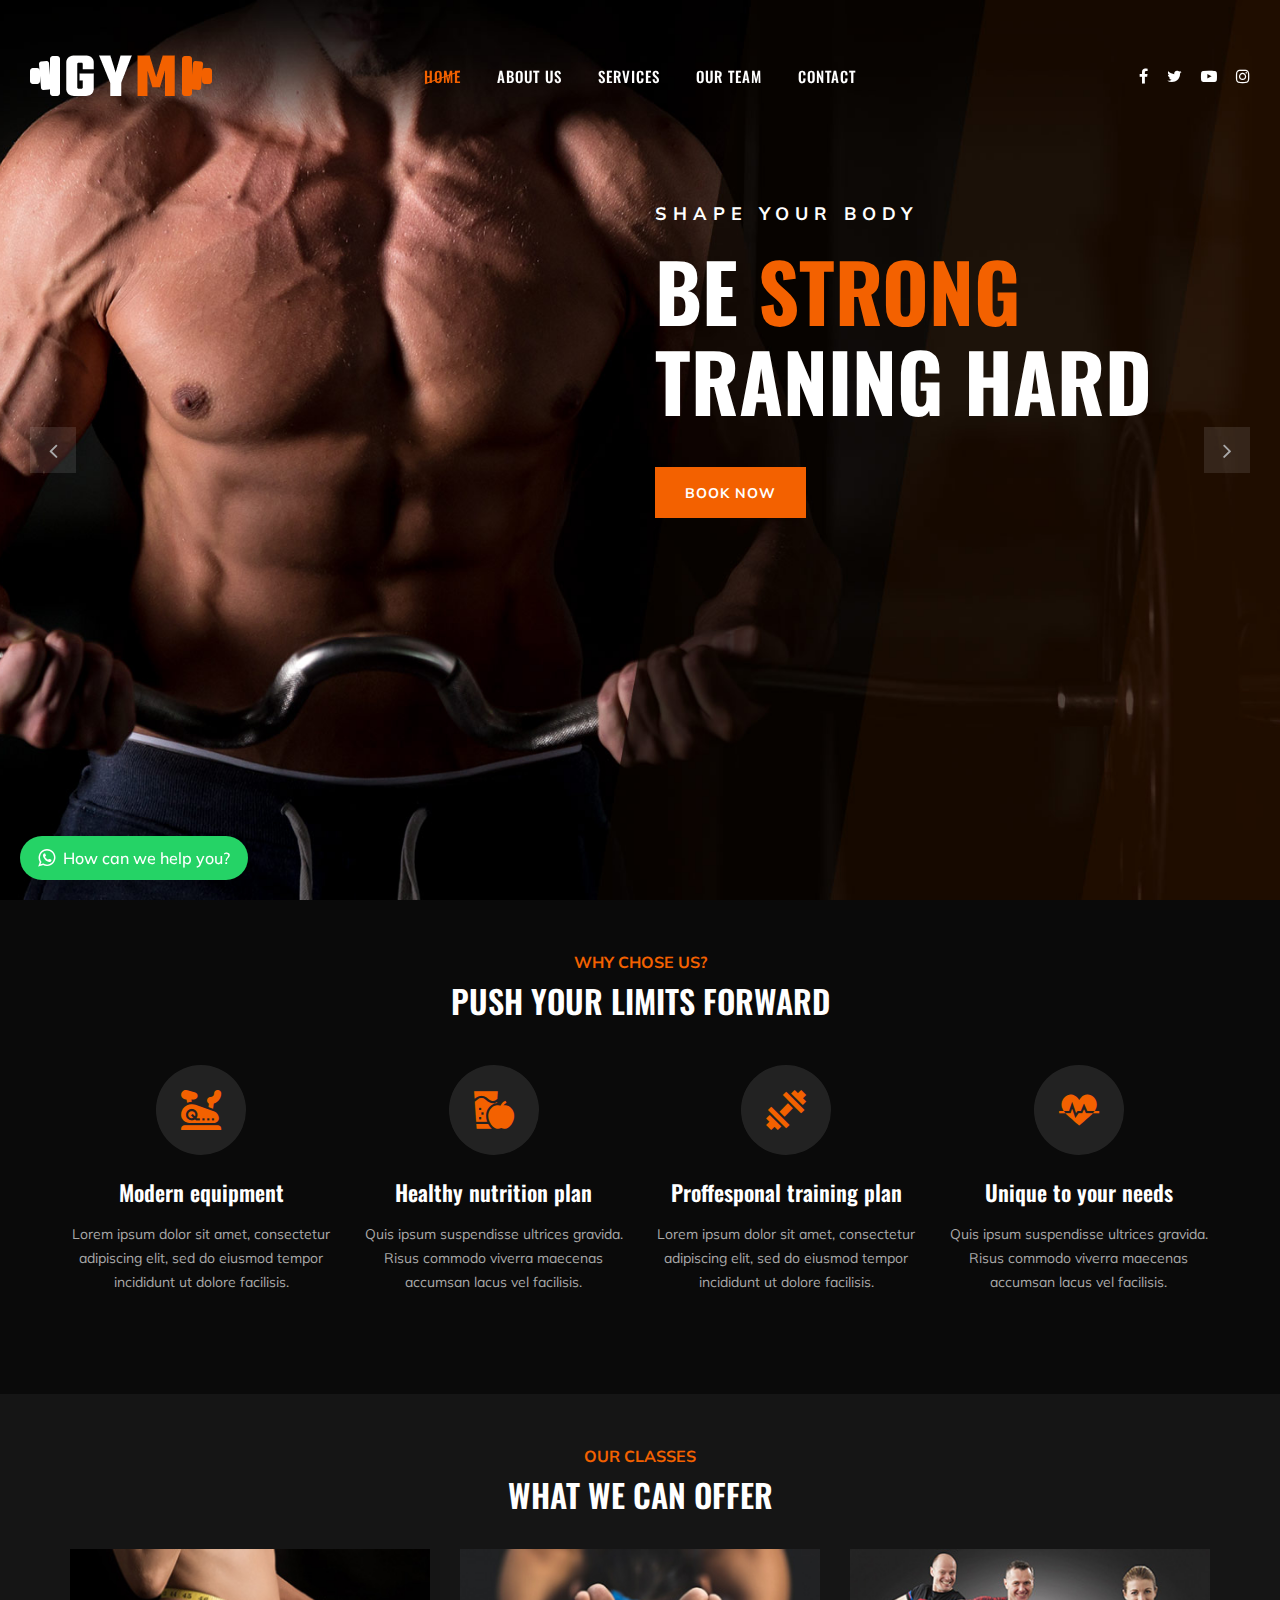
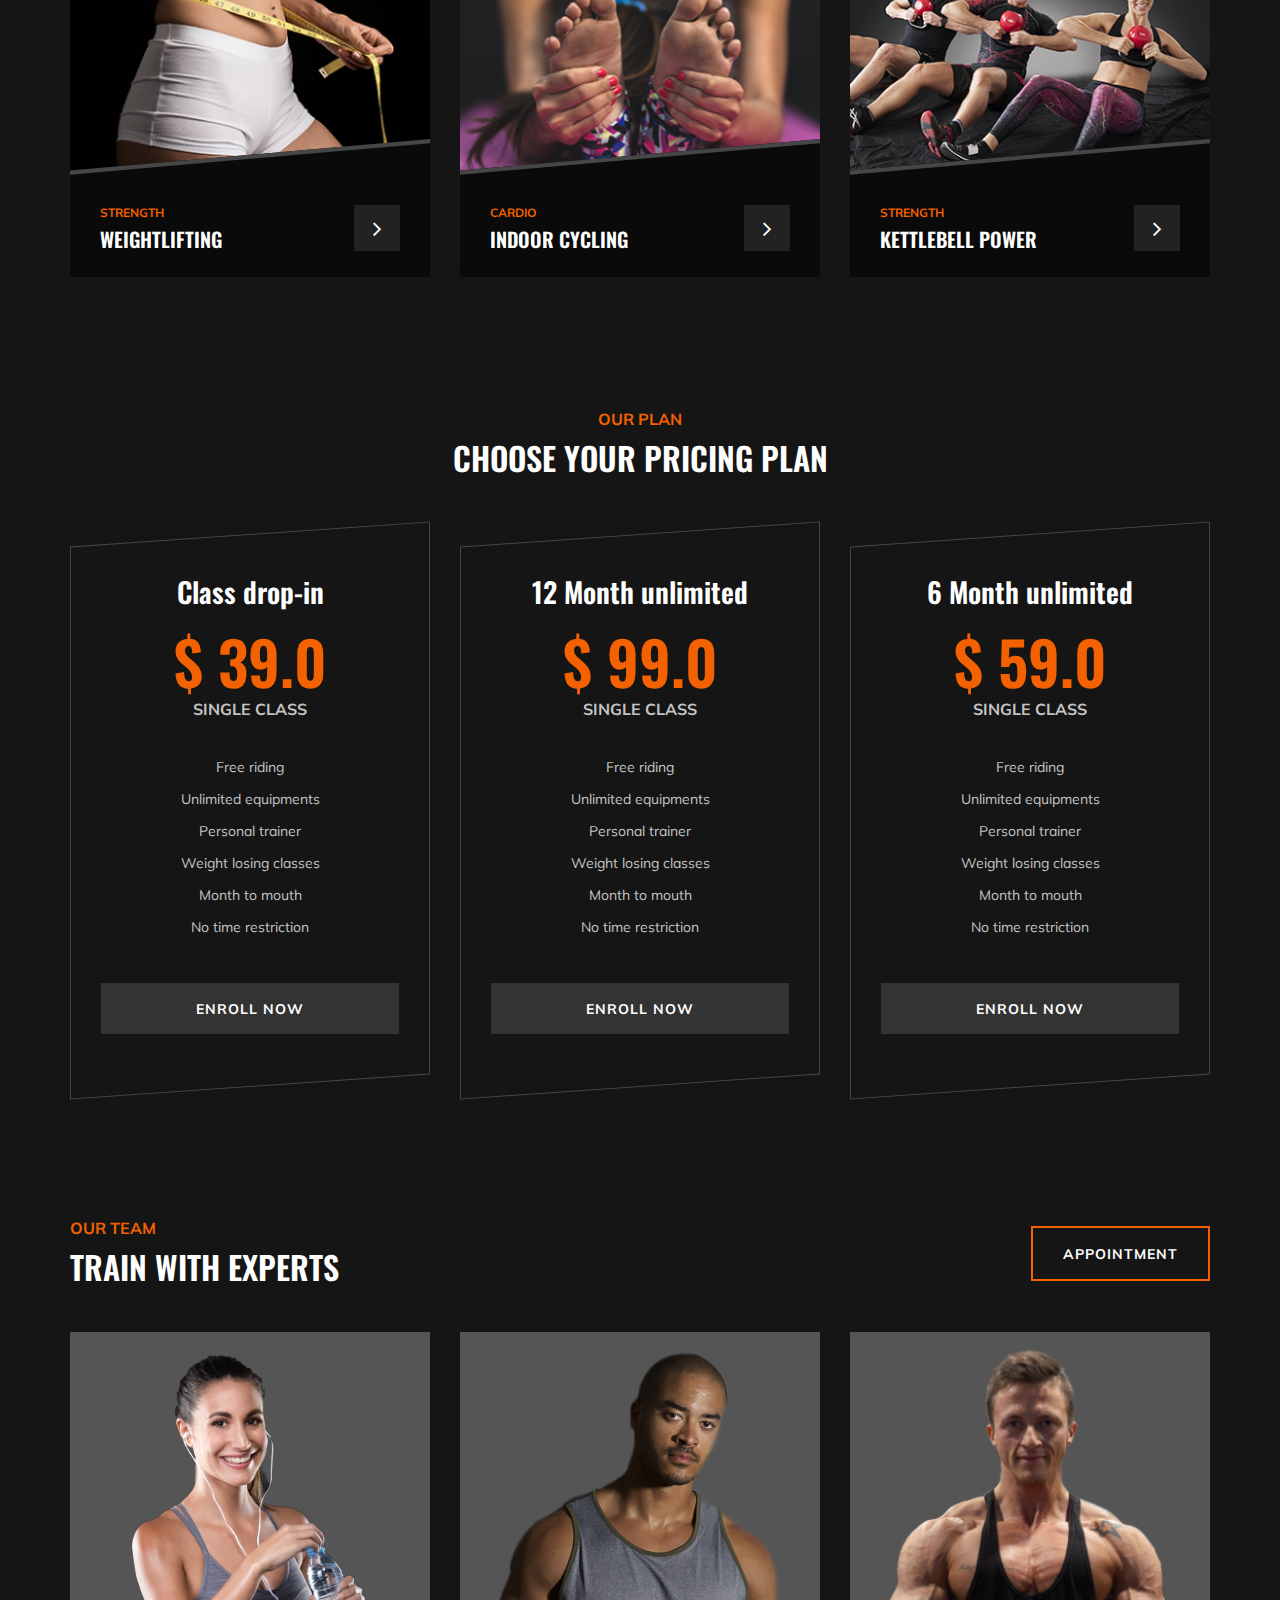
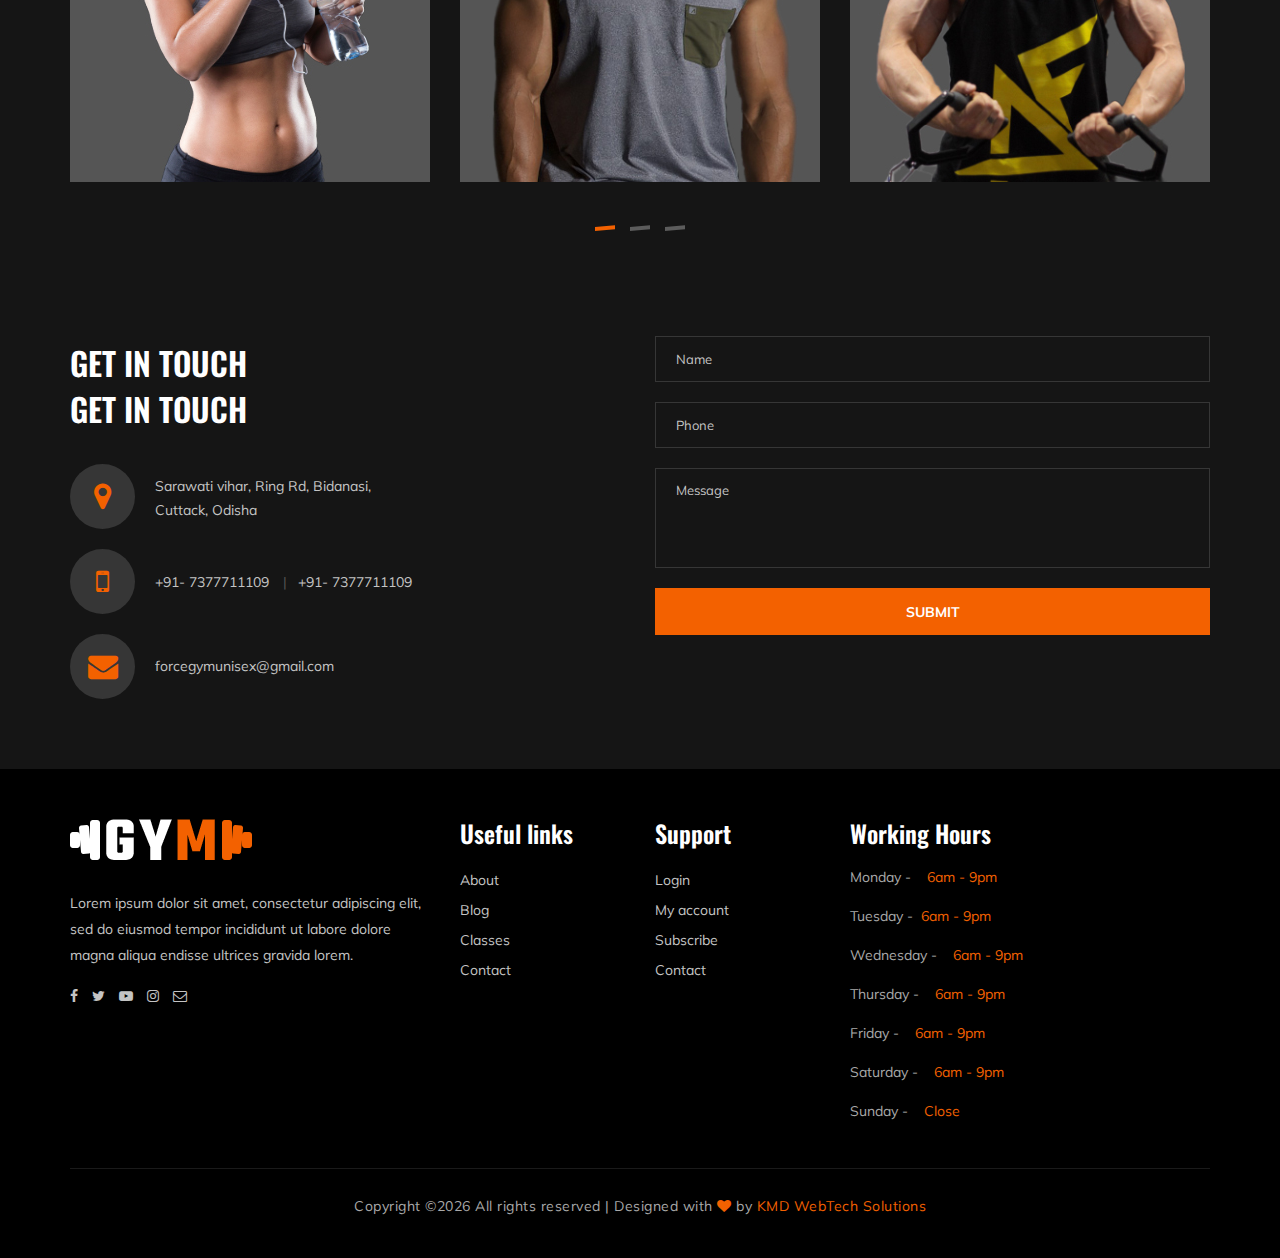
<file: index.html>
<!DOCTYPE html>
<html lang="en">

<head>
    <meta charset="UTF-8">
    <meta name="description" content="Gym Template">
    <meta name="keywords" content="Gym, unica, creative, html">
    <meta name="viewport" content="width=device-width, initial-scale=1.0">
    <meta http-equiv="X-UA-Compatible" content="ie=edge">
    <title>Force GYM Unisex</title>

    <!-- Google Font -->
    <link href="https://fonts.googleapis.com/css?family=Muli:300,400,500,600,700,800,900&display=swap" rel="stylesheet">
    <link href="https://fonts.googleapis.com/css?family=Oswald:300,400,500,600,700&display=swap" rel="stylesheet">

    <!-- Css Styles -->
    <link rel="stylesheet" href="css/bootstrap.min.css" type="text/css">
    <link rel="stylesheet" href="css/font-awesome.min.css" type="text/css">
    <link rel="stylesheet" href="css/flaticon.css" type="text/css">
    <link rel="stylesheet" href="css/owl.carousel.min.css" type="text/css">
    <link rel="stylesheet" href="css/barfiller.css" type="text/css">
    <link rel="stylesheet" href="css/magnific-popup.css" type="text/css">
    <link rel="stylesheet" href="css/slicknav.min.css" type="text/css">
    <link rel="stylesheet" href="css/style.css" type="text/css">
</head>

<body>
    <!-- Page Preloder -->
    <div id="preloder">
        <div class="loader"></div>
    </div>

    <!-- Offcanvas Menu Section Begin -->
    <div class="offcanvas-menu-overlay"></div>
    <div class="offcanvas-menu-wrapper">
        <div class="canvas-close">
            <i class="fa fa-close"></i>
        </div>
        <div class="canvas-search search-switch">
            <i class="fa fa-search"></i>
        </div>
        <nav class="canvas-menu mobile-menu">
            <ul>
                <li><a href="./index.html">Home</a></li>
                <li><a href="./about-us.html">About Us</a></li>
                <li><a href="./services.html">Services</a></li>
                <li><a href="./team.html">Our Team</a></li>
                <li><a href="./contact.html">Contact</a></li>
            </ul>
        </nav>
        <div id="mobile-menu-wrap"></div>
        <div class="canvas-social">
            <a href="#"><i class="fa fa-facebook"></i></a>
            <a href="#"><i class="fa fa-twitter"></i></a>
            <a href="#"><i class="fa fa-youtube-play"></i></a>
            <a href="#"><i class="fa fa-instagram"></i></a>
        </div>
    </div>
    <!-- Offcanvas Menu Section End -->

    <!-- Header Section Begin -->
    <header class="header-section">
        <div class="container-fluid">
            <div class="row">
                <div class="col-lg-3">
                    <div class="logo">
                        <a href="./index.html">
                            <img src="img/logo.png" alt="">
                        </a>
                    </div>
                </div>
                <div class="col-lg-6">
                    <nav class="nav-menu">
                        <ul>
                            <li class="active"><a href="./index.html">Home</a></li>
                            <li><a href="./about-us.html">About Us</a></li>
                            <li><a href="./services.html">Services</a></li>
                            <li><a href="./team.html">Our Team</a></li>
                            <li><a href="./contact.html">Contact</a></li>
                        </ul>
                    </nav>
                </div>
                <div class="col-lg-3">
                    <div class="top-option">
                        <div class="to-social">
                            <a href="#"><i class="fa fa-facebook"></i></a>
                            <a href="#"><i class="fa fa-twitter"></i></a>
                            <a href="#"><i class="fa fa-youtube-play"></i></a>
                            <a href="#"><i class="fa fa-instagram"></i></a>
                        </div>
                    </div>
                </div>
            </div>
            <div class="canvas-open">
                <i class="fa fa-bars"></i>
            </div>
        </div>
    </header>
    <!-- Header End -->

    <!-- Hero Section Begin -->
    <section class="hero-section">
        <div class="hs-slider owl-carousel">
            <div class="hs-item set-bg" data-setbg="img/hero/hero-1.jpg">
                <div class="container">
                    <div class="row">
                        <div class="col-lg-6 offset-lg-6">
                            <div class="hi-text">
                                <span>Shape your body</span>
                                <h1>Be <strong>strong</strong> traning hard</h1>
                                <a href="./contact.html" class="primary-btn">Book Now</a>
                            </div>
                        </div>
                    </div>
                </div>
            </div>
            <div class="hs-item set-bg" data-setbg="img/hero/hero-2.jpg">
                <div class="container">
                    <div class="row">
                        <div class="col-lg-6 offset-lg-6">
                            <div class="hi-text">
                                <span>Shape your body</span>
                                <h1>Be <strong>strong</strong> traning hard</h1>
                                <a href="./contact.html" class="primary-btn">Book Now</a>
                            </div>
                        </div>
                    </div>
                </div>
            </div>
        </div>
    </section>
    <!-- Hero Section End -->

    <!-- ChoseUs Section Begin -->
    <section class="choseus-section spad">
        <div class="container">
            <div class="row">
                <div class="col-lg-12">
                    <div class="section-title">
                        <span>Why chose us?</span>
                        <h2>PUSH YOUR LIMITS FORWARD</h2>
                    </div>
                </div>
            </div>
            <div class="row">
                <div class="col-lg-3 col-sm-6">
                    <div class="cs-item">
                        <span class="flaticon-034-stationary-bike"></span>
                        <h4>Modern equipment</h4>
                        <p>Lorem ipsum dolor sit amet, consectetur adipiscing elit, sed do eiusmod tempor incididunt ut
                            dolore facilisis.</p>
                    </div>
                </div>
                <div class="col-lg-3 col-sm-6">
                    <div class="cs-item">
                        <span class="flaticon-033-juice"></span>
                        <h4>Healthy nutrition plan</h4>
                        <p>Quis ipsum suspendisse ultrices gravida. Risus commodo viverra maecenas accumsan lacus vel
                            facilisis.</p>
                    </div>
                </div>
                <div class="col-lg-3 col-sm-6">
                    <div class="cs-item">
                        <span class="flaticon-002-dumbell"></span>
                        <h4>Proffesponal training plan</h4>
                        <p>Lorem ipsum dolor sit amet, consectetur adipiscing elit, sed do eiusmod tempor incididunt ut
                            dolore facilisis.</p>
                    </div>
                </div>
                <div class="col-lg-3 col-sm-6">
                    <div class="cs-item">
                        <span class="flaticon-014-heart-beat"></span>
                        <h4>Unique to your needs</h4>
                        <p>Quis ipsum suspendisse ultrices gravida. Risus commodo viverra maecenas accumsan lacus vel
                            facilisis.</p>
                    </div>
                </div>
            </div>
        </div>
    </section>
    <!-- ChoseUs Section End -->

    <!-- Classes Section Begin -->
    <section class="classes-section spad">
        <div class="container">
            <div class="row">
                <div class="col-lg-12">
                    <div class="section-title">
                        <span>Our Classes</span>
                        <h2>WHAT WE CAN OFFER</h2>
                    </div>
                </div>
            </div>
            <div class="row">
                <div class="col-lg-4 col-md-6">
                    <div class="class-item">
                        <div class="ci-pic">
                            <img src="img/classes/class-1.jpg" alt="">
                        </div>
                        <div class="ci-text">
                            <span>STRENGTH</span>
                            <h5>Weightlifting</h5>
                            <a href="#"><i class="fa fa-angle-right"></i></a>
                        </div>
                    </div>
                </div>
                <div class="col-lg-4 col-md-6">
                    <div class="class-item">
                        <div class="ci-pic">
                            <img src="img/classes/class-2.jpg" alt="">
                        </div>
                        <div class="ci-text">
                            <span>Cardio</span>
                            <h5>Indoor cycling</h5>
                            <a href="#"><i class="fa fa-angle-right"></i></a>
                        </div>
                    </div>
                </div>
                <div class="col-lg-4 col-md-6">
                    <div class="class-item">
                        <div class="ci-pic">
                            <img src="img/classes/class-3.jpg" alt="">
                        </div>
                        <div class="ci-text">
                            <span>STRENGTH</span>
                            <h5>Kettlebell power</h5>
                            <a href="#"><i class="fa fa-angle-right"></i></a>
                        </div>
                    </div>
                </div>
            </div>
        </div>
    </section>
    <!-- ChoseUs Section End -->

    <!-- Pricing Section Begin -->
    <section class="pricing-section spad">
        <div class="container">
            <div class="row">
                <div class="col-lg-12">
                    <div class="section-title">
                        <span>Our Plan</span>
                        <h2>Choose your pricing plan</h2>
                    </div>
                </div>
            </div>
            <div class="row justify-content-center">
                <div class="col-lg-4 col-md-8">
                    <div class="ps-item">
                        <h3>Class drop-in</h3>
                        <div class="pi-price">
                            <h2>$ 39.0</h2>
                            <span>SINGLE CLASS</span>
                        </div>
                        <ul>
                            <li>Free riding</li>
                            <li>Unlimited equipments</li>
                            <li>Personal trainer</li>
                            <li>Weight losing classes</li>
                            <li>Month to mouth</li>
                            <li>No time restriction</li>
                        </ul>
                        <a href="#" class="primary-btn pricing-btn">Enroll now</a>
                         
                    </div>
                </div>
                <div class="col-lg-4 col-md-8">
                    <div class="ps-item">
                        <h3>12 Month unlimited</h3>
                        <div class="pi-price">
                            <h2>$ 99.0</h2>
                            <span>SINGLE CLASS</span>
                        </div>
                        <ul>
                            <li>Free riding</li>
                            <li>Unlimited equipments</li>
                            <li>Personal trainer</li>
                            <li>Weight losing classes</li>
                            <li>Month to mouth</li>
                            <li>No time restriction</li>
                        </ul>
                        <a href="#" class="primary-btn pricing-btn">Enroll now</a>
                         
                    </div>
                </div>
                <div class="col-lg-4 col-md-8">
                    <div class="ps-item">
                        <h3>6 Month unlimited</h3>
                        <div class="pi-price">
                            <h2>$ 59.0</h2>
                            <span>SINGLE CLASS</span>
                        </div>
                        <ul>
                            <li>Free riding</li>
                            <li>Unlimited equipments</li>
                            <li>Personal trainer</li>
                            <li>Weight losing classes</li>
                            <li>Month to mouth</li>
                            <li>No time restriction</li>
                        </ul>
                        <a href="#" class="primary-btn pricing-btn">Enroll now</a>
                         
                    </div>
                </div>
            </div>
        </div>
    </section>
    <!-- Pricing Section End -->

    <!-- Team Section Begin -->
    <section class="team-section spad">
        <div class="container">
            <div class="row">
                <div class="col-lg-12">
                    <div class="team-title">
                        <div class="section-title">
                            <span>Our Team</span>
                            <h2>TRAIN WITH EXPERTS</h2>
                        </div>
                        <a href="#" class="primary-btn btn-normal appoinment-btn">appointment</a>
                    </div>
                </div>
            </div>
            <div class="row">
                <div class="ts-slider owl-carousel">
                    <div class="col-lg-4">
                        <div class="ts-item set-bg" data-setbg="img/team/team-1.jpg">
                            <div class="ts_text">
                                <h4>Athart Rachel</h4>
                                <span>Gym Trainer</span>
                            </div>
                        </div>
                    </div>
                    <div class="col-lg-4">
                        <div class="ts-item set-bg" data-setbg="img/team/team-2.jpg">
                            <div class="ts_text">
                                <h4>Athart Rachel</h4>
                                <span>Gym Trainer</span>
                            </div>
                        </div>
                    </div>
                    <div class="col-lg-4">
                        <div class="ts-item set-bg" data-setbg="img/team/team-3.jpg">
                            <div class="ts_text">
                                <h4>Athart Rachel</h4>
                                <span>Gym Trainer</span>
                            </div>
                        </div>
                    </div>
                    <div class="col-lg-4">
                        <div class="ts-item set-bg" data-setbg="img/team/team-4.jpg">
                            <div class="ts_text">
                                <h4>Athart Rachel</h4>
                                <span>Gym Trainer</span>
                            </div>
                        </div>
                    </div>
                    <div class="col-lg-4">
                        <div class="ts-item set-bg" data-setbg="img/team/team-5.jpg">
                            <div class="ts_text">
                                <h4>Athart Rachel</h4>
                                <span>Gym Trainer</span>
                            </div>
                        </div>
                    </div>
                    <div class="col-lg-4">
                        <div class="ts-item set-bg" data-setbg="img/team/team-6.jpg">
                            <div class="ts_text">
                                <h4>Athart Rachel</h4>
                                <span>Gym Trainer</span>
                            </div>
                        </div>
                    </div>
                </div>
            </div>
        </div>
    </section>
    <!-- Team Section End -->

    <!-- Contact Section Begin -->
    <section class="contact-section spad">
        <div class="container">
            <div class="row">
                <div class="col-lg-6">
                    <div class="section-title contact-title">
                        <h2>GET IN TOUCH</h2>
                        <h2>GET IN TOUCH</h2>
                    </div>
                    <div class="contact-widget">
                        <div class="cw-text">
                            <i class="fa fa-map-marker"></i>
                            <p>Sarawati vihar, Ring Rd, Bidanasi, <br>Cuttack, Odisha</p>
                        </div>
                        <div class="cw-text">
                            <i class="fa fa-mobile"></i>
                            <ul>
                                <li>+91- 7377711109</li>
                                <li>+91- 7377711109</li>
                            </ul>
                        </div>
                        <div class="cw-text email">
                            <i class="fa fa-envelope"></i>
                            <p>forcegymunisex@gmail.com</p>
                        </div>
                    </div>
                </div>
                <div class="col-lg-6">
                    <div class="leave-comment">
                        <form action="#">
                            <input type="text" placeholder="Name" required>
                            <input type="number" placeholder="Phone" required>
                            <textarea placeholder="Message" required></textarea>
                            <button type="submit">Submit</button>
                        </form>
                    </div>
                </div>
            </div>
        </div>
    </section>
    <!-- Contact Section End -->
    <!-- WhatsApp Button -->
<a href="https://wa.me/917377711109?text=Hi%2C%20I%20need%20some%20help%20regarding%20your%20gym%20services." 
   class="whatsapp-float-btn" target="_blank" aria-label="Chat on WhatsApp">
  <i class="fa fa-whatsapp"></i> <span>How can we help you?</span>
</a>

    <!-- Scroll to Top Button (Right) -->
    <a href="#" class="scroll-top" id="scrollToTopBtn" aria-label="Scroll to top">
    <i class="fa fa-arrow-up"></i>
    </a>


    <!-- Footer Section Begin -->
    <section class="footer-section">
        <div class="container">
            <div class="row">
                <div class="col-lg-4">
                    <div class="fs-about">
                        <div class="fa-logo">
                            <a href="index.html"><img src="img/logo.png" alt="Logo"></a>
                        </div>
                        <p>Lorem ipsum dolor sit amet, consectetur adipiscing elit, sed do eiusmod tempor incididunt ut
                            labore dolore magna aliqua endisse ultrices gravida lorem.</p>
                        <div class="fa-social">
                            <a href="#"><i class="fa fa-facebook"></i></a>
                            <a href="#"><i class="fa fa-twitter"></i></a>
                            <a href="#"><i class="fa fa-youtube-play"></i></a>
                            <a href="#"><i class="fa fa-instagram"></i></a>
                            <a href="#"><i class="fa  fa-envelope-o"></i></a>
                        </div>
                    </div>
                </div>
                <div class="col-lg-2 col-md-3 col-sm-6">
                    <div class="fs-widget">
                        <h4>Useful links</h4>
                        <ul>
                            <li><a href="#">About</a></li>
                            <li><a href="#">Blog</a></li>
                            <li><a href="#">Classes</a></li>
                            <li><a href="#">Contact</a></li>
                        </ul>
                    </div>
                </div>
                <div class="col-lg-2 col-md-3 col-sm-6">
                    <div class="fs-widget">
                        <h4>Support</h4>
                        <ul>
                            <li><a href="#">Login</a></li>
                            <li><a href="#">My account</a></li>
                            <li><a href="#">Subscribe</a></li>
                            <li><a href="#">Contact</a></li>
                        </ul>
                    </div>
                </div>
                <div class="col-lg-4 col-md-6">
                    <div class="fs-widget">
                        <h4>Working Hours</h4>
                        <div>
                            <p>Monday - &nbsp &nbsp<span style="color: #f36100;">6am - 9pm</span></p>
                            <p>Tuesday - &nbsp<span style="color: #f36100;">6am - 9pm</span></p>
                            <p>Wednesday - &nbsp &nbsp<span style="color: #f36100;">6am - 9pm</span></p>
                            <p>Thursday - &nbsp &nbsp<span style="color: #f36100;">6am - 9pm</span></p>
                            <p>Friday - &nbsp &nbsp<span style="color: #f36100;">6am - 9pm</span></p>
                            <p>Saturday - &nbsp &nbsp<span style="color: #f36100;">6am - 9pm</span></p>
                            <p>Sunday - &nbsp &nbsp<span style="color: #f36100;">Close</span></p>
                        </div>
                        
                    </div>
                </div>
            </div>

            <div class="row">
                <div class="col-lg-12 text-center">
                    <div class="copyright-text">
                        <p>
  Copyright &copy;<script>document.write(new Date().getFullYear());</script> All rights reserved | Designed with <i class="fa fa-heart" aria-hidden="true"></i> by <a href="https://kmdwebtech.rf.gd/" target="_blank">KMD WebTech Solutions</a>
</p>
                    </div>
                </div>
            </div>
        </div>
    </section>
    <!-- Footer Section End -->

    <!-- Search model Begin -->
    <div class="search-model">
        <div class="h-100 d-flex align-items-center justify-content-center">
            <div class="search-close-switch">+</div>
            <form class="search-model-form">
                <input type="text" id="search-input" placeholder="Search here.....">
            </form>
        </div>
    </div>
    <!-- Search model end -->

    <!-- Js Plugins -->
    <script src="js/jquery-3.3.1.min.js"></script>
    <script src="js/bootstrap.min.js"></script>
    <script src="js/jquery.magnific-popup.min.js"></script>
    <script src="js/masonry.pkgd.min.js"></script>
    <script src="js/jquery.barfiller.js"></script>
    <script src="js/jquery.slicknav.js"></script>
    <script src="js/owl.carousel.min.js"></script>
    <script src="js/main.js"></script>



</body>

</htm
</file>
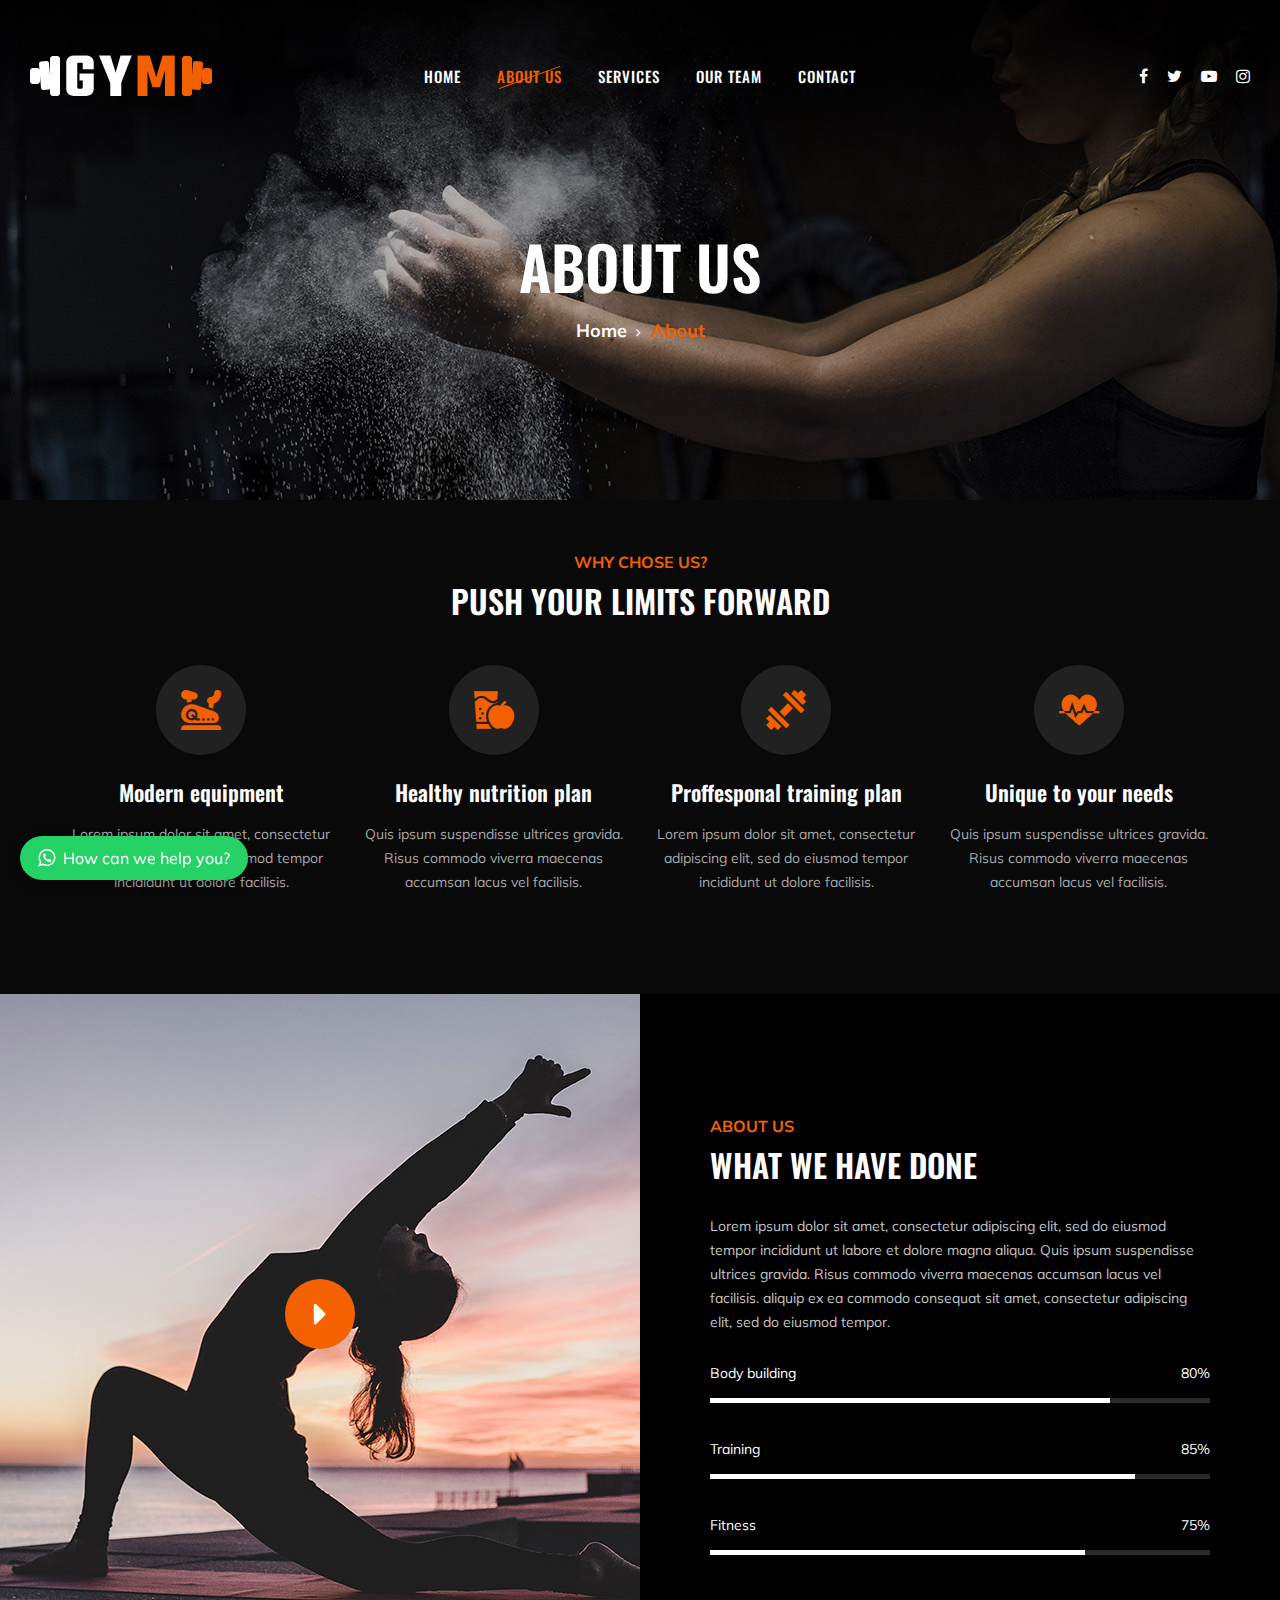
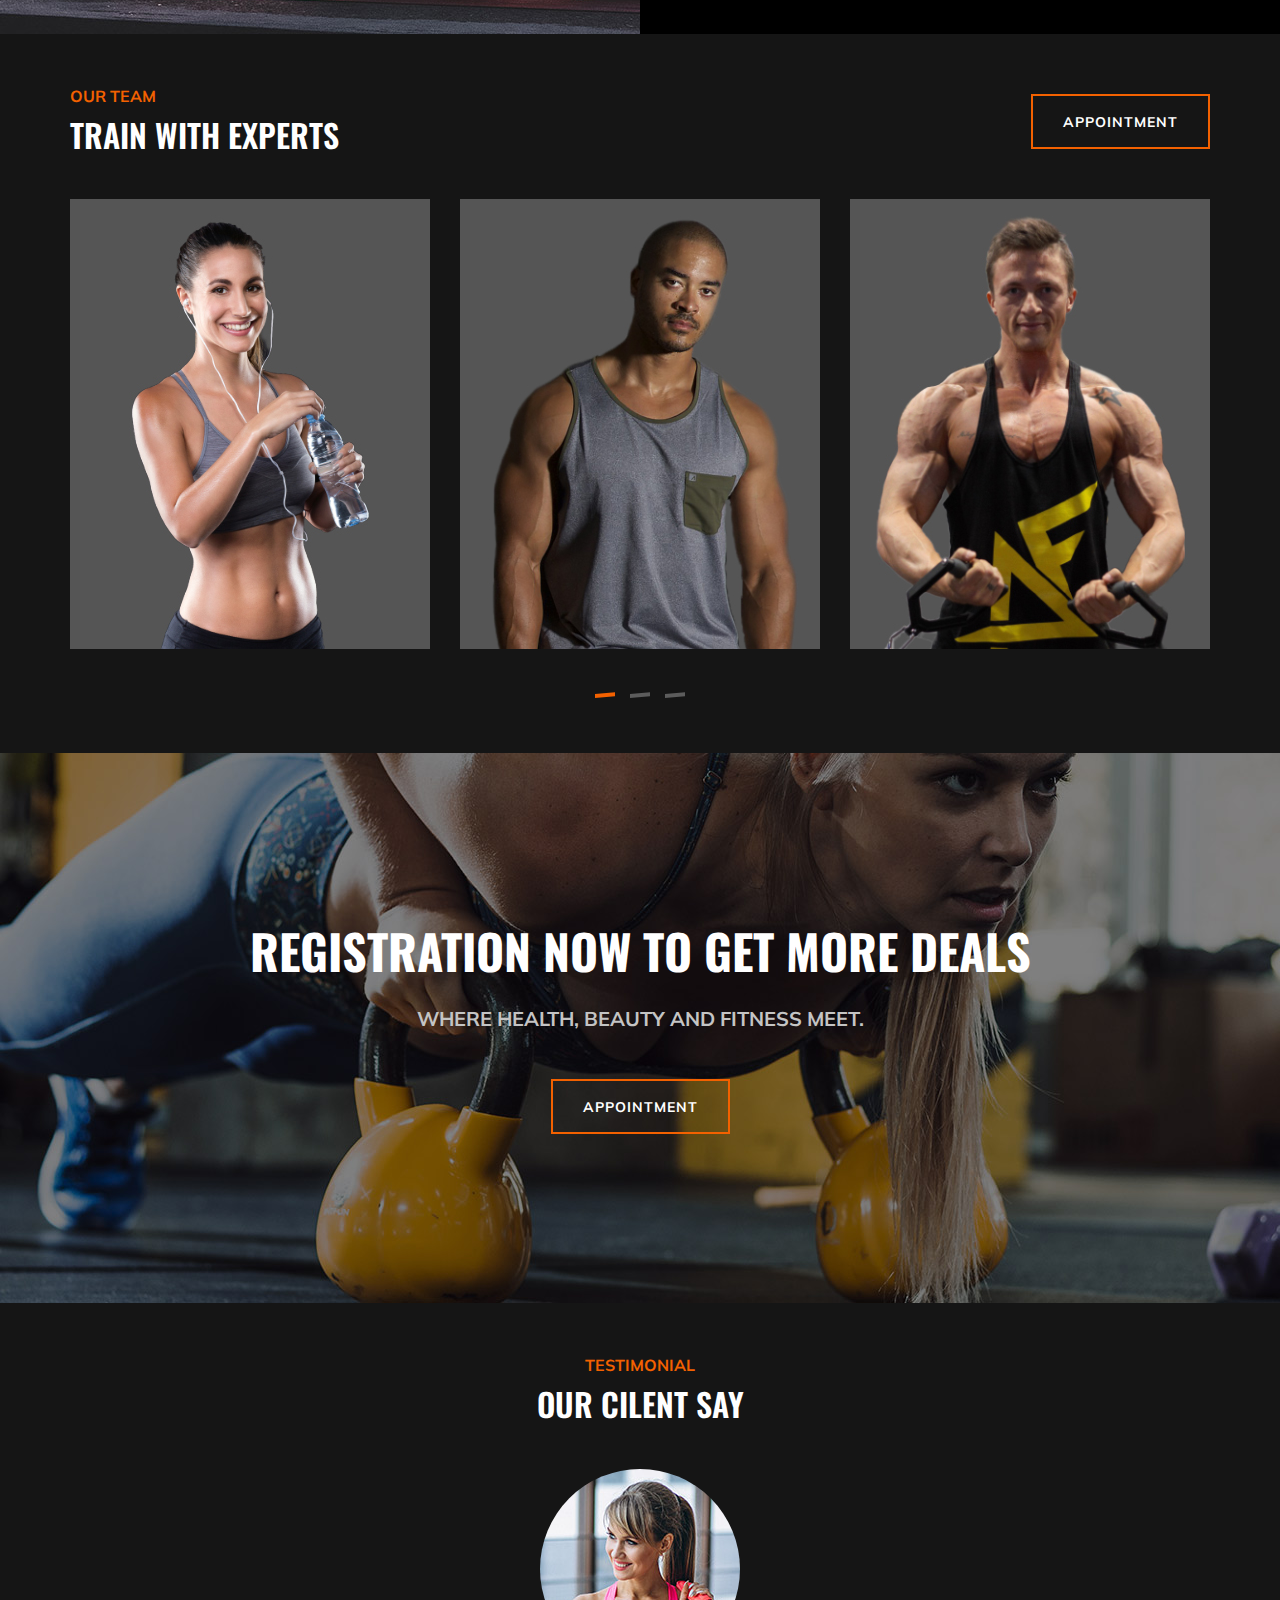
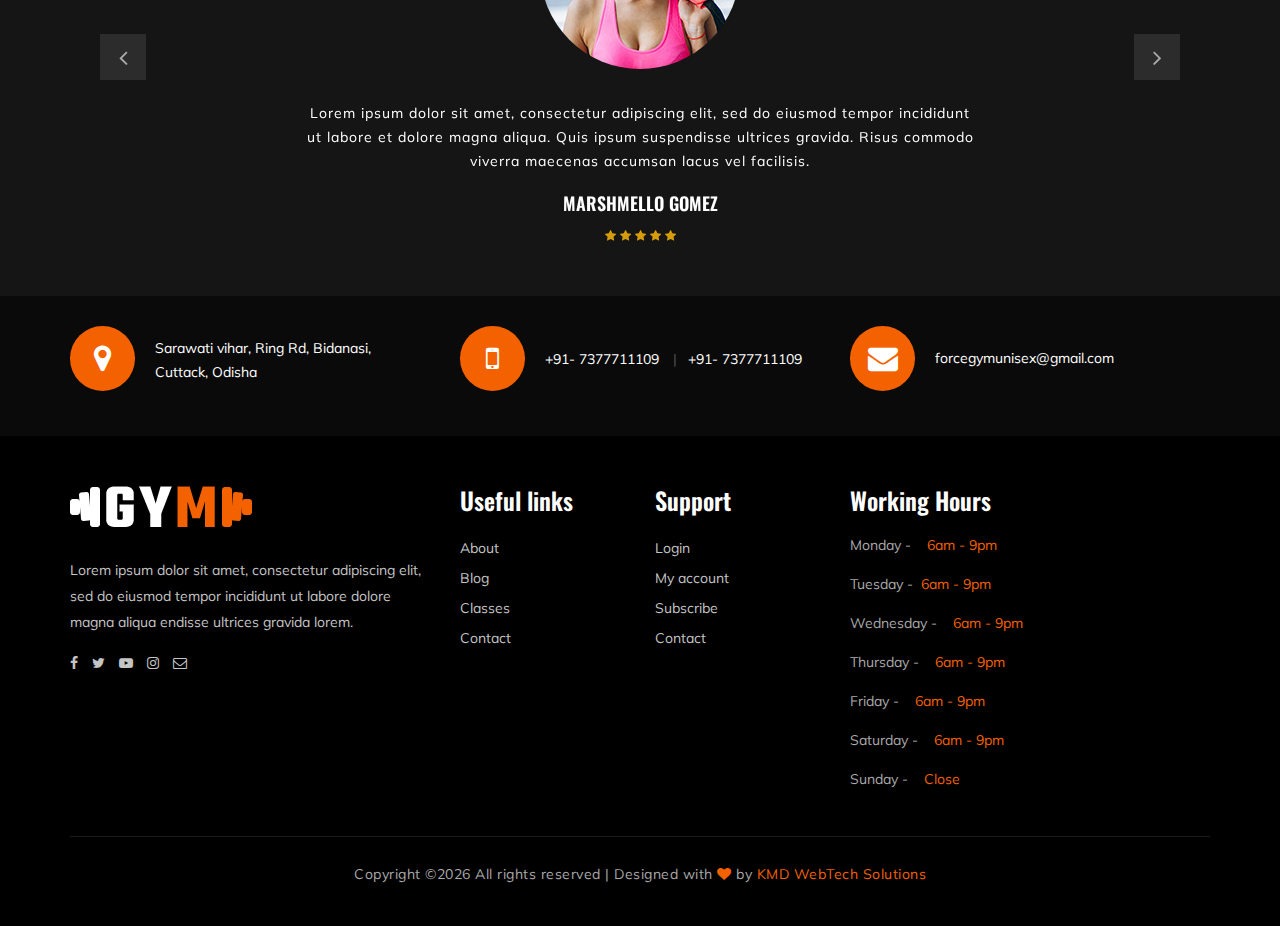
<file: about-us.html>
<!DOCTYPE html>
<html lang="zxx">

<head>
    <meta charset="UTF-8">
    <meta name="description" content="Gym Template">
    <meta name="keywords" content="Gym, unica, creative, html">
    <meta name="viewport" content="width=device-width, initial-scale=1.0">
    <meta http-equiv="X-UA-Compatible" content="ie=edge">
    <title>Force GYM Unisex | About</title>

    <!-- Google Font -->
    <link href="https://fonts.googleapis.com/css?family=Muli:300,400,500,600,700,800,900&display=swap" rel="stylesheet">
    <link href="https://fonts.googleapis.com/css?family=Oswald:300,400,500,600,700&display=swap" rel="stylesheet">

    <!-- Css Styles -->
    <link rel="stylesheet" href="css/bootstrap.min.css" type="text/css">
    <link rel="stylesheet" href="css/font-awesome.min.css" type="text/css">
    <link rel="stylesheet" href="css/flaticon.css" type="text/css">
    <link rel="stylesheet" href="css/owl.carousel.min.css" type="text/css">
    <link rel="stylesheet" href="css/barfiller.css" type="text/css">
    <link rel="stylesheet" href="css/magnific-popup.css" type="text/css">
    <link rel="stylesheet" href="css/slicknav.min.css" type="text/css">
    <link rel="stylesheet" href="css/style.css" type="text/css">
</head>

<body>
    <!-- Page Preloder -->
    <div id="preloder">
        <div class="loader"></div>
    </div>

    <!-- Offcanvas Menu Section Begin -->
    <div class="offcanvas-menu-overlay"></div>
    <div class="offcanvas-menu-wrapper">
        <div class="canvas-close">
            <i class="fa fa-close"></i>
        </div>
        <div class="canvas-search search-switch">
            <i class="fa fa-search"></i>
        </div>
        <nav class="canvas-menu mobile-menu">
            <ul>
                <li><a href="./index.html">Home</a></li>
                <li><a href="./about-us.html">About Us</a></li>
                <li><a href="./services.html">Services</a></li>
                <li><a href="./team.html">Our Team</a></li>
                <li><a href="./contact.html">Contact</a></li>
            </ul>
        </nav>
        <div id="mobile-menu-wrap"></div>
        <div class="canvas-social">
            <a href="#"><i class="fa fa-facebook"></i></a>
            <a href="#"><i class="fa fa-twitter"></i></a>
            <a href="#"><i class="fa fa-youtube-play"></i></a>
            <a href="#"><i class="fa fa-instagram"></i></a>
        </div>
    </div>
    <!-- Offcanvas Menu Section End -->

    <!-- Header Section Begin -->
    <header class="header-section">
        <div class="container-fluid">
            <div class="row">
                <div class="col-lg-3">
                    <div class="logo">
                        <a href="./index.html">
                            <img src="img/logo.png" alt="">
                        </a>
                    </div>
                </div>
                <div class="col-lg-6">
                    <nav class="nav-menu">
                        <ul>
                            <li><a href="./index.html">Home</a></li>
                            <li class="active"><a href="./about-us.html">About Us</a></li>
                            <li><a href="./services.html">Services</a></li>
                            <li><a href="./team.html">Our Team</a></li>
                            <li><a href="./contact.html">Contact</a></li>
                        </ul>
                    </nav>
                </div>
                <div class="col-lg-3">
                    <div class="top-option">
                        <div class="to-social">
                            <a href="#"><i class="fa fa-facebook"></i></a>
                            <a href="#"><i class="fa fa-twitter"></i></a>
                            <a href="#"><i class="fa fa-youtube-play"></i></a>
                            <a href="#"><i class="fa fa-instagram"></i></a>
                        </div>
                    </div>
                </div>
            </div>
            <div class="canvas-open">
                <i class="fa fa-bars"></i>
            </div>
        </div>
    </header>
    <!-- Header End -->

    <!-- Breadcrumb Section Begin -->
    <section class="breadcrumb-section set-bg" data-setbg="img/breadcrumb-bg.jpg">
        <div class="container">
            <div class="row">
                <div class="col-lg-12 text-center">
                    <div class="breadcrumb-text">
                        <h2>About us</h2>
                        <div class="bt-option">
                            <a href="./index.html">Home</a>
                            <span>About</span>
                        </div>
                    </div>
                </div>
            </div>
        </div>
    </section>
    <!-- Breadcrumb Section End -->

    <!-- ChoseUs Section Begin -->
    <section class="choseus-section spad">
        <div class="container">
            <div class="row">
                <div class="col-lg-12">
                    <div class="section-title">
                        <span>Why chose us?</span>
                        <h2>PUSH YOUR LIMITS FORWARD</h2>
                    </div>
                </div>
            </div>
            <div class="row">
                <div class="col-lg-3 col-sm-6">
                    <div class="cs-item">
                        <span class="flaticon-034-stationary-bike"></span>
                        <h4>Modern equipment</h4>
                        <p>Lorem ipsum dolor sit amet, consectetur adipiscing elit, sed do eiusmod tempor incididunt ut
                            dolore facilisis.</p>
                    </div>
                </div>
                <div class="col-lg-3 col-sm-6">
                    <div class="cs-item">
                        <span class="flaticon-033-juice"></span>
                        <h4>Healthy nutrition plan</h4>
                        <p>Quis ipsum suspendisse ultrices gravida. Risus commodo viverra maecenas accumsan lacus vel
                            facilisis.</p>
                    </div>
                </div>
                <div class="col-lg-3 col-sm-6">
                    <div class="cs-item">
                        <span class="flaticon-002-dumbell"></span>
                        <h4>Proffesponal training plan</h4>
                        <p>Lorem ipsum dolor sit amet, consectetur adipiscing elit, sed do eiusmod tempor incididunt ut
                            dolore facilisis.</p>
                    </div>
                </div>
                <div class="col-lg-3 col-sm-6">
                    <div class="cs-item">
                        <span class="flaticon-014-heart-beat"></span>
                        <h4>Unique to your needs</h4>
                        <p>Quis ipsum suspendisse ultrices gravida. Risus commodo viverra maecenas accumsan lacus vel
                            facilisis.</p>
                    </div>
                </div>
            </div>
        </div>
    </section>
    <!-- ChoseUs Section End -->

    <!-- About US Section Begin -->
    <section class="aboutus-section">
        <div class="container-fluid">
            <div class="row">
                <div class="col-lg-6 p-0">
                    <div class="about-video set-bg" data-setbg="img/about-us.jpg">
                        <a href="https://www.youtube.com/watch?v=EzKkl64rRbM" class="play-btn video-popup"><i
                                class="fa fa-caret-right"></i></a>
                    </div>
                </div>
                <div class="col-lg-6 p-0">
                    <div class="about-text">
                        <div class="section-title">
                            <span>About Us</span>
                            <h2>What we have done</h2>
                        </div>
                        <div class="at-desc">
                            <p>Lorem ipsum dolor sit amet, consectetur adipiscing elit, sed do eiusmod tempor incididunt
                                ut labore et dolore magna aliqua. Quis ipsum suspendisse ultrices gravida. Risus commodo
                                viverra maecenas accumsan lacus vel facilisis. aliquip ex ea commodo consequat sit amet,
                                consectetur adipiscing elit, sed do eiusmod tempor.</p>
                        </div>
                        <div class="about-bar">
                            <div class="ab-item">
                                <p>Body building</p>
                                <div id="bar1" class="barfiller">
                                    <span class="fill" data-percentage="80"></span>
                                    <div class="tipWrap">
                                        <span class="tip"></span>
                                    </div>
                                </div>
                            </div>
                            <div class="ab-item">
                                <p>Training</p>
                                <div id="bar2" class="barfiller">
                                    <span class="fill" data-percentage="85"></span>
                                    <div class="tipWrap">
                                        <span class="tip"></span>
                                    </div>
                                </div>
                            </div>
                            <div class="ab-item">
                                <p>Fitness</p>
                                <div id="bar3" class="barfiller">
                                    <span class="fill" data-percentage="75"></span>
                                    <div class="tipWrap">
                                        <span class="tip"></span>
                                    </div>
                                </div>
                            </div>
                        </div>
                    </div>
                </div>
            </div>
        </div>
    </section>
    <!-- About US Section End -->

    <!-- Team Section Begin -->
    <section class="team-section spad">
        <div class="container">
            <div class="row">
                <div class="col-lg-12">
                    <div class="team-title">
                        <div class="section-title">
                            <span>Our Team</span>
                            <h2>TRAIN WITH EXPERTS</h2>
                        </div>
                        <a href="#" class="primary-btn btn-normal appoinment-btn">appointment</a>
                    </div>
                </div>
            </div>
            <div class="row">
                <div class="ts-slider owl-carousel">
                    <div class="col-lg-4">
                        <div class="ts-item set-bg" data-setbg="img/team/team-1.jpg">
                            <div class="ts_text">
                                <h4>Athart Rachel</h4>
                                <span>Gym Trainer</span>
                            </div>
                        </div>
                    </div>
                    <div class="col-lg-4">
                        <div class="ts-item set-bg" data-setbg="img/team/team-2.jpg">
                            <div class="ts_text">
                                <h4>Athart Rachel</h4>
                                <span>Gym Trainer</span>
                            </div>
                        </div>
                    </div>
                    <div class="col-lg-4">
                        <div class="ts-item set-bg" data-setbg="img/team/team-3.jpg">
                            <div class="ts_text">
                                <h4>Athart Rachel</h4>
                                <span>Gym Trainer</span>
                            </div>
                        </div>
                    </div>
                    <div class="col-lg-4">
                        <div class="ts-item set-bg" data-setbg="img/team/team-4.jpg">
                            <div class="ts_text">
                                <h4>Athart Rachel</h4>
                                <span>Gym Trainer</span>
                            </div>
                        </div>
                    </div>
                    <div class="col-lg-4">
                        <div class="ts-item set-bg" data-setbg="img/team/team-5.jpg">
                            <div class="ts_text">
                                <h4>Athart Rachel</h4>
                                <span>Gym Trainer</span>
                            </div>
                        </div>
                    </div>
                    <div class="col-lg-4">
                        <div class="ts-item set-bg" data-setbg="img/team/team-6.jpg">
                            <div class="ts_text">
                                <h4>Athart Rachel</h4>
                                <span>Gym Trainer</span>
                            </div>
                        </div>
                    </div>
                </div>
            </div>
        </div>
    </section>
    <!-- Team Section End -->

    <!-- Banner Section Begin -->
    <section class="banner-section set-bg" data-setbg="img/banner-bg.jpg">
        <div class="container">
            <div class="row">
                <div class="col-lg-12 text-center">
                    <div class="bs-text">
                        <h2>registration now to get more deals</h2>
                        <div class="bt-tips">Where health, beauty and fitness meet.</div>
                        <a href="#" class="primary-btn  btn-normal">Appointment</a>
                    </div>
                </div>
            </div>
        </div>
    </section>
    <!-- Banner Section End -->

    <!-- Testimonial Section Begin -->
    <section class="testimonial-section spad">
        <div class="container">
            <div class="row">
                <div class="col-lg-12">
                    <div class="section-title">
                        <span>Testimonial</span>
                        <h2>Our cilent say</h2>
                    </div>
                </div>
            </div>
            <div class="ts_slider owl-carousel">
                <div class="ts_item">
                    <div class="row">
                        <div class="col-lg-12 text-center">
                            <div class="ti_pic">
                                <img src="img/testimonial/testimonial-1.jpg" alt="">
                            </div>
                            <div class="ti_text">
                                <p>Lorem ipsum dolor sit amet, consectetur adipiscing elit, sed do eiusmod tempor
                                    incididunt<br /> ut labore et dolore magna aliqua. Quis ipsum suspendisse ultrices
                                    gravida. Risus commodo<br /> viverra maecenas accumsan lacus vel facilisis.</p>
                                <h5>Marshmello Gomez</h5>
                                <div class="tt-rating">
                                    <i class="fa fa-star"></i>
                                    <i class="fa fa-star"></i>
                                    <i class="fa fa-star"></i>
                                    <i class="fa fa-star"></i>
                                    <i class="fa fa-star"></i>
                                </div>
                            </div>
                        </div>
                    </div>
                </div>
                <div class="ts_item">
                    <div class="row">
                        <div class="col-lg-12 text-center">
                            <div class="ti_pic">
                                <img src="img/testimonial/testimonial-2.jpg" alt="">
                            </div>
                            <div class="ti_text">
                                <p>Lorem ipsum dolor sit amet, consectetur adipiscing elit, sed do eiusmod tempor
                                    incididunt<br /> ut labore et dolore magna aliqua. Quis ipsum suspendisse ultrices
                                    gravida. Risus commodo<br /> viverra maecenas accumsan lacus vel facilisis.</p>
                                <h5>Marshmello Gomez</h5>
                                <div class="tt-rating">
                                    <i class="fa fa-star"></i>
                                    <i class="fa fa-star"></i>
                                    <i class="fa fa-star"></i>
                                    <i class="fa fa-star"></i>
                                    <i class="fa fa-star"></i>
                                </div>
                            </div>
                        </div>
                    </div>
                </div>
            </div>
        </div>
    </section>
    <!-- Testimonial Section End -->

    <!-- Get In Touch Section Begin -->
    <div class="gettouch-section">
        <div class="container">
            <div class="row">
                <div class="col-md-4">
                    <div class="gt-text">
                        <i class="fa fa-map-marker"></i>
                        <p>Sarawati vihar, Ring Rd, Bidanasi, <br>Cuttack, Odisha</p>
                    </div>
                </div>
                <div class="col-md-4">
                    <div class="gt-text">
                        <i class="fa fa-mobile"></i>
                        <ul>
                            <li>+91- 7377711109</li>
                            <li>+91- 7377711109</li>
                        </ul>
                    </div>
                </div>
                <div class="col-md-4">
                    <div class="gt-text email">
                        <i class="fa fa-envelope"></i>
                        <p>forcegymunisex@gmail.com</p>
                    </div>
                </div>
            </div>
        </div>
    </div>
    <!-- Get In Touch Section End -->

    <!-- WhatsApp Button -->
    <a href="https://wa.me/917377711109?text=Hi%2C%20I%20need%20some%20help%20regarding%20your%20gym%20services." 
    class="whatsapp-float-btn" target="_blank" aria-label="Chat on WhatsApp">
    <i class="fa fa-whatsapp"></i> <span>How can we help you?</span>
    </a>

    <!-- Scroll to Top Button (Right) -->
    <a href="#" class="scroll-top" id="scrollToTopBtn" aria-label="Scroll to top">
    <i class="fa fa-arrow-up"></i>
    </a>


    <!-- Footer Section Begin -->
    <section class="footer-section">
        <div class="container">
            <div class="row">
                <div class="col-lg-4">
                    <div class="fs-about">
                        <div class="fa-logo">
                            <a href="index.html"><img src="img/logo.png" alt="Logo"></a>
                        </div>
                        <p>Lorem ipsum dolor sit amet, consectetur adipiscing elit, sed do eiusmod tempor incididunt ut
                            labore dolore magna aliqua endisse ultrices gravida lorem.</p>
                        <div class="fa-social">
                            <a href="#"><i class="fa fa-facebook"></i></a>
                            <a href="#"><i class="fa fa-twitter"></i></a>
                            <a href="#"><i class="fa fa-youtube-play"></i></a>
                            <a href="#"><i class="fa fa-instagram"></i></a>
                            <a href="#"><i class="fa  fa-envelope-o"></i></a>
                        </div>
                    </div>
                </div>
                <div class="col-lg-2 col-md-3 col-sm-6">
                    <div class="fs-widget">
                        <h4>Useful links</h4>
                        <ul>
                            <li><a href="#">About</a></li>
                            <li><a href="#">Blog</a></li>
                            <li><a href="#">Classes</a></li>
                            <li><a href="#">Contact</a></li>
                        </ul>
                    </div>
                </div>
                <div class="col-lg-2 col-md-3 col-sm-6">
                    <div class="fs-widget">
                        <h4>Support</h4>
                        <ul>
                            <li><a href="#">Login</a></li>
                            <li><a href="#">My account</a></li>
                            <li><a href="#">Subscribe</a></li>
                            <li><a href="#">Contact</a></li>
                        </ul>
                    </div>
                </div>
                <div class="col-lg-4 col-md-6">
                    <div class="fs-widget">
                        <h4>Working Hours</h4>
                        <div>
                            <p>Monday - &nbsp &nbsp<span style="color: #f36100;">6am - 9pm</span></p>
                            <p>Tuesday - &nbsp<span style="color: #f36100;">6am - 9pm</span></p>
                            <p>Wednesday - &nbsp &nbsp<span style="color: #f36100;">6am - 9pm</span></p>
                            <p>Thursday - &nbsp &nbsp<span style="color: #f36100;">6am - 9pm</span></p>
                            <p>Friday - &nbsp &nbsp<span style="color: #f36100;">6am - 9pm</span></p>
                            <p>Saturday - &nbsp &nbsp<span style="color: #f36100;">6am - 9pm</span></p>
                            <p>Sunday - &nbsp &nbsp<span style="color: #f36100;">Close</span></p>
                        </div>
                        
                    </div>
                </div>
            </div>

            <div class="row">
                <div class="col-lg-12 text-center">
                    <div class="copyright-text">
                        <p>
  Copyright &copy;<script>document.write(new Date().getFullYear());</script> All rights reserved | Designed with <i class="fa fa-heart" aria-hidden="true"></i> by <a href="https://kmdwebtech.rf.gd/" target="_blank">KMD WebTech Solutions</a>
</p>
                    </div>
                </div>
            </div>
        </div>
    </section>
    <!-- Footer Section End -->

    <!-- Search model Begin -->
    <div class="search-model">
        <div class="h-100 d-flex align-items-center justify-content-center">
            <div class="search-close-switch">+</div>
            <form class="search-model-form">
                <input type="text" id="search-input" placeholder="Search here.....">
            </form>
        </div>
    </div>
    <!-- Search model end -->

    <!-- Js Plugins -->
    <script src="js/jquery-3.3.1.min.js"></script>
    <script src="js/bootstrap.min.js"></script>
    <script src="js/jquery.magnific-popup.min.js"></script>
    <script src="js/masonry.pkgd.min.js"></script>
    <script src="js/jquery.barfiller.js"></script>
    <script src="js/jquery.slicknav.js"></script>
    <script src="js/owl.carousel.min.js"></script>
    <script src="js/main.js"></script>


</body>

</html>
</file>
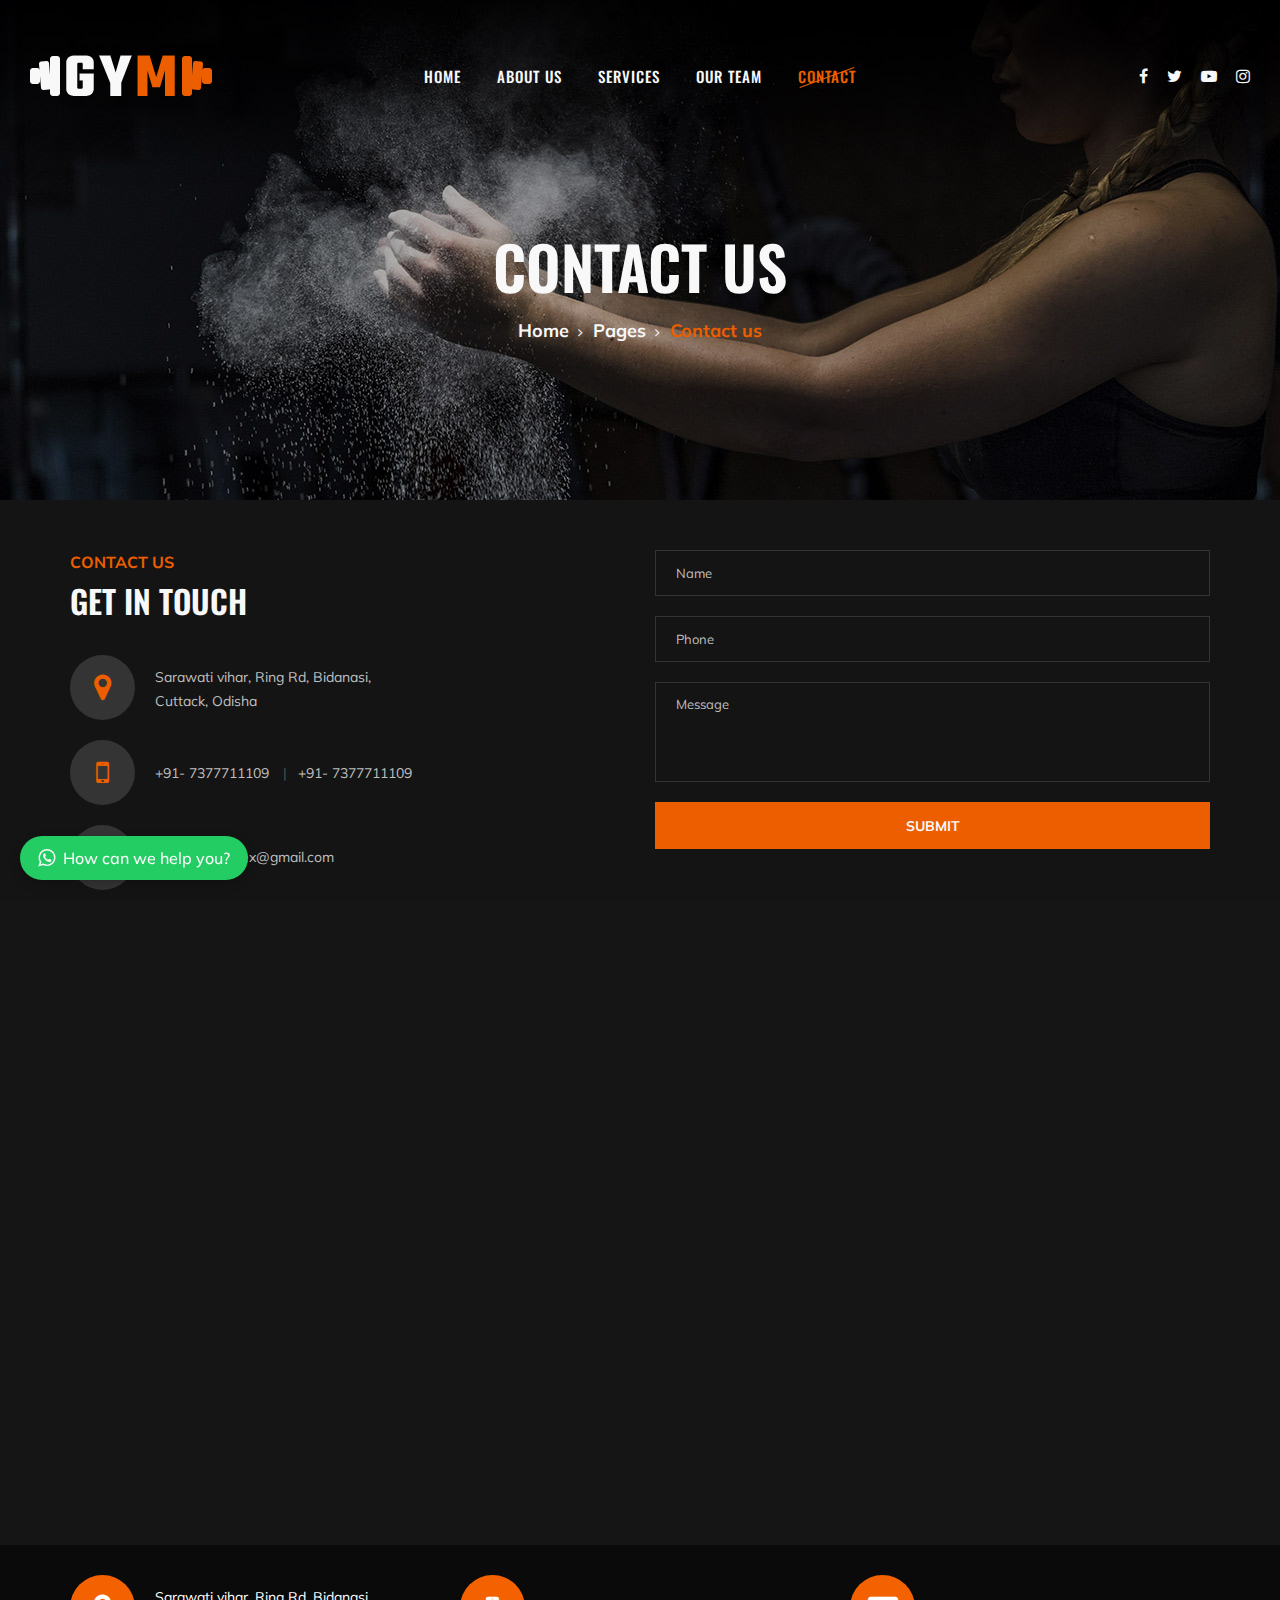
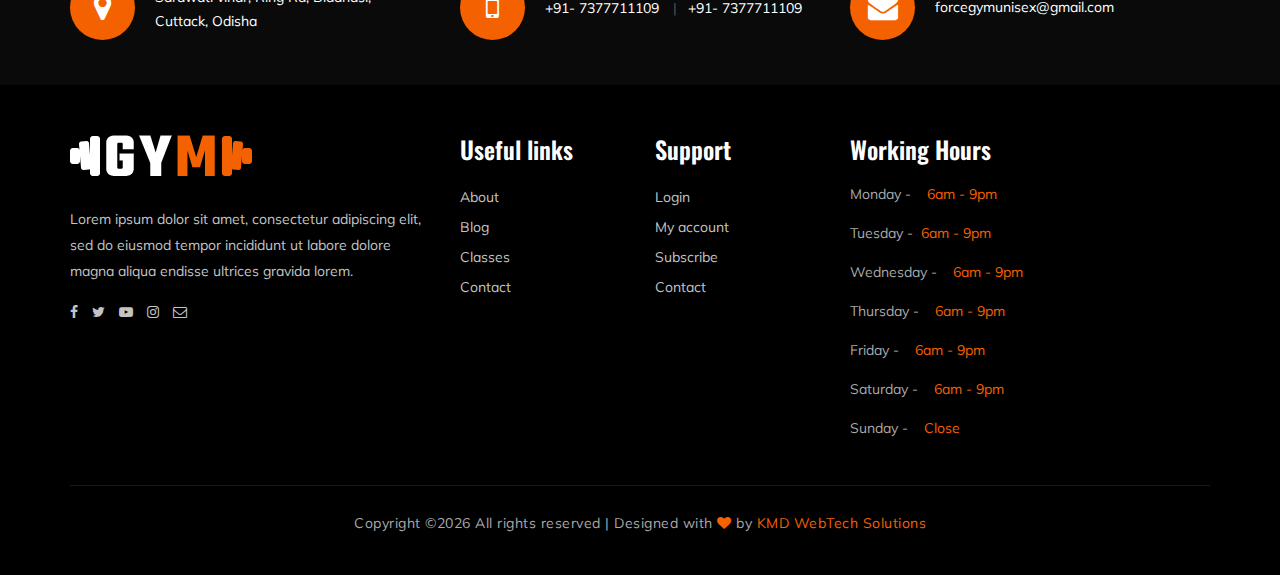
<file: contact.html>
<!DOCTYPE html>
<html lang="zxx">

<head>
    <meta charset="UTF-8">
    <meta name="description" content="Gym Template">
    <meta name="keywords" content="Gym, unica, creative, html">
    <meta name="viewport" content="width=device-width, initial-scale=1.0">
    <meta http-equiv="X-UA-Compatible" content="ie=edge">
    <title>Force GYM Unisex | Contact</title>

    <!-- Google Font -->
    <link href="https://fonts.googleapis.com/css?family=Muli:300,400,500,600,700,800,900&display=swap" rel="stylesheet">
    <link href="https://fonts.googleapis.com/css?family=Oswald:300,400,500,600,700&display=swap" rel="stylesheet">

    <!-- Css Styles -->
    <link rel="stylesheet" href="css/bootstrap.min.css" type="text/css">
    <link rel="stylesheet" href="css/font-awesome.min.css" type="text/css">
    <link rel="stylesheet" href="css/flaticon.css" type="text/css">
    <link rel="stylesheet" href="css/owl.carousel.min.css" type="text/css">
    <link rel="stylesheet" href="css/barfiller.css" type="text/css">
    <link rel="stylesheet" href="css/magnific-popup.css" type="text/css">
    <link rel="stylesheet" href="css/slicknav.min.css" type="text/css">
    <link rel="stylesheet" href="css/style.css" type="text/css">
</head>

<body>
    <!-- Page Preloder -->
    <div id="preloder">
        <div class="loader"></div>
    </div>

    <!-- Offcanvas Menu Section Begin -->
    <div class="offcanvas-menu-overlay"></div>
    <div class="offcanvas-menu-wrapper">
        <div class="canvas-close">
            <i class="fa fa-close"></i>
        </div>
        <div class="canvas-search search-switch">
            <i class="fa fa-search"></i>
        </div>
        <nav class="canvas-menu mobile-menu">
            <ul>
                <li><a href="./index.html">Home</a></li>
                <li><a href="./about-us.html">About Us</a></li>
                <li><a href="./services.html">Services</a></li>
                <li><a href="./team.html">Our Team</a></li>
                <li><a href="./contact.html">Contact</a></li>
            </ul>
        </nav>
        <div id="mobile-menu-wrap"></div>
        <div class="canvas-social">
            <a href="#"><i class="fa fa-facebook"></i></a>
            <a href="#"><i class="fa fa-twitter"></i></a>
            <a href="#"><i class="fa fa-youtube-play"></i></a>
            <a href="#"><i class="fa fa-instagram"></i></a>
        </div>
    </div>
    <!-- Offcanvas Menu Section End -->

    <!-- Header Section Begin -->
    <header class="header-section">
        <div class="container-fluid">
            <div class="row">
                <div class="col-lg-3">
                    <div class="logo">
                        <a href="./index.html">
                            <img src="img/logo.png" alt="">
                        </a>
                    </div>
                </div>
                <div class="col-lg-6">
                    <nav class="nav-menu">
                        <ul>
                            <li><a href="./index.html">Home</a></li>
                            <li><a href="./about-us.html">About Us</a></li>
                            <li><a href="./services.html">Services</a></li>
                            <li><a href="./team.html">Our Team</a></li>
                            <li class="active"><a href="./contact.html">Contact</a></li>
                        </ul>
                    </nav>
                </div>
                <div class="col-lg-3">
                    <div class="top-option">
                        <div class="to-social">
                            <a href="#"><i class="fa fa-facebook"></i></a>
                            <a href="#"><i class="fa fa-twitter"></i></a>
                            <a href="#"><i class="fa fa-youtube-play"></i></a>
                            <a href="#"><i class="fa fa-instagram"></i></a>
                        </div>
                    </div>
                </div>
            </div>
            <div class="canvas-open">
                <i class="fa fa-bars"></i>
            </div>
        </div>
    </header>
    <!-- Header End -->

    <!-- Breadcrumb Section Begin -->
    <section class="breadcrumb-section set-bg" data-setbg="img/breadcrumb-bg.jpg">
        <div class="container">
            <div class="row">
                <div class="col-lg-12 text-center">
                    <div class="breadcrumb-text">
                        <h2>Contact Us</h2>
                        <div class="bt-option">
                            <a href="./index.html">Home</a>
                            <a href="#">Pages</a>
                            <span>Contact us</span>
                        </div>
                    </div>
                </div>
            </div>
        </div>
    </section>
    <!-- Breadcrumb Section End -->

    <!-- Contact Section Begin -->
    <section class="contact-section spad">
        <div class="container">
            <div class="row">
                <div class="col-lg-6">
                    <div class="section-title contact-title">
                        <span>Contact Us</span>
                        <h2>GET IN TOUCH</h2>
                    </div>
                    <div class="contact-widget">
                        <div class="cw-text">
                            <i class="fa fa-map-marker"></i>
                            <p>Sarawati vihar, Ring Rd, Bidanasi, <br>Cuttack, Odisha</p>
                        </div>
                        <div class="cw-text">
                            <i class="fa fa-mobile"></i>
                            <ul>
                                <li>+91- 7377711109</li>
                                <li>+91- 7377711109</li>
                            </ul>
                        </div>
                        <div class="cw-text email">
                            <i class="fa fa-envelope"></i>
                            <p>forcegymunisex@gmail.com</p>
                        </div>
                    </div>
                </div>
                <div class="col-lg-6">
                    <div class="leave-comment">
                        <form action="#">
                            <input type="text" placeholder="Name" required>
                            <input type="number" placeholder="Phone" required>
                            <textarea placeholder="Message" required></textarea>
                            <button type="submit">Submit</button>
                        </form>
                    </div>
                </div>
            </div>
            <div class="map">
                <iframe
                    src="https://www.google.com/maps/embed?pb=!1m18!1m12!1m3!1d12087.069761554938!2d-74.2175599360452!3d40.767139456514954!2m3!1f0!2f0!3f0!3m2!1i1024!2i768!4f13.1!3m3!1m2!1s0x89c254b5958982c3%3A0xb6ab3931055a2612!2sEast%20Orange%2C%20NJ%2C%20USA!5e0!3m2!1sen!2sbd!4v1581710470843!5m2!1sen!2sbd"
                    height="550" style="border:0;" allowfullscreen=""></iframe>
            </div>
        </div>
    </section>
    <!-- Contact Section End -->

    <!-- Get In Touch Section Begin -->
    <div class="gettouch-section">
        <div class="container">
            <div class="row">
                <div class="col-md-4">
                    <div class="gt-text">
                        <i class="fa fa-map-marker"></i>
                        <p>Sarawati vihar, Ring Rd, Bidanasi, <br>Cuttack, Odisha</p>
                    </div>
                </div>
                <div class="col-md-4">
                    <div class="gt-text">
                        <i class="fa fa-mobile"></i>
                        <ul>
                            <li>+91- 7377711109</li>
                            <li>+91- 7377711109</li>
                        </ul>
                    </div>
                </div>
                <div class="col-md-4">
                    <div class="gt-text email">
                        <i class="fa fa-envelope"></i>
                        <p>forcegymunisex@gmail.com</p>
                    </div>
                </div>
            </div>
        </div>
    </div>
    <!-- Get In Touch Section End -->

    <!-- WhatsApp Button -->
    <a href="https://wa.me/917377711109?text=Hi%2C%20I%20need%20some%20help%20regarding%20your%20gym%20services." 
    class="whatsapp-float-btn" target="_blank" aria-label="Chat on WhatsApp">
    <i class="fa fa-whatsapp"></i> <span>How can we help you?</span>
    </a>

    <!-- Scroll to Top Button (Right) -->
    <a href="#" class="scroll-top" id="scrollToTopBtn" aria-label="Scroll to top">
    <i class="fa fa-arrow-up"></i>
    </a>


    <!-- Footer Section Begin -->
    <section class="footer-section">
        <div class="container">
            <div class="row">
                <div class="col-lg-4">
                    <div class="fs-about">
                        <div class="fa-logo">
                            <a href="index.html"><img src="img/logo.png" alt="Logo"></a>
                        </div>
                        <p>Lorem ipsum dolor sit amet, consectetur adipiscing elit, sed do eiusmod tempor incididunt ut
                            labore dolore magna aliqua endisse ultrices gravida lorem.</p>
                        <div class="fa-social">
                            <a href="#"><i class="fa fa-facebook"></i></a>
                            <a href="#"><i class="fa fa-twitter"></i></a>
                            <a href="#"><i class="fa fa-youtube-play"></i></a>
                            <a href="#"><i class="fa fa-instagram"></i></a>
                            <a href="#"><i class="fa  fa-envelope-o"></i></a>
                        </div>
                    </div>
                </div>
                <div class="col-lg-2 col-md-3 col-sm-6">
                    <div class="fs-widget">
                        <h4>Useful links</h4>
                        <ul>
                            <li><a href="#">About</a></li>
                            <li><a href="#">Blog</a></li>
                            <li><a href="#">Classes</a></li>
                            <li><a href="#">Contact</a></li>
                        </ul>
                    </div>
                </div>
                <div class="col-lg-2 col-md-3 col-sm-6">
                    <div class="fs-widget">
                        <h4>Support</h4>
                        <ul>
                            <li><a href="#">Login</a></li>
                            <li><a href="#">My account</a></li>
                            <li><a href="#">Subscribe</a></li>
                            <li><a href="#">Contact</a></li>
                        </ul>
                    </div>
                </div>
                <div class="col-lg-4 col-md-6">
                    <div class="fs-widget">
                        <h4>Working Hours</h4>
                        <div>
                            <p>Monday - &nbsp &nbsp<span style="color: #f36100;">6am - 9pm</span></p>
                            <p>Tuesday - &nbsp<span style="color: #f36100;">6am - 9pm</span></p>
                            <p>Wednesday - &nbsp &nbsp<span style="color: #f36100;">6am - 9pm</span></p>
                            <p>Thursday - &nbsp &nbsp<span style="color: #f36100;">6am - 9pm</span></p>
                            <p>Friday - &nbsp &nbsp<span style="color: #f36100;">6am - 9pm</span></p>
                            <p>Saturday - &nbsp &nbsp<span style="color: #f36100;">6am - 9pm</span></p>
                            <p>Sunday - &nbsp &nbsp<span style="color: #f36100;">Close</span></p>
                        </div>
                        
                    </div>
                </div>
            </div>

            <div class="row">
                <div class="col-lg-12 text-center">
                    <div class="copyright-text">
                        <p>
  Copyright &copy;<script>document.write(new Date().getFullYear());</script> All rights reserved | Designed with <i class="fa fa-heart" aria-hidden="true"></i> by <a href="https://kmdwebtech.rf.gd/" target="_blank">KMD WebTech Solutions</a>
</p>
                    </div>
                </div>
            </div>
        </div>
    </section>
    <!-- Footer Section End -->

    <!-- Search model Begin -->
    <div class="search-model">
        <div class="h-100 d-flex align-items-center justify-content-center">
            <div class="search-close-switch">+</div>
            <form class="search-model-form">
                <input type="text" id="search-input" placeholder="Search here.....">
            </form>
        </div>
    </div>
    <!-- Search model end -->

    <!-- Js Plugins -->
    <script src="js/jquery-3.3.1.min.js"></script>
    <script src="js/bootstrap.min.js"></script>
    <script src="js/jquery.magnific-popup.min.js"></script>
    <script src="js/masonry.pkgd.min.js"></script>
    <script src="js/jquery.barfiller.js"></script>
    <script src="js/jquery.slicknav.js"></script>
    <script src="js/owl.carousel.min.js"></script>
    <script src="js/main.js"></script>



</body>

</html>
</file>
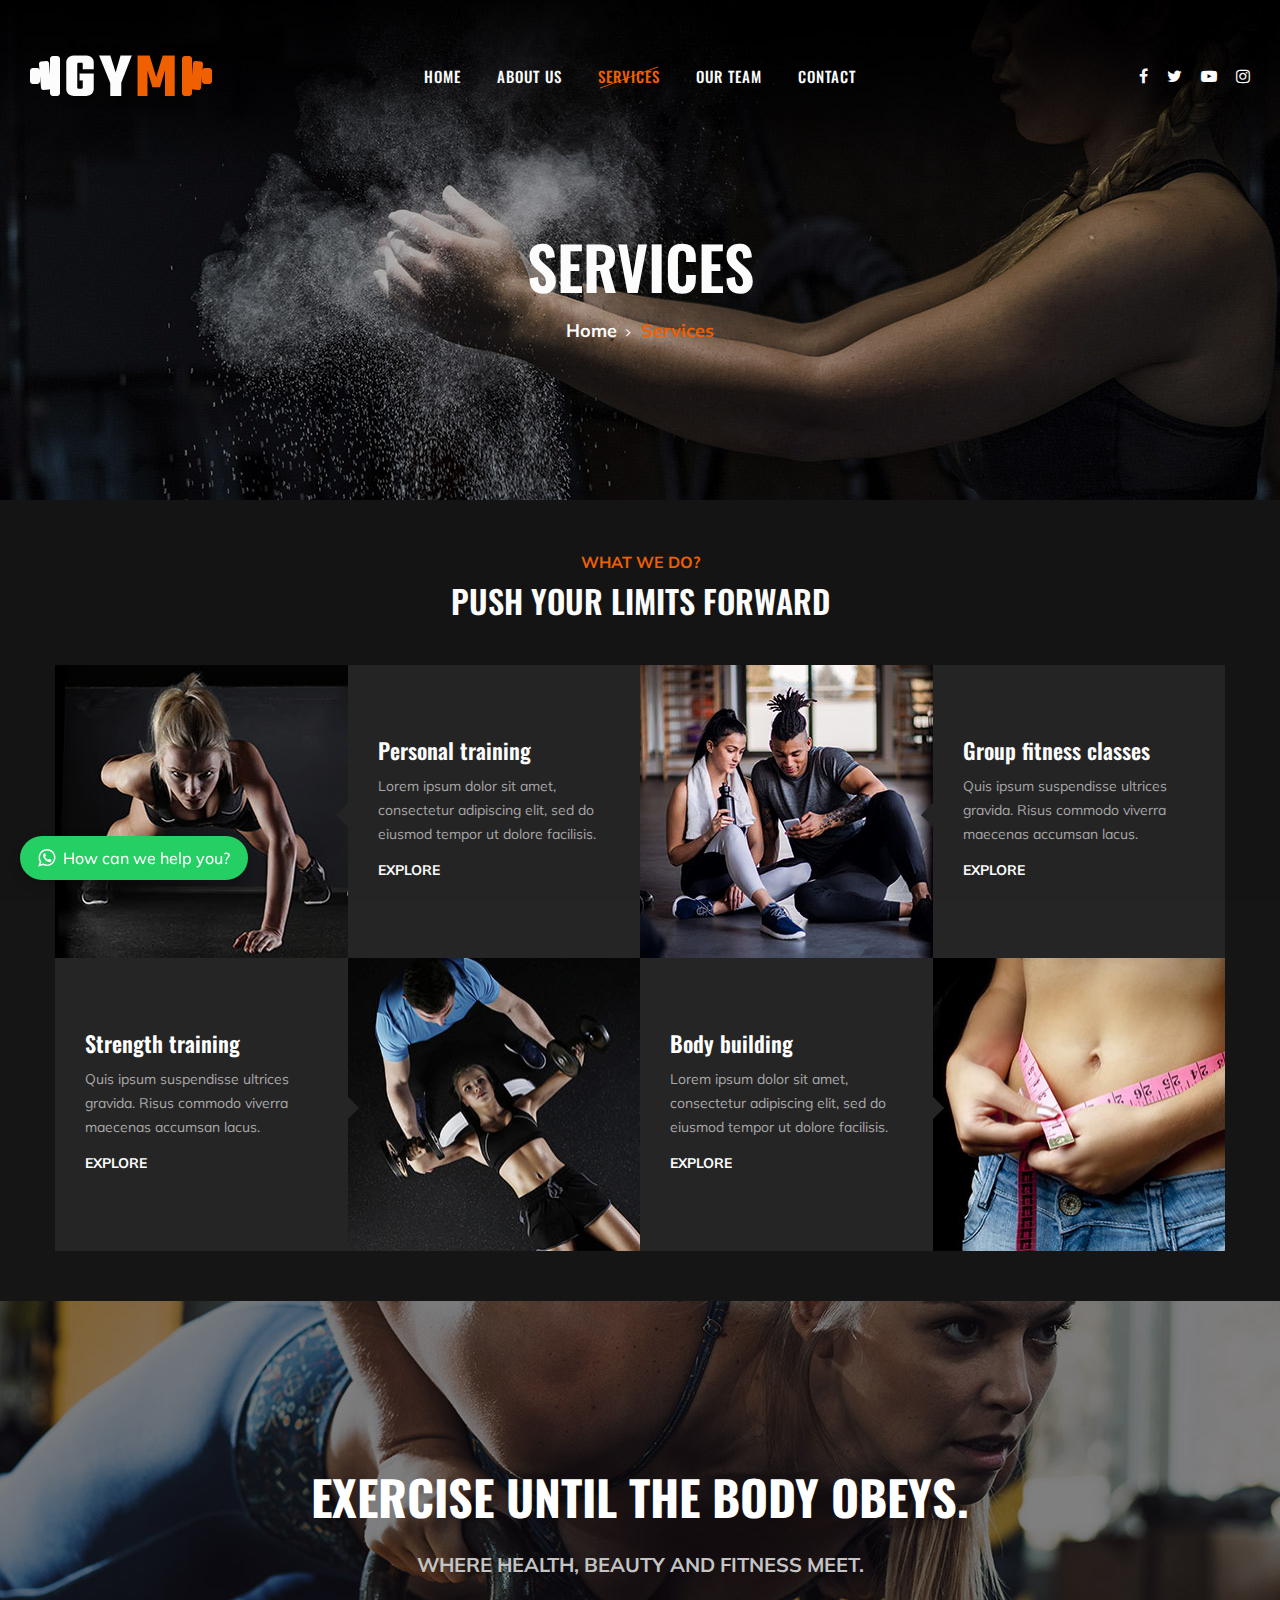
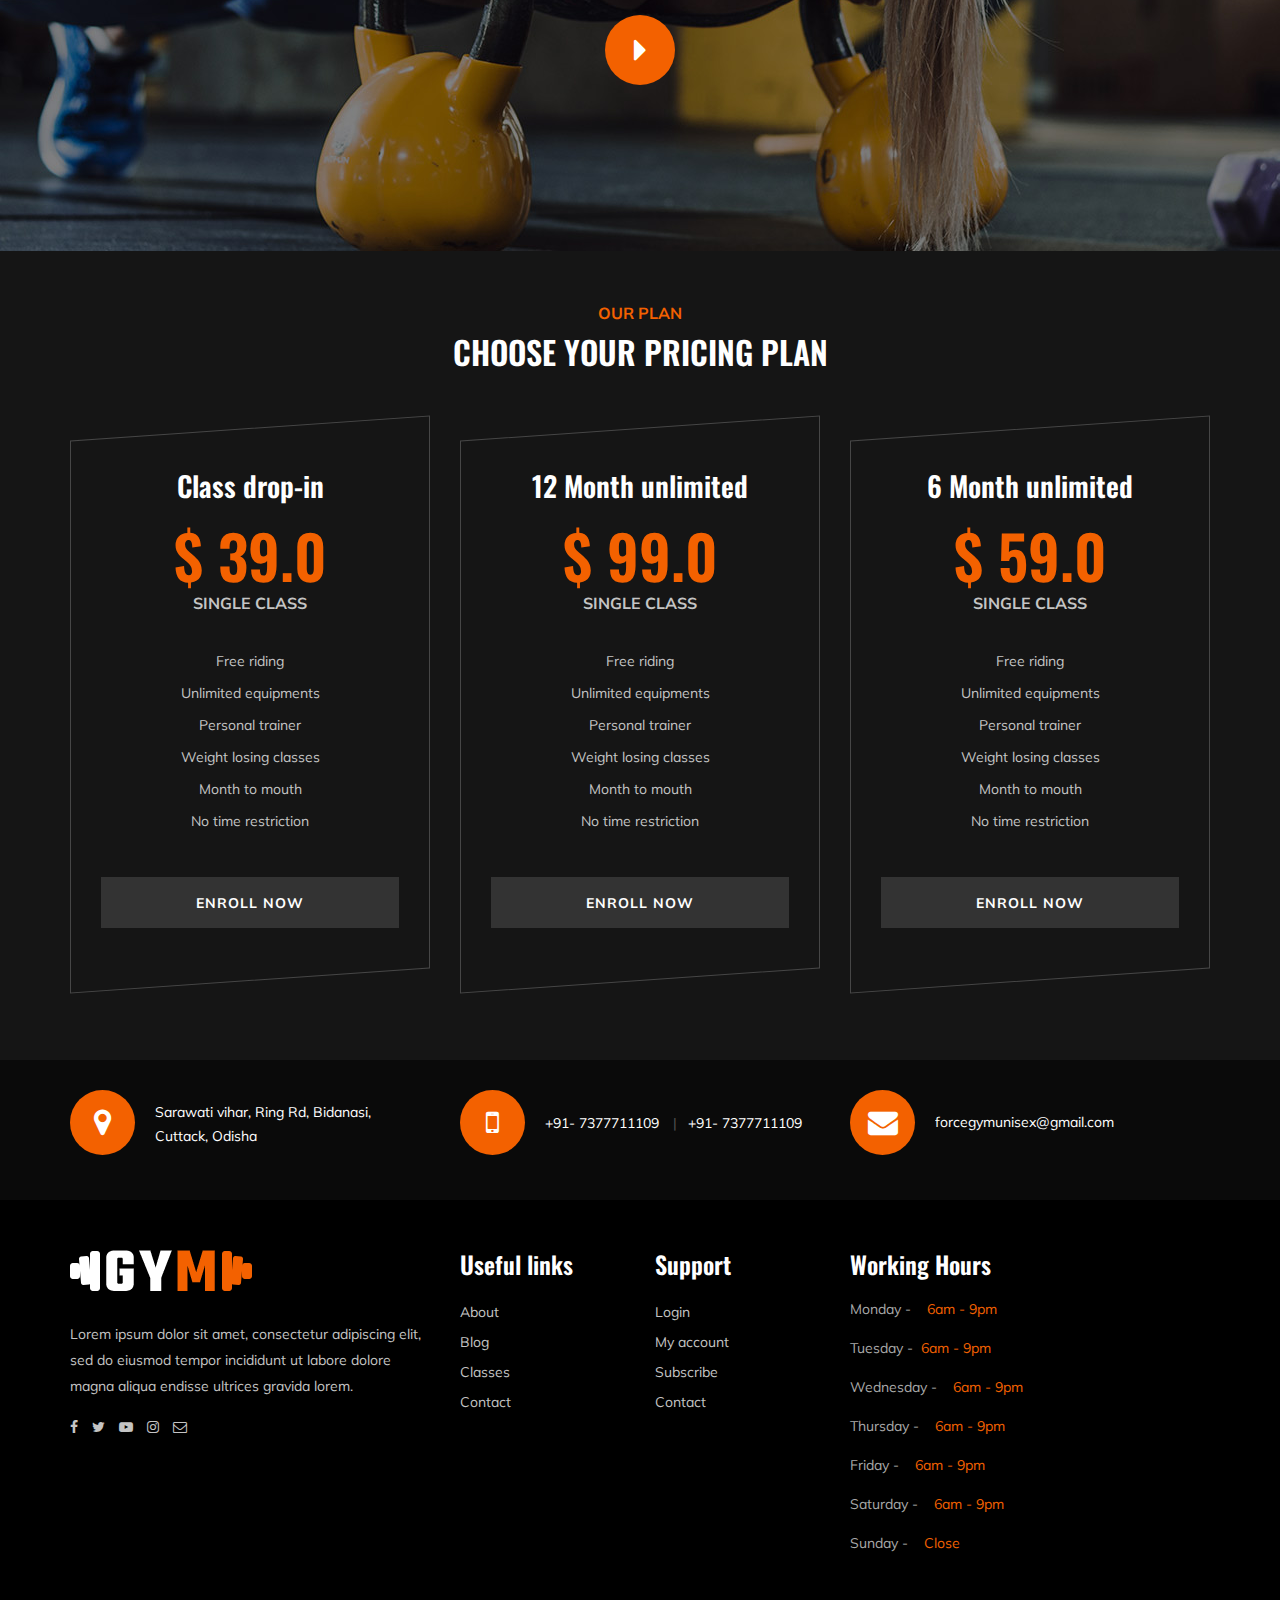
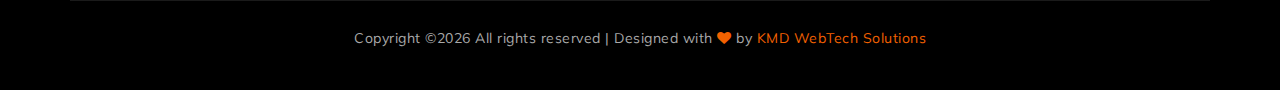
<file: services.html>
<!DOCTYPE html>
<html lang="zxx">

<head>
    <meta charset="UTF-8">
    <meta name="description" content="Gym Template">
    <meta name="keywords" content="Gym, unica, creative, html">
    <meta name="viewport" content="width=device-width, initial-scale=1.0">
    <meta http-equiv="X-UA-Compatible" content="ie=edge">
    <title>Force GYM Unisex | Services</title>

    <!-- Google Font -->
    <link href="https://fonts.googleapis.com/css?family=Muli:300,400,500,600,700,800,900&display=swap" rel="stylesheet">
    <link href="https://fonts.googleapis.com/css?family=Oswald:300,400,500,600,700&display=swap" rel="stylesheet">

    <!-- Css Styles -->
    <link rel="stylesheet" href="css/bootstrap.min.css" type="text/css">
    <link rel="stylesheet" href="css/font-awesome.min.css" type="text/css">
    <link rel="stylesheet" href="css/flaticon.css" type="text/css">
    <link rel="stylesheet" href="css/owl.carousel.min.css" type="text/css">
    <link rel="stylesheet" href="css/barfiller.css" type="text/css">
    <link rel="stylesheet" href="css/magnific-popup.css" type="text/css">
    <link rel="stylesheet" href="css/slicknav.min.css" type="text/css">
    <link rel="stylesheet" href="css/style.css" type="text/css">
</head>

<body>
    <!-- Page Preloder -->
    <div id="preloder">
        <div class="loader"></div>
    </div>

    <!-- Offcanvas Menu Section Begin -->
    <div class="offcanvas-menu-overlay"></div>
    <div class="offcanvas-menu-wrapper">
        <div class="canvas-close">
            <i class="fa fa-close"></i>
        </div>
        <div class="canvas-search search-switch">
            <i class="fa fa-search"></i>
        </div>
        <nav class="canvas-menu mobile-menu">
            <ul>
                <li><a href="./index.html">Home</a></li>
                <li><a href="./about-us.html">About Us</a></li>
                <li><a href="./services.html">Services</a></li>
                <li><a href="./team.html">Our Team</a></li>
                <li><a href="./contact.html">Contact</a></li>
            </ul>
        </nav>
        <div id="mobile-menu-wrap"></div>
        <div class="canvas-social">
            <a href="#"><i class="fa fa-facebook"></i></a>
            <a href="#"><i class="fa fa-twitter"></i></a>
            <a href="#"><i class="fa fa-youtube-play"></i></a>
            <a href="#"><i class="fa fa-instagram"></i></a>
        </div>
    </div>
    <!-- Offcanvas Menu Section End -->

    <!-- Header Section Begin -->
    <header class="header-section">
        <div class="container-fluid">
            <div class="row">
                <div class="col-lg-3">
                    <div class="logo">
                        <a href="./index.html">
                            <img src="img/logo.png" alt="">
                        </a>
                    </div>
                </div>
                <div class="col-lg-6">
                    <nav class="nav-menu">
                        <ul>
                            <li><a href="./index.html">Home</a></li>
                            <li><a href="./about-us.html">About Us</a></li>
                            <li class="active"><a href="./services.html">Services</a></li>
                            <li><a href="./team.html">Our Team</a></li>
                            <li><a href="./contact.html">Contact</a></li>
                        </ul>
                    </nav>
                </div>
                <div class="col-lg-3">
                    <div class="top-option">
                        <div class="to-social">
                            <a href="#"><i class="fa fa-facebook"></i></a>
                            <a href="#"><i class="fa fa-twitter"></i></a>
                            <a href="#"><i class="fa fa-youtube-play"></i></a>
                            <a href="#"><i class="fa fa-instagram"></i></a>
                        </div>
                    </div>
                </div>
            </div>
            <div class="canvas-open">
                <i class="fa fa-bars"></i>
            </div>
        </div>
    </header>
    <!-- Header End -->

    <!-- Breadcrumb Section Begin -->
    <section class="breadcrumb-section set-bg" data-setbg="img/breadcrumb-bg.jpg">
        <div class="container">
            <div class="row">
                <div class="col-lg-12 text-center">
                    <div class="breadcrumb-text">
                        <h2>Services</h2>
                        <div class="bt-option">
                            <a href="./index.html">Home</a>
                            <span>Services</span>
                        </div>
                    </div>
                </div>
            </div>
        </div>
    </section>
    <!-- Breadcrumb Section End -->

    <!-- Services Section Begin -->
    <section class="services-section spad">
        <div class="container">
            <div class="row">
                <div class="col-lg-12">
                    <div class="section-title">
                        <span>What we do?</span>
                        <h2>PUSH YOUR LIMITS FORWARD</h2>
                    </div>
                </div>
            </div>
            <div class="row">
                <div class="col-lg-3 order-lg-1 col-md-6 p-0">
                    <div class="ss-pic">
                        <img src="img/services/services-1.jpg" alt="">
                    </div>
                </div>
                <div class="col-lg-3 order-lg-2 col-md-6 p-0">
                    <div class="ss-text">
                        <h4>Personal training</h4>
                        <p>Lorem ipsum dolor sit amet, consectetur adipiscing elit, sed do eiusmod tempor ut dolore
                            facilisis.</p>
                        <a href="#">Explore</a>
                    </div>
                </div>
                <div class="col-lg-3 order-lg-3 col-md-6 p-0">
                    <div class="ss-pic">
                        <img src="img/services/services-2.jpg" alt="">
                    </div>
                </div>
                <div class="col-lg-3 order-lg-4 col-md-6 p-0">
                    <div class="ss-text">
                        <h4>Group fitness classes</h4>
                        <p>Quis ipsum suspendisse ultrices gravida. Risus commodo viverra maecenas accumsan lacus.</p>
                        <a href="#">Explore</a>
                    </div>
                </div>
                <div class="col-lg-3 order-lg-8 col-md-6 p-0">
                    <div class="ss-pic">
                        <img src="img/services/services-4.jpg" alt="">
                    </div>
                </div>
                <div class="col-lg-3 order-lg-7 col-md-6 p-0">
                    <div class="ss-text second-row">
                        <h4>Body building</h4>
                        <p>Lorem ipsum dolor sit amet, consectetur adipiscing elit, sed do eiusmod tempor ut dolore
                            facilisis.</p>
                        <a href="#">Explore</a>
                    </div>
                </div>
                <div class="col-lg-3 order-lg-6 col-md-6 p-0">
                    <div class="ss-pic">
                        <img src="img/services/services-3.jpg" alt="">
                    </div>
                </div>
                <div class="col-lg-3 order-lg-5 col-md-6 p-0">
                    <div class="ss-text second-row">
                        <h4>Strength training</h4>
                        <p>Quis ipsum suspendisse ultrices gravida. Risus commodo viverra maecenas accumsan lacus.</p>
                        <a href="#">Explore</a>
                    </div>
                </div>
            </div>
        </div>
    </section>
    <!-- Services Section End -->

    <!-- Banner Section Begin -->
    <section class="banner-section set-bg" data-setbg="img/banner-bg.jpg">
        <div class="container">
            <div class="row">
                <div class="col-lg-12 text-center">
                    <div class="bs-text service-banner">
                        <h2>Exercise until the body obeys.</h2>
                        <div class="bt-tips">Where health, beauty and fitness meet.</div>
                        <a href="https://www.youtube.com/watch?v=EzKkl64rRbM" class="play-btn video-popup"><i
                                class="fa fa-caret-right"></i></a>
                    </div>
                </div>
            </div>
        </div>
    </section>
    <!-- Banner Section End -->

    <!-- Pricing Section Begin -->
    <section class="pricing-section service-pricing spad">
        <div class="container">
            <div class="row">
                <div class="col-lg-12">
                    <div class="section-title">
                        <span>Our Plan</span>
                        <h2>Choose your pricing plan</h2>
                    </div>
                </div>
            </div>
            <div class="row justify-content-center">
                <div class="col-lg-4 col-md-8">
                    <div class="ps-item">
                        <h3>Class drop-in</h3>
                        <div class="pi-price">
                            <h2>$ 39.0</h2>
                            <span>SINGLE CLASS</span>
                        </div>
                        <ul>
                            <li>Free riding</li>
                            <li>Unlimited equipments</li>
                            <li>Personal trainer</li>
                            <li>Weight losing classes</li>
                            <li>Month to mouth</li>
                            <li>No time restriction</li>
                        </ul>
                        <a href="#" class="primary-btn pricing-btn">Enroll now</a>
                        <a href="#" class="thumb-icon"><i class="fa fa-picture-o"></i></a>
                    </div>
                </div>
                <div class="col-lg-4 col-md-8">
                    <div class="ps-item">
                        <h3>12 Month unlimited</h3>
                        <div class="pi-price">
                            <h2>$ 99.0</h2>
                            <span>SINGLE CLASS</span>
                        </div>
                        <ul>
                            <li>Free riding</li>
                            <li>Unlimited equipments</li>
                            <li>Personal trainer</li>
                            <li>Weight losing classes</li>
                            <li>Month to mouth</li>
                            <li>No time restriction</li>
                        </ul>
                        <a href="#" class="primary-btn pricing-btn">Enroll now</a>
                        <a href="#" class="thumb-icon"><i class="fa fa-picture-o"></i></a>
                    </div>
                </div>
                <div class="col-lg-4 col-md-8">
                    <div class="ps-item">
                        <h3>6 Month unlimited</h3>
                        <div class="pi-price">
                            <h2>$ 59.0</h2>
                            <span>SINGLE CLASS</span>
                        </div>
                        <ul>
                            <li>Free riding</li>
                            <li>Unlimited equipments</li>
                            <li>Personal trainer</li>
                            <li>Weight losing classes</li>
                            <li>Month to mouth</li>
                            <li>No time restriction</li>
                        </ul>
                        <a href="#" class="primary-btn pricing-btn">Enroll now</a>
                        <a href="#" class="thumb-icon"><i class="fa fa-picture-o"></i></a>
                    </div>
                </div>
            </div>
        </div>
    </section>
    <!-- Pricing Section End -->

    <!-- Get In Touch Section Begin -->
    <div class="gettouch-section">
        <div class="container">
            <div class="row">
                <div class="col-md-4">
                    <div class="gt-text">
                        <i class="fa fa-map-marker"></i>
                        <p>Sarawati vihar, Ring Rd, Bidanasi, <br>Cuttack, Odisha</p>
                    </div>
                </div>
                <div class="col-md-4">
                    <div class="gt-text">
                        <i class="fa fa-mobile"></i>
                        <ul>
                            <li>+91- 7377711109</li>
                            <li>+91- 7377711109</li>
                        </ul>
                    </div>
                </div>
                <div class="col-md-4">
                    <div class="gt-text email">
                        <i class="fa fa-envelope"></i>
                        <p>forcegymunisex@gmail.com</p>
                    </div>
                </div>
            </div>
        </div>
    </div>
    <!-- Get In Touch Section End -->

    <!-- WhatsApp Button -->
    <a href="https://wa.me/917377711109?text=Hi%2C%20I%20need%20some%20help%20regarding%20your%20gym%20services." 
    class="whatsapp-float-btn" target="_blank" aria-label="Chat on WhatsApp">
    <i class="fa fa-whatsapp"></i> <span>How can we help you?</span>
    </a>

    <!-- Scroll to Top Button (Right) -->
    <a href="#" class="scroll-top" id="scrollToTopBtn" aria-label="Scroll to top">
    <i class="fa fa-arrow-up"></i>
    </a>


    <!-- Footer Section Begin -->
    <section class="footer-section">
        <div class="container">
            <div class="row">
                <div class="col-lg-4">
                    <div class="fs-about">
                        <div class="fa-logo">
                            <a href="index.html"><img src="img/logo.png" alt="Logo"></a>
                        </div>
                        <p>Lorem ipsum dolor sit amet, consectetur adipiscing elit, sed do eiusmod tempor incididunt ut
                            labore dolore magna aliqua endisse ultrices gravida lorem.</p>
                        <div class="fa-social">
                            <a href="#"><i class="fa fa-facebook"></i></a>
                            <a href="#"><i class="fa fa-twitter"></i></a>
                            <a href="#"><i class="fa fa-youtube-play"></i></a>
                            <a href="#"><i class="fa fa-instagram"></i></a>
                            <a href="#"><i class="fa  fa-envelope-o"></i></a>
                        </div>
                    </div>
                </div>
                <div class="col-lg-2 col-md-3 col-sm-6">
                    <div class="fs-widget">
                        <h4>Useful links</h4>
                        <ul>
                            <li><a href="#">About</a></li>
                            <li><a href="#">Blog</a></li>
                            <li><a href="#">Classes</a></li>
                            <li><a href="#">Contact</a></li>
                        </ul>
                    </div>
                </div>
                <div class="col-lg-2 col-md-3 col-sm-6">
                    <div class="fs-widget">
                        <h4>Support</h4>
                        <ul>
                            <li><a href="#">Login</a></li>
                            <li><a href="#">My account</a></li>
                            <li><a href="#">Subscribe</a></li>
                            <li><a href="#">Contact</a></li>
                        </ul>
                    </div>
                </div>
                <div class="col-lg-4 col-md-6">
                    <div class="fs-widget">
                        <h4>Working Hours</h4>
                        <div>
                            <p>Monday - &nbsp &nbsp<span style="color: #f36100;">6am - 9pm</span></p>
                            <p>Tuesday - &nbsp<span style="color: #f36100;">6am - 9pm</span></p>
                            <p>Wednesday - &nbsp &nbsp<span style="color: #f36100;">6am - 9pm</span></p>
                            <p>Thursday - &nbsp &nbsp<span style="color: #f36100;">6am - 9pm</span></p>
                            <p>Friday - &nbsp &nbsp<span style="color: #f36100;">6am - 9pm</span></p>
                            <p>Saturday - &nbsp &nbsp<span style="color: #f36100;">6am - 9pm</span></p>
                            <p>Sunday - &nbsp &nbsp<span style="color: #f36100;">Close</span></p>
                        </div>
                        
                    </div>
                </div>
            </div>

            <div class="row">
                <div class="col-lg-12 text-center">
                    <div class="copyright-text">
                        <p>
  Copyright &copy;<script>document.write(new Date().getFullYear());</script> All rights reserved | Designed with <i class="fa fa-heart" aria-hidden="true"></i> by <a href="https://kmdwebtech.rf.gd/" target="_blank">KMD WebTech Solutions</a>
</p>
                    </div>
                </div>
            </div>
        </div>
    </section>
    <!-- Footer Section End -->

    <!-- Search model Begin -->
    <div class="search-model">
        <div class="h-100 d-flex align-items-center justify-content-center">
            <div class="search-close-switch">+</div>
            <form class="search-model-form">
                <input type="text" id="search-input" placeholder="Search here.....">
            </form>
        </div>
    </div>
    <!-- Search model end -->

    <!-- Js Plugins -->
    <script src="js/jquery-3.3.1.min.js"></script>
    <script src="js/bootstrap.min.js"></script>
    <script src="js/jquery.magnific-popup.min.js"></script>
    <script src="js/masonry.pkgd.min.js"></script>
    <script src="js/jquery.barfiller.js"></script>
    <script src="js/jquery.slicknav.js"></script>
    <script src="js/owl.carousel.min.js"></script>
    <script src="js/main.js"></script>



</body>

</html>
</file>
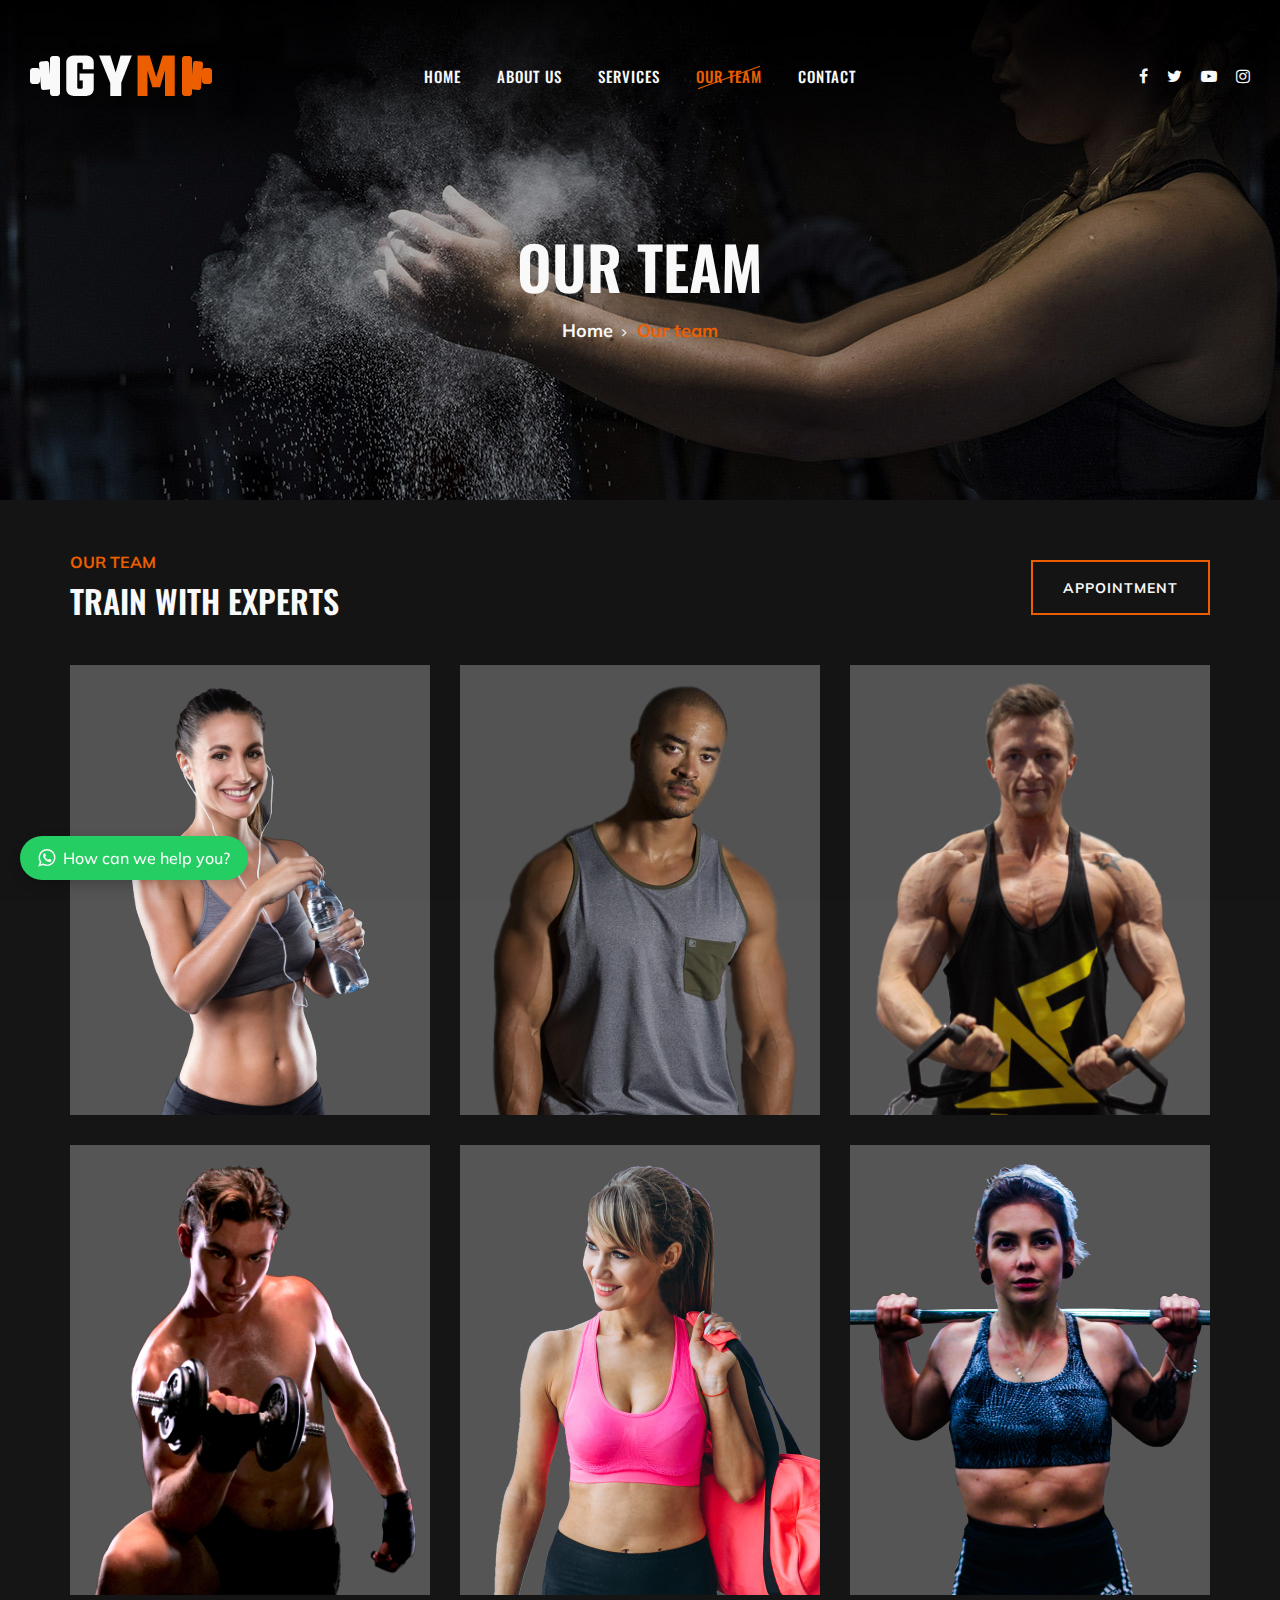
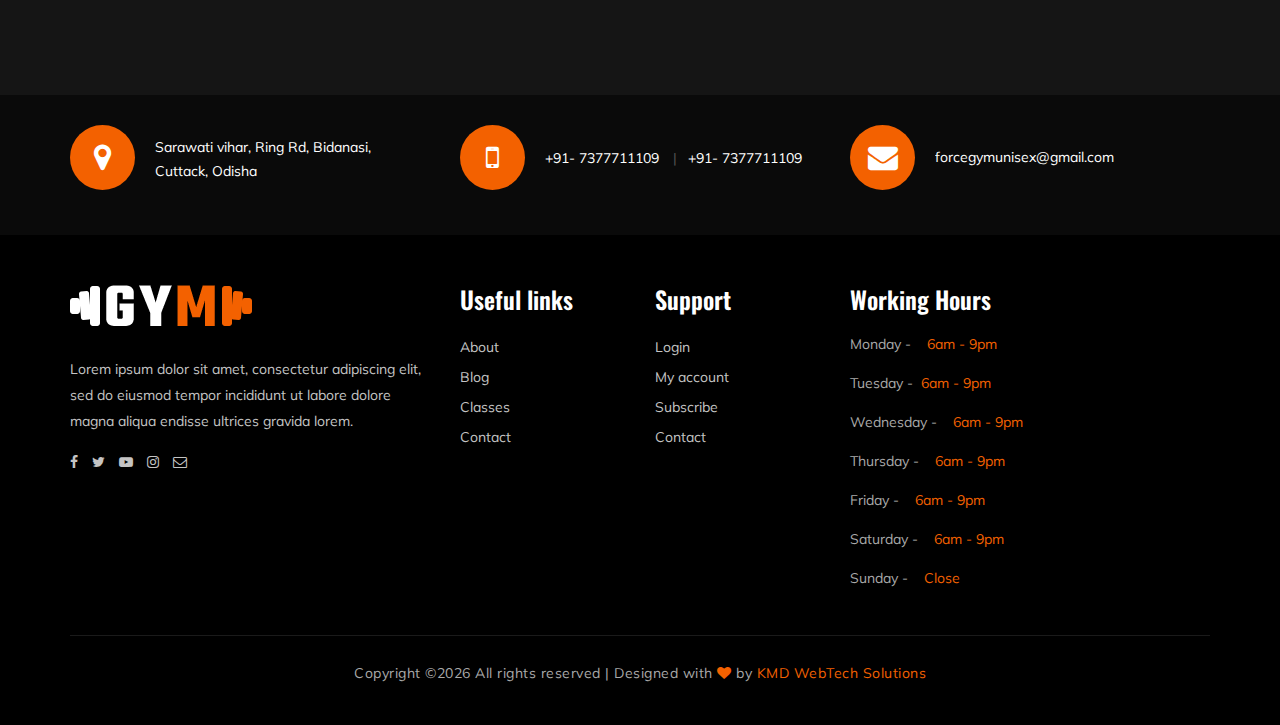
<file: team.html>
<!DOCTYPE html>
<html lang="zxx">

<head>
    <meta charset="UTF-8">
    <meta name="description" content="Gym Template">
    <meta name="keywords" content="Gym, unica, creative, html">
    <meta name="viewport" content="width=device-width, initial-scale=1.0">
    <meta http-equiv="X-UA-Compatible" content="ie=edge">
    <title>Force GYM Unisex | Team </title>

    <!-- Google Font -->
    <link href="https://fonts.googleapis.com/css?family=Muli:300,400,500,600,700,800,900&display=swap" rel="stylesheet">
    <link href="https://fonts.googleapis.com/css?family=Oswald:300,400,500,600,700&display=swap" rel="stylesheet">

    <!-- Css Styles -->
    <link rel="stylesheet" href="css/bootstrap.min.css" type="text/css">
    <link rel="stylesheet" href="css/font-awesome.min.css" type="text/css">
    <link rel="stylesheet" href="css/flaticon.css" type="text/css">
    <link rel="stylesheet" href="css/owl.carousel.min.css" type="text/css">
    <link rel="stylesheet" href="css/barfiller.css" type="text/css">
    <link rel="stylesheet" href="css/magnific-popup.css" type="text/css">
    <link rel="stylesheet" href="css/slicknav.min.css" type="text/css">
    <link rel="stylesheet" href="css/style.css" type="text/css">
</head>

<body>
    <!-- Page Preloder -->
    <div id="preloder">
        <div class="loader"></div>
    </div>

    <!-- Offcanvas Menu Section Begin -->
    <div class="offcanvas-menu-overlay"></div>
    <div class="offcanvas-menu-wrapper">
        <div class="canvas-close">
            <i class="fa fa-close"></i>
        </div>
        <div class="canvas-search search-switch">
            <i class="fa fa-search"></i>
        </div>
        <nav class="canvas-menu mobile-menu">
            <ul>
                <li><a href="./index.html">Home</a></li>
                <li><a href="./about-us.html">About Us</a></li>
                <li><a href="./services.html">Services</a></li>
                <li><a href="./team.html">Our Team</a></li>
                <li><a href="./contact.html">Contact</a></li>
            </ul>
        </nav>
        <div id="mobile-menu-wrap"></div>
        <div class="canvas-social">
            <a href="#"><i class="fa fa-facebook"></i></a>
            <a href="#"><i class="fa fa-twitter"></i></a>
            <a href="#"><i class="fa fa-youtube-play"></i></a>
            <a href="#"><i class="fa fa-instagram"></i></a>
        </div>
    </div>
    <!-- Offcanvas Menu Section End -->

    <!-- Header Section Begin -->
    <header class="header-section">
        <div class="container-fluid">
            <div class="row">
                <div class="col-lg-3">
                    <div class="logo">
                        <a href="./index.html">
                            <img src="img/logo.png" alt="">
                        </a>
                    </div>
                </div>
                <div class="col-lg-6">
                    <nav class="nav-menu">
                        <ul>
                            <li><a href="./index.html">Home</a></li>
                            <li><a href="./about-us.html">About Us</a></li>
                            <li><a href="./services.html">Services</a></li>
                            <li class="active"><a href="./team.html">Our Team</a></li>
                            <li><a href="./contact.html">Contact</a></li>
                        </ul>
                    </nav>
                </div>
                <div class="col-lg-3">
                    <div class="top-option">
                        <div class="to-social">
                            <a href="#"><i class="fa fa-facebook"></i></a>
                            <a href="#"><i class="fa fa-twitter"></i></a>
                            <a href="#"><i class="fa fa-youtube-play"></i></a>
                            <a href="#"><i class="fa fa-instagram"></i></a>
                        </div>
                    </div>
                </div>
            </div>
            <div class="canvas-open">
                <i class="fa fa-bars"></i>
            </div>
        </div>
    </header>
    <!-- Header End -->

    <!-- Breadcrumb Section Begin -->
    <section class="breadcrumb-section set-bg" data-setbg="img/breadcrumb-bg.jpg">
        <div class="container">
            <div class="row">
                <div class="col-lg-12 text-center">
                    <div class="breadcrumb-text">
                        <h2>Our Team</h2>
                        <div class="bt-option">
                            <a href="./index.html">Home</a>
                            <span>Our team</span>
                        </div>
                    </div>
                </div>
            </div>
        </div>
    </section>
    <!-- Breadcrumb Section End -->

    <!-- Team Section Begin -->
    <section class="team-section team-page spad">
        <div class="container">
            <div class="row">
                <div class="col-lg-12">
                    <div class="team-title">
                        <div class="section-title">
                            <span>Our Team</span>
                            <h2>TRAIN WITH EXPERTS</h2>
                        </div>
                        <a href="#" class="primary-btn btn-normal appoinment-btn">appointment</a>
                    </div>
                </div>
            </div>
            <div class="row">
                <div class="col-lg-4 col-sm-6">
                    <div class="ts-item set-bg" data-setbg="img/team/team-1.jpg">
                        <div class="ts_text">
                            <h4>Athart Rachel</h4>
                            <span>Gym Trainer</span>
                            <div class="tt_social">
                                <a href="#"><i class="fa fa-facebook"></i></a>
                                <a href="#"><i class="fa fa-twitter"></i></a>
                                <a href="#"><i class="fa fa-youtube-play"></i></a>
                                <a href="#"><i class="fa fa-instagram"></i></a>
                                <a href="#"><i class="fa  fa-envelope-o"></i></a>
                            </div>
                        </div>
                    </div>
                </div>
                <div class="col-lg-4 col-sm-6">
                    <div class="ts-item set-bg" data-setbg="img/team/team-2.jpg">
                        <div class="ts_text">
                            <h4>Athart Rachel</h4>
                            <span>Gym Trainer</span>
                            <div class="tt_social">
                                <a href="#"><i class="fa fa-facebook"></i></a>
                                <a href="#"><i class="fa fa-twitter"></i></a>
                                <a href="#"><i class="fa fa-youtube-play"></i></a>
                                <a href="#"><i class="fa fa-instagram"></i></a>
                                <a href="#"><i class="fa  fa-envelope-o"></i></a>
                            </div>
                        </div>
                    </div>
                </div>
                <div class="col-lg-4 col-sm-6">
                    <div class="ts-item set-bg" data-setbg="img/team/team-3.jpg">
                        <div class="ts_text">
                            <h4>Athart Rachel</h4>
                            <span>Gym Trainer</span>
                            <div class="tt_social">
                                <a href="#"><i class="fa fa-facebook"></i></a>
                                <a href="#"><i class="fa fa-twitter"></i></a>
                                <a href="#"><i class="fa fa-youtube-play"></i></a>
                                <a href="#"><i class="fa fa-instagram"></i></a>
                                <a href="#"><i class="fa  fa-envelope-o"></i></a>
                            </div>
                        </div>
                    </div>
                </div>
                <div class="col-lg-4 col-sm-6">
                    <div class="ts-item set-bg" data-setbg="img/team/team-4.jpg">
                        <div class="ts_text">
                            <h4>Athart Rachel</h4>
                            <span>Gym Trainer</span>
                            <div class="tt_social">
                                <a href="#"><i class="fa fa-facebook"></i></a>
                                <a href="#"><i class="fa fa-twitter"></i></a>
                                <a href="#"><i class="fa fa-youtube-play"></i></a>
                                <a href="#"><i class="fa fa-instagram"></i></a>
                                <a href="#"><i class="fa  fa-envelope-o"></i></a>
                            </div>
                        </div>
                    </div>
                </div>
                <div class="col-lg-4 col-sm-6">
                    <div class="ts-item set-bg" data-setbg="img/team/team-5.jpg">
                        <div class="ts_text">
                            <h4>Athart Rachel</h4>
                            <span>Gym Trainer</span>
                            <div class="tt_social">
                                <a href="#"><i class="fa fa-facebook"></i></a>
                                <a href="#"><i class="fa fa-twitter"></i></a>
                                <a href="#"><i class="fa fa-youtube-play"></i></a>
                                <a href="#"><i class="fa fa-instagram"></i></a>
                                <a href="#"><i class="fa  fa-envelope-o"></i></a>
                            </div>
                        </div>
                    </div>
                </div>
                <div class="col-lg-4 col-sm-6">
                    <div class="ts-item set-bg" data-setbg="img/team/team-6.jpg">
                        <div class="ts_text">
                            <h4>Athart Rachel</h4>
                            <span>Gym Trainer</span>
                            <div class="tt_social">
                                <a href="#"><i class="fa fa-facebook"></i></a>
                                <a href="#"><i class="fa fa-twitter"></i></a>
                                <a href="#"><i class="fa fa-youtube-play"></i></a>
                                <a href="#"><i class="fa fa-instagram"></i></a>
                                <a href="#"><i class="fa  fa-envelope-o"></i></a>
                            </div>
                        </div>
                    </div>
                </div>
            </div>
        </div>
    </section>
    <!-- Team Section End -->

    <!-- Get In Touch Section Begin -->
    <div class="gettouch-section">
        <div class="container">
            <div class="row">
                <div class="col-md-4">
                    <div class="gt-text">
                        <i class="fa fa-map-marker"></i>
                        <p>Sarawati vihar, Ring Rd, Bidanasi, <br>Cuttack, Odisha</p>
                    </div>
                </div>
                <div class="col-md-4">
                    <div class="gt-text">
                        <i class="fa fa-mobile"></i>
                        <ul>
                            <li>+91- 7377711109</li>
                            <li>+91- 7377711109</li>
                        </ul>
                    </div>
                </div>
                <div class="col-md-4">
                    <div class="gt-text email">
                        <i class="fa fa-envelope"></i>
                        <p>forcegymunisex@gmail.com</p>
                    </div>
                </div>
            </div>
        </div>
    </div>
    <!-- Get In Touch Section End -->

    <!-- WhatsApp Button -->
    <a href="https://wa.me/917377711109?text=Hi%2C%20I%20need%20some%20help%20regarding%20your%20gym%20services." 
    class="whatsapp-float-btn" target="_blank" aria-label="Chat on WhatsApp">
    <i class="fa fa-whatsapp"></i> <span>How can we help you?</span>
    </a>

    <!-- Scroll to Top Button (Right) -->
    <a href="#" class="scroll-top" id="scrollToTopBtn" aria-label="Scroll to top">
    <i class="fa fa-arrow-up"></i>
    </a>


    <!-- Footer Section Begin -->
    <section class="footer-section">
        <div class="container">
            <div class="row">
                <div class="col-lg-4">
                    <div class="fs-about">
                        <div class="fa-logo">
                            <a href="index.html"><img src="img/logo.png" alt="Logo"></a>
                        </div>
                        <p>Lorem ipsum dolor sit amet, consectetur adipiscing elit, sed do eiusmod tempor incididunt ut
                            labore dolore magna aliqua endisse ultrices gravida lorem.</p>
                        <div class="fa-social">
                            <a href="#"><i class="fa fa-facebook"></i></a>
                            <a href="#"><i class="fa fa-twitter"></i></a>
                            <a href="#"><i class="fa fa-youtube-play"></i></a>
                            <a href="#"><i class="fa fa-instagram"></i></a>
                            <a href="#"><i class="fa  fa-envelope-o"></i></a>
                        </div>
                    </div>
                </div>
                <div class="col-lg-2 col-md-3 col-sm-6">
                    <div class="fs-widget">
                        <h4>Useful links</h4>
                        <ul>
                            <li><a href="#">About</a></li>
                            <li><a href="#">Blog</a></li>
                            <li><a href="#">Classes</a></li>
                            <li><a href="#">Contact</a></li>
                        </ul>
                    </div>
                </div>
                <div class="col-lg-2 col-md-3 col-sm-6">
                    <div class="fs-widget">
                        <h4>Support</h4>
                        <ul>
                            <li><a href="#">Login</a></li>
                            <li><a href="#">My account</a></li>
                            <li><a href="#">Subscribe</a></li>
                            <li><a href="#">Contact</a></li>
                        </ul>
                    </div>
                </div>
                <div class="col-lg-4 col-md-6">
                    <div class="fs-widget">
                        <h4>Working Hours</h4>
                        <div>
                            <p>Monday - &nbsp &nbsp<span style="color: #f36100;">6am - 9pm</span></p>
                            <p>Tuesday - &nbsp<span style="color: #f36100;">6am - 9pm</span></p>
                            <p>Wednesday - &nbsp &nbsp<span style="color: #f36100;">6am - 9pm</span></p>
                            <p>Thursday - &nbsp &nbsp<span style="color: #f36100;">6am - 9pm</span></p>
                            <p>Friday - &nbsp &nbsp<span style="color: #f36100;">6am - 9pm</span></p>
                            <p>Saturday - &nbsp &nbsp<span style="color: #f36100;">6am - 9pm</span></p>
                            <p>Sunday - &nbsp &nbsp<span style="color: #f36100;">Close</span></p>
                        </div>
                        
                    </div>
                </div>
            </div>

            <div class="row">
                <div class="col-lg-12 text-center">
                    <div class="copyright-text">
                        <p>
  Copyright &copy;<script>document.write(new Date().getFullYear());</script> All rights reserved | Designed with <i class="fa fa-heart" aria-hidden="true"></i> by <a href="https://kmdwebtech.rf.gd/" target="_blank">KMD WebTech Solutions</a>
</p>
                    </div>
                </div>
            </div>
        </div>
    </section>
    <!-- Footer Section End -->

    <!-- Search model Begin -->
    <div class="search-model">
        <div class="h-100 d-flex align-items-center justify-content-center">
            <div class="search-close-switch">+</div>
            <form class="search-model-form">
                <input type="text" id="search-input" placeholder="Search here.....">
            </form>
        </div>
    </div>
    <!-- Search model end -->

    <!-- Js Plugins -->
    <script src="js/jquery-3.3.1.min.js"></script>
    <script src="js/bootstrap.min.js"></script>
    <script src="js/jquery.magnific-popup.min.js"></script>
    <script src="js/masonry.pkgd.min.js"></script>
    <script src="js/jquery.barfiller.js"></script>
    <script src="js/jquery.slicknav.js"></script>
    <script src="js/owl.carousel.min.js"></script>
    <script src="js/main.js"></script>


</body>

</html>
</file>
<file: css/flaticon.css>
/*
  	Flaticon icon font: Flaticon
  	Creation date: 19/02/2019 07:27
  	*/

@font-face {
  font-family: "Flaticon";
  src: url("../fonts/Flaticon.eot");
  src: url("../fonts/Flaticon.eot?#iefix") format("embedded-opentype"),
       url("../fonts/Flaticon.woff2") format("woff2"),
       url("../fonts/Flaticon.woff") format("woff"),
       url("../fonts/Flaticon.ttf") format("truetype"),
       url("../fonts/Flaticon.svg#Flaticon") format("svg");
  font-weight: normal;
  font-style: normal;
}

@media screen and (-webkit-min-device-pixel-ratio:0) {
  @font-face {
    font-family: "Flaticon";
    src: url("../fonts/Flaticon.svg#Flaticon") format("svg");
  }
}

[class^="flaticon-"]:before, [class*=" flaticon-"]:before,
[class^="flaticon-"]:after, [class*=" flaticon-"]:after {   
  font-family: Flaticon;
  font-size: 40px;
  font-style: normal;
  margin-left: 0;
}

.flaticon-001-mattress:before { content: "\f100"; }
.flaticon-002-dumbell:before { content: "\f101"; }
.flaticon-003-weight:before { content: "\f102"; }
.flaticon-004-measuring-tape:before { content: "\f103"; }
.flaticon-005-clipboard:before { content: "\f104"; }
.flaticon-006-weight-1:before { content: "\f105"; }
.flaticon-007-rings:before { content: "\f106"; }
.flaticon-008-calendar:before { content: "\f107"; }
.flaticon-009-smartwatch:before { content: "\f108"; }
.flaticon-010-lockers:before { content: "\f109"; }
.flaticon-011-punching-ball:before { content: "\f10a"; }
.flaticon-012-bag:before { content: "\f10b"; }
.flaticon-013-balance:before { content: "\f10c"; }
.flaticon-014-heart-beat:before { content: "\f10d"; }
.flaticon-015-proteins:before { content: "\f10e"; }
.flaticon-016-fitness:before { content: "\f10f"; }
.flaticon-017-pull-up-bar:before { content: "\f110"; }
.flaticon-018-scale:before { content: "\f111"; }
.flaticon-019-bands:before { content: "\f112"; }
.flaticon-020-smartphone:before { content: "\f113"; }
.flaticon-021-tshirt:before { content: "\f114"; }
.flaticon-022-short:before { content: "\f115"; }
.flaticon-023-dumbbells:before { content: "\f116"; }
.flaticon-024-jumping-rope:before { content: "\f117"; }
.flaticon-025-fitness-1:before { content: "\f118"; }
.flaticon-026-gym:before { content: "\f119"; }
.flaticon-027-fitness-2:before { content: "\f11a"; }
.flaticon-028-weightlifting:before { content: "\f11b"; }
.flaticon-029-wheel:before { content: "\f11c"; }
.flaticon-030-dumbbells-1:before { content: "\f11d"; }
.flaticon-031-workout:before { content: "\f11e"; }
.flaticon-032-bottle:before { content: "\f11f"; }
.flaticon-033-juice:before { content: "\f120"; }
.flaticon-034-stationary-bike:before { content: "\f121"; }
.flaticon-035-punching-ball-1:before { content: "\f122"; }
.flaticon-036-timer:before { content: "\f123"; }
.flaticon-037-medal:before { content: "\f124"; }
.flaticon-038-treadmill:before { content: "\f125"; }
.flaticon-039-syringe:before { content: "\f126"; }
.flaticon-040-whistle:before { content: "\f127"; }
.flaticon-041-chest:before { content: "\f128"; }
.flaticon-042-pills:before { content: "\f129"; }
.flaticon-043-mp3:before { content: "\f12a"; }
.flaticon-044-no-smoking:before { content: "\f12b"; }
.flaticon-045-boxing-gloves:before { content: "\f12c"; }
.flaticon-046-gloves:before { content: "\f12d"; }
.flaticon-047-buck:before { content: "\f12e"; }
.flaticon-048-headgear:before { content: "\f12f"; }
.flaticon-049-hand-grip:before { content: "\f130"; }
.flaticon-050-no-fast-food:before { content: "\f131"; }
</file>
<file: css/barfiller.css>
body {
    font-family: Arial;
}

.barfiller {
    width:100%;
    height:12px;
    background:#fcfcfc;
    border:1px solid #ccc;
    position:relative;
    margin-bottom:20px;
    box-shadow: inset 1px 4px 9px -6px rgba(0,0,0,.5); 
    -moz-box-shadow: inset 1px 4px 9px -6px rgba(0,0,0,.5); 
}

.barfiller .fill {
    display:block;
    position:relative;
    width:0px;
    height:100%;
    background:#333;
    z-index:1;
}

.barfiller .tipWrap {
    display:none;
}

.barfiller .tip {
    margin-top:-30px;
    padding:2px 4px;
    font-size:11px;
    color:#fff;
    left:0px;
    position: relative;;
    z-index:2;
    background: #333;
} 

.barfiller .tip:after {
    border:solid;
    border-color:rgba(0,0,0,.8) transparent;
    border-width:6px 6px 0 6px;
    content:"";
    display:block;
    position:absolute;
    left:9px;
    top:100%;
    z-index:9
}
</file>
<file: css/style.css>
html,
body {
	height: 100%;
	font-family: "Muli", sans-serif;
	-webkit-font-smoothing: antialiased;
	font-smoothing: antialiased;
}

h1,
h2,
h3,
h4,
h5,
h6 {
	margin: 0;
	color: #111111;
	font-weight: 400;
	font-family: "Oswald", sans-serif;
}

h1 {
	font-size: 70px;
}

h2 {
	font-size: 36px;
}

h3 {
	font-size: 30px;
}

h4 {
	font-size: 24px;
}

h5 {
	font-size: 18px;
}

h6 {
	font-size: 16px;
}

p {
	font-size: 14px;
	font-family: "Muli", sans-serif;
	color: #a9a9a9;
	font-weight: 400;
	line-height: 24px;
	margin: 0 0 15px 0;
}

img {
	max-width: 100%;
}

input:focus,
select:focus,
button:focus,
textarea:focus {
	outline: none;
}

a:hover,
a:focus {
	text-decoration: none;
	outline: none;
	color: #fff;
}

ul,
ol {
	padding: 0;
	margin: 0;
}

/*---------------------
  Helper CSS
-----------------------*/

.section-title {
	margin-bottom: 45px;
	text-align: center;
}

.section-title span {
	font-size: 16px;
	color: #f36100;
	text-transform: uppercase;
	font-weight: 700;
}

.section-title h2 {
	color: #ffffff;
	font-size: 32px;
	font-weight: 600;
	text-transform: uppercase;
	margin-top: 8px;
}

.set-bg {
	background-repeat: no-repeat;
	background-size: cover;
	background-position: top center;
}

.spad {
	padding-top: 50px;
	padding-bottom: 50px;
}

.spad-2 {
	padding-top: 50px;
	padding-bottom: 70px;
}

.text-white h1,
.text-white h2,
.text-white h3,
.text-white h4,
.text-white h5,
.text-white h6,
.text-white p,
.text-white span,
.text-white li,
.text-white a {
	color: #fff;
}

/* buttons */

.primary-btn {
	display: inline-block;
	font-size: 14px;
	padding: 17px 30px 16px;
	color: #ffffff;
	background: #f36100;
	line-height: normal;
	letter-spacing: 1px;
	text-transform: uppercase;
	font-weight: 700;
}

.primary-btn.btn-normal {
	-webkit-transition: all 0.3s;
	-o-transition: all 0.3s;
	transition: all 0.3s;
}

.primary-btn.btn-normal:hover {
	background: #f36100;
	border-color: #f36100;
}

/* Preloder */

#preloder {
	position: fixed;
	width: 100%;
	height: 100%;
	top: 0;
	left: 0;
	z-index: 999999;
	background: #000;
}

.loader {
	width: 40px;
	height: 40px;
	position: absolute;
	top: 50%;
	left: 50%;
	margin-top: -13px;
	margin-left: -13px;
	border-radius: 60px;
	animation: loader 0.8s linear infinite;
	-webkit-animation: loader 0.8s linear infinite;
}

@keyframes loader {
	0% {
		-webkit-transform: rotate(0deg);
		transform: rotate(0deg);
		border: 4px solid #f44336;
		border-left-color: transparent;
	}
	50% {
		-webkit-transform: rotate(180deg);
		transform: rotate(180deg);
		border: 4px solid #673ab7;
		border-left-color: transparent;
	}
	100% {
		-webkit-transform: rotate(360deg);
		transform: rotate(360deg);
		border: 4px solid #f44336;
		border-left-color: transparent;
	}
}

@-webkit-keyframes loader {
	0% {
		-webkit-transform: rotate(0deg);
		border: 4px solid #f44336;
		border-left-color: transparent;
	}
	50% {
		-webkit-transform: rotate(180deg);
		border: 4px solid #673ab7;
		border-left-color: transparent;
	}
	100% {
		-webkit-transform: rotate(360deg);
		border: 4px solid #f44336;
		border-left-color: transparent;
	}
}

.spacial-controls {
	position: fixed;
	width: 111px;
	height: 91px;
	top: 0;
	right: 0;
	z-index: 999;
}

.spacial-controls .search-switch {
	display: block;
	height: 100%;
	padding-top: 30px;
	background: #323232;
	text-align: center;
	cursor: pointer;
}

.search-model {
	display: none;
	position: fixed;
	width: 100%;
	height: 100%;
	left: 0;
	top: 0;
	background: #000;
	z-index: 99999;
}

.search-model-form {
	padding: 0 15px;
}

.search-model-form input {
	width: 500px;
	font-size: 40px;
	border: none;
	border-bottom: 2px solid #333;
	background: none;
	color: #999;
}

.search-close-switch {
	position: absolute;
	width: 50px;
	height: 50px;
	background: #333;
	color: #fff;
	text-align: center;
	border-radius: 50%;
	font-size: 28px;
	line-height: 28px;
	top: 30px;
	cursor: pointer;
	-webkit-transform: rotate(45deg);
	-ms-transform: rotate(45deg);
	transform: rotate(45deg);
	display: -webkit-box;
	display: -ms-flexbox;
	display: flex;
	-webkit-box-align: center;
	-ms-flex-align: center;
	align-items: center;
	-webkit-box-pack: center;
	-ms-flex-pack: center;
	justify-content: center;
}

/*---------------------
  Header
-----------------------*/

.header-section {
	position: absolute;
	left: 0;
	top: 0;
	width: 100%;
	padding: 0 15px;
	padding-top: 55px;
	z-index: 99;
}

.logo a {
	display: inline-block;
}

.nav-menu {
	text-align: center;
}

.nav-menu ul li {
	list-style: none;
	display: inline-block;
	margin-right: 32px;
	position: relative;
	z-index: 1;
}

.nav-menu ul li .dropdown {
	position: absolute;
	left: -30px;
	top: 58px;
	width: 180px;
	background: #252525;
	z-index: 99;
	text-align: left;
	padding: 13px 0 20px;
	opacity: 0;
	visibility: hidden;
	-webkit-transition: all 0.3s;
	-o-transition: all 0.3s;
	transition: all 0.3s;
}

.nav-menu ul li .dropdown li {
	margin-right: 0;
	display: block;
}

.nav-menu ul li .dropdown li a {
	display: block;
	text-transform: none;
	padding: 6px 0 6px 30px;
	font-weight: 400;
}

.nav-menu ul li .dropdown li a:after {
	display: none;
}

.nav-menu ul li:last-child {
	margin-right: 0;
}

.nav-menu ul li.active>a {
	color: #f36100;
}

.nav-menu ul li.active>a:after {
	opacity: 1;
}

.nav-menu ul li:hover>a {
	color: #f36100;
}

.nav-menu ul li:hover>a:after {
	opacity: 1;
}

.nav-menu ul li:hover .dropdown {
	opacity: 1;
	visibility: visible;
}

.nav-menu ul li a {
	color: #ffffff;
	display: block;
	font-size: 15px;
	font-weight: 500;
	text-transform: uppercase;
	letter-spacing: 1px;
	font-family: "Oswald", sans-serif;
	padding: 10px 0px;
	position: relative;
	-webkit-transition: all 0.3s;
	-o-transition: all 0.3s;
	transition: all 0.3s;
}

.nav-menu ul li a:after {
	position: absolute;
	left: 0;
	top: 22px;
	height: 1px;
	width: 100%;
	background: #f36100;
	content: "";
	-webkit-transform: rotate(-20deg);
	-ms-transform: rotate(-20deg);
	transform: rotate(-20deg);
	opacity: 0;
	-webkit-transition: all 0.3s;
	-o-transition: all 0.3s;
	transition: all 0.3s;
}

.top-option {
	text-align: right;
	padding: 9px 0;
}

.top-option .to-search {
	display: inline-block;
	padding-right: 20px;
	position: relative;
}

.top-option .to-search:after {
	position: absolute;
	right: 0;
	top: 5px;
	height: 15px;
	width: 1px;
	background: rgba(255, 255, 255, 0.3);
	content: "";
}

.top-option .to-search i {
	font-size: 16px;
	color: #ffffff;
	cursor: pointer;
}

.top-option .to-social {
	display: inline-block;
}

.top-option .to-social a {
	display: inline-block;
	color: #ffffff;
	font-size: 16px;
	margin-left: 15px;
}

.offcanvas-menu-wrapper {
	display: none;
}

.canvas-open {
	display: none;
}

/*---------------------
  Hero Section
-----------------------*/

.hs-slider.owl-carousel .owl-item.active .hs-item .hi-text span {
	position: relative;
	top: 0;
	-webkit-transition: all 0.2s ease 0.2s;
	-o-transition: all 0.2s ease 0.2s;
	transition: all 0.2s ease 0.2s;
	opacity: 1;
}

.hs-slider.owl-carousel .owl-item.active .hs-item .hi-text h1 {
	position: relative;
	top: 0;
	-webkit-transition: all 0.4s ease 0.4s;
	-o-transition: all 0.4s ease 0.4s;
	transition: all 0.4s ease 0.4s;
	opacity: 1;
}

.hs-slider.owl-carousel .owl-item.active .hs-item .hi-text .primary-btn {
	position: relative;
	top: 0;
	-webkit-transition: all 0.6s ease 0.6s;
	-o-transition: all 0.6s ease 0.6s;
	transition: all 0.6s ease 0.6s;
	opacity: 1;
}

.hs-slider.owl-carousel .owl-nav button {
	height: 46px;
	width: 46px;
	color: #a9a9a9;
	background: rgba(255, 255, 255, 0.1);
	line-height: 46px;
	text-align: center;
	position: absolute;
	font-size: 24px;
	left: 30px;
	top: 50%;
	-webkit-transform: translateY(-23px);
	-ms-transform: translateY(-23px);
	transform: translateY(-23px);
}

.hs-slider.owl-carousel .owl-nav button.owl-next {
	left: auto;
	right: 30px;
}

.hs-slider .hs-item {
	height: 100vh;
	display: -webkit-box;
	display: -ms-flexbox;
	display: flex;
	-ms-flex-line-pack: center;
	align-content: center;
	padding-top: 200px;
}

.hs-slider .hs-item .hi-text span {
	display: block;
	font-size: 18px;
	color: #ffffff;
	text-transform: uppercase;
	font-weight: 700;
	letter-spacing: 6px;
	margin-bottom: 18px;
	position: relative;
	top: 100px;
	opacity: 0;
}

.hs-slider .hs-item .hi-text h1 {
	font-size: 80px;
	color: #ffffff;
	font-weight: 700;
	text-transform: uppercase;
	line-height: 90px;
	margin-bottom: 42px;
	position: relative;
	top: 100px;
	opacity: 0;
}

.hs-slider .hs-item .hi-text h1 strong {
	color: #f36100;
}

.hs-slider .hs-item .hi-text .primary-btn {
	position: relative;
	top: 100px;
	opacity: 0;
}

/*---------------------
  ChoseUs Section
-----------------------*/

.choseus-section {
	background: #0a0a0a;
	padding-bottom: 70px;
}

.cs-item {
	text-align: center;
	margin-bottom: 30px;
}

.cs-item:hover span {
	background: #f36100;
	color: #ffffff;
}

.cs-item span {
	height: 90px;
	width: 90px;
	background: rgba(255, 255, 255, 0.1);
	border-radius: 50%;
	display: inline-block;
	color: #f36100;
	line-height: 90px;
	text-align: center;
	-webkit-transition: all 0.3s;
	-o-transition: all 0.3s;
	transition: all 0.3s;
}

.cs-item h4 {
	color: #ffffff;
	font-size: 22px;
	font-weight: 600;
	margin-top: 24px;
	margin-bottom: 16px;
}

/*---------------------
  Classes Section
-----------------------*/

.classes-section {
	background: #151515;
}

.classes-section .section-title {
	margin-bottom: 35px;
}

.class-item {
	overflow: hidden;
	margin-bottom: 30px;
}

.class-item .ci-pic img {
	min-width: 100%;
}

.class-item .ci-text {
	background: #0a0a0a;
	position: relative;
	padding: 10px 30px 26px 30px;
	z-index: 1;
}

.class-item .ci-text:after {
	position: absolute;
	left: -5px;
	top: -44px;
	height: 100px;
	width: 600px;
	border-top: 4px solid #464646;
	background: #0a0a0a;
	content: "";
	-webkit-transform: rotate(-5deg);
	-ms-transform: rotate(-5deg);
	transform: rotate(-5deg);
	z-index: -1;
}

.class-item .ci-text span {
	color: #f36100;
	font-size: 12px;
	text-transform: uppercase;
	font-weight: 700;
}

.class-item .ci-text h5 {
	font-size: 20px;
	color: #ffffff;
	font-weight: 600;
	text-transform: uppercase;
	margin-top: 4px;
}

.class-item .ci-text h4 {
	font-size: 26px;
	color: #ffffff;
	font-weight: 600;
	text-transform: uppercase;
	margin-top: 4px;
}

.class-item .ci-text a {
	display: inline-block;
	width: 46px;
	height: 46px;
	background: rgba(255, 255, 255, 0.1);
	line-height: 46px;
	text-align: center;
	font-size: 24px;
	color: #ffffff;
	position: absolute;
	right: 30px;
	bottom: 26px;
}

/*---------------------
  Banner Section
-----------------------*/

.banner-section {
	height: 550px;
	display: -webkit-box;
	display: -ms-flexbox;
	display: flex;
	-webkit-box-align: center;
	-ms-flex-align: center;
	align-items: center;
	-webkit-box-pack: center;
	-ms-flex-pack: center;
	justify-content: center;
}

.bs-text.service-banner .bt-tips {
	margin-bottom: 35px;
}

.bs-text h2 {
	font-size: 48px;
	color: #ffffff;
	font-weight: 700;
	text-transform: uppercase;
	margin-bottom: 25px;
}

.bs-text .bt-tips {
	font-size: 20px;
	color: #c4c4c4;
	font-weight: 700;
	text-transform: uppercase;
	margin-bottom: 45px;
}

.bs-text .primary-btn {
	background: transparent;
	border: 2px solid #f36100;
}

.bs-text .play-btn {
	display: inline-block;
	height: 70px;
	width: 70px;
	background: #f36100;
	border-radius: 50%;
	line-height: 70px;
	text-align: center;
	font-size: 36px;
	color: #ffffff;
}

/*---------------------
  Pricing Section
-----------------------*/

.pricing-section {
	background: #151515;
}

.pricing-section .section-title {
	margin-bottom: 56px;
}

.ps-item {
	text-align: center;
	padding: 40px 30px 52px;
	border: 1px solid #464646;
	-webkit-transform: skewY(-4deg);
	-ms-transform: skewY(-4deg);
	transform: skewY(-4deg);
	-webkit-transition: all 0.5s;
	-o-transition: all 0.5s;
	transition: all 0.5s;
	margin-bottom: 30px;
	position: relative;
}

.ps-item:hover {
	background: #ffffff;
	border-color: #ffffff;
}

.ps-item:hover h3 {
	color: #111111;
}

.ps-item:hover .pi-price span {
	color: #444444;
}

.ps-item:hover ul li {
	color: #111111;
	font-weight: 600;
}

.ps-item:hover .primary-btn.pricing-btn {
	background: #f36100;
}

.ps-item:hover .thumb-icon {
	opacity: 1;
	visibility: visible;
}

.ps-item h3 {
	font-size: 28px;
	color: #ffffff;
	font-weight: 600;
	margin-bottom: 16px;
	-webkit-transform: skewY(4deg);
	-ms-transform: skewY(4deg);
	transform: skewY(4deg);
}

.ps-item .pi-price {
	margin-bottom: 30px;
	-webkit-transform: skewY(4deg);
	-ms-transform: skewY(4deg);
	transform: skewY(4deg);
}

.ps-item .pi-price h2 {
	font-size: 60px;
	color: #f36100;
	font-weight: 600;
}

.ps-item .pi-price span {
	color: #c4c4c4;
	font-size: 16px;
	font-weight: 700;
	text-transform: uppercase;
}

.ps-item ul {
	margin-bottom: 40px;
	-webkit-transform: skewY(4deg);
	-ms-transform: skewY(4deg);
	transform: skewY(4deg);
}

.ps-item ul li {
	font-size: 14px;
	color: #c4c4c4;
	line-height: 32px;
	list-style: none;
}

.ps-item .primary-btn.pricing-btn {
	display: block;
	background: #333333;
	-webkit-transform: skewY(4deg);
	-ms-transform: skewY(4deg);
	transform: skewY(4deg);
}

.ps-item .thumb-icon {
	font-size: 48px;
	color: #f36100;
	position: absolute;
	left: 50px;
	bottom: 120px;
	-webkit-transform: skewY(4deg);
	-ms-transform: skewY(4deg);
	transform: skewY(4deg);
	opacity: 0;
	visibility: hidden;
}

/*---------------------
  Gallery Section
-----------------------*/

.gallery-section {
	background: #151515;
	overflow: hidden;
}

.gallery-section.gallery-page {
	padding-top: 10px;
}

.grid-sizer {
	width: calc(25% - 10px);
}

.gallery {
	margin-right: -10px;
}

.gallery .gs-item {
	height: 472px;
	width: calc(25% - 10px);
	float: left;
	margin-right: 10px;
	margin-bottom: 10px;
}

.gallery .gs-item:hover .thumb-icon {
	opacity: 1;
	visibility: visible;
}

.gallery .gs-item .thumb-icon {
	font-size: 48px;
	color: #f36100;
	display: -webkit-box;
	display: -ms-flexbox;
	display: flex;
	-webkit-box-align: center;
	-ms-flex-align: center;
	align-items: center;
	-webkit-box-pack: center;
	-ms-flex-pack: center;
	justify-content: center;
	height: 100%;
	cursor: pointer;
	opacity: 0;
	visibility: hidden;
	-webkit-transition: all 0.3s;
	-o-transition: all 0.3s;
	transition: all 0.3s;
}

.gallery .gs-item.grid-wide {
	width: calc(50% - 10px);
}

/*---------------------
  Team Section
-----------------------*/

.team-section {
	background: #151515;
}

.team-section.team-page {
	padding-bottom: 70px;
}

.team-section.team-page .ts-item {
	margin-bottom: 30px;
}

.team-section.team-page .ts-item:hover .ts_text {
	bottom: -30px;
}

.team-section.team-page .ts-item .tt_social {
	-webkit-transform: skewY(5deg);
	-ms-transform: skewY(5deg);
	transform: skewY(5deg);
	margin-top: 13px;
}

.team-section.team-page .ts-item .tt_social a {
	font-size: 14px;
	color: #c4c4c4;
	margin-right: 10px;
}

.team-section.team-page .ts-item .tt_social a:last-child {
	margin-right: 0;
}

.team-title .section-title {
	text-align: left;
	float: left;
}

.primary-btn.appoinment-btn {
	background: transparent;
	border: 2px solid #f36100;
	float: right;
	margin-top: 10px;
}

.ts-slider .col-lg-4 {
	max-width: 100%;
}

.ts-slider.owl-carousel .owl-dots {
	text-align: center;
	margin-top: 30px;
}

.ts-slider.owl-carousel .owl-dots button {
	height: 4px;
	width: 20px;
	background: #5c5c5c;
	margin-right: 15px;
	-webkit-transform: skewY(-5deg);
	-ms-transform: skewY(-5deg);
	transform: skewY(-5deg);
}

.ts-slider.owl-carousel .owl-dots button.active {
	background: #f36100;
}

.ts-slider.owl-carousel .owl-dots button:last-child {
	margin-right: 0;
}

.ts-item {
	height: 450px;
	position: relative;
	overflow: hidden;
}

.ts-item:hover .ts_text {
	bottom: -35px;
}

.ts-item .ts_text {
	padding: 40px 0 60px;
	text-align: center;
	background: #0a0a0a;
	border-top: 4px solid #464646;
	-webkit-transform: skewY(-5deg);
	-ms-transform: skewY(-5deg);
	transform: skewY(-5deg);
	position: absolute;
	left: 0;
	bottom: -250px;
	width: 100%;
	-webkit-transition: all 0.3s;
	-o-transition: all 0.3s;
	transition: all 0.3s;
}

.ts-item .ts_text h4 {
	color: #ffffff;
	font-weight: 600;
	margin-bottom: 14px;
	-webkit-transform: skewY(5deg);
	-ms-transform: skewY(5deg);
	transform: skewY(5deg);
}

.ts-item .ts_text span {
	display: block;
	font-size: 12px;
	font-weight: 700;
	color: #aaaaaa;
	text-transform: uppercase;
	-webkit-transform: skewY(5deg);
	-ms-transform: skewY(5deg);
	transform: skewY(5deg);
}

/*---------------------
  Get Touch Section
-----------------------*/

.gettouch-section {
	background: #0a0a0a;
	padding: 30px 0 15px;
}

.gt-text {
	overflow: hidden;
	margin-bottom: 30px;
}

.gt-text i {
	font-size: 30px;
	color: #ffffff;
	display: inline-block;
	height: 65px;
	width: 65px;
	background: #f36100;
	border-radius: 50%;
	line-height: 65px;
	text-align: center;
	float: left;
	margin-right: 20px;
}

.gt-text p {
	overflow: hidden;
	color: #ffffff;
	margin-bottom: 0;
	padding-top: 10px;
}

.gt-text ul {
	overflow: hidden;
	padding-top: 20px;
}

.gt-text ul li {
	list-style: none;
	font-size: 14px;
	color: #ffffff;
	margin-right: 25px;
	display: inline-block;
	position: relative;
}

.gt-text ul li:after {
	position: absolute;
	right: -18px;
	top: 0;
	content: "|";
	color: #545454;
}

.gt-text ul li:last-child {
	margin-right: 0;
}

.gt-text ul li:last-child:after {
	display: none;
}

.gt-text.email p {
	padding-top: 20px;
}

/*---------------------
  Footer
-----------------------*/

.footer-section {
	background: #000000;
	padding-top: 50px;
}

.fs-about {
	margin-bottom: 30px;
}

.fs-about .fa-logo {
	margin-bottom: 30px;
}

.fs-about .fa-logo a {
	display: inline-block;
}

.fs-about p {
	line-height: 26px;
	color: #c4c4c4;
}

.fs-about .fa-social a {
	font-size: 14px;
	color: #c4c4c4;
	margin-right: 10px;
}

.fs-about .fa-social a:last-child {
	margin-right: 0;
}

.fs-widget {
	margin-bottom: 30px;
}

.fs-widget h4 {
	color: #ffffff;
	font-weight: 600;
	margin-bottom: 18px;
}

.fs-widget ul li {
	list-style: none;
}

.fs-widget ul li a {
	font-size: 14px;
	color: #c4c4c4;
	line-height: 30px;
}

.fs-widget .fw-recent {
	margin-bottom: 20px;
	padding-bottom: 10px;
	border-bottom: 1px solid #1a1a1a;
}

.fs-widget .fw-recent:last-child {
	padding-bottom: 0;
	border: none;
}

.fs-widget .fw-recent h6 {
	margin-bottom: 6px;
}

.fs-widget .fw-recent h6 a {
	color: #c4c4c4;
	letter-spacing: 0.5px;
}

.fs-widget .fw-recent ul li {
	font-size: 12px;
	color: #4d4d4d;
	display: inline-block;
	margin-right: 25px;
	position: relative;
}

.fs-widget .fw-recent ul li:last-child:after {
	display: none;
}

.fs-widget .fw-recent ul li:after {
	position: absolute;
	right: -16px;
	top: 0;
	content: "|";
}

.copyright-text {
	font-size: 14px;
	color: #c4c4c4;
	letter-spacing: 0.5px;
	border-top: 1px solid #1a1a1a;
	padding: 25px 0;
	margin-top: 15px;
}

.copyright-text a,
.copyright-text i {
	color: #f36100;
}

/* ----------------------------------- Other Pages Styles ----------------------------------- */

/*---------------------
  Breadcrumb Section
-----------------------*/

.breadcrumb-section {
	height: 500px;
	padding-top: 230px;
}

.breadcrumb-text h2 {
	font-size: 60px;
	color: #ffffff;
	font-weight: 600;
	text-transform: uppercase;
	margin-bottom: 15px;
}

.breadcrumb-text .bt-option a {
	font-size: 18px;
	color: #ffffff;
	font-weight: 700;
	display: inline-block;
	position: relative;
	margin-right: 20px;
}

.breadcrumb-text .bt-option a:after {
	position: absolute;
	right: -14px;
	top: 6px;
	font-family: "FontAwesome";
	content: "";
	font-size: 13px;
	font-weight: 400;
}

.breadcrumb-text .bt-option span {
	font-size: 18px;
	color: #f36100;
	font-weight: 700;
}

/*---------------------
  About Us Section
-----------------------*/

.about-video {
	height: 640px;
	display: -webkit-box;
	display: -ms-flexbox;
	display: flex;
	-webkit-box-align: center;
	-ms-flex-align: center;
	align-items: center;
	-webkit-box-pack: center;
	-ms-flex-pack: center;
	justify-content: center;
}

.about-video .play-btn {
	display: inline-block;
	height: 70px;
	width: 70px;
	background: #f36100;
	border-radius: 50%;
	line-height: 70px;
	text-align: center;
	font-size: 36px;
	color: #ffffff;
}

.about-text {
	background: #000000;
	height: 640px;
	padding: 120px 70px 0 70px;
}

.about-text .section-title {
	text-align: left;
	margin-bottom: 30px;
}

.about-text .at-desc {
	margin-bottom: 27px;
}

.about-text .at-desc p {
	color: #c4c4c4;
}

.about-text .about-bar .ab-item {
	margin-bottom: 34px;
}

.about-text .about-bar .ab-item p {
	color: #ffffff;
	margin-bottom: 13px;
}

.about-text .about-bar .ab-item .barfiller {
	background: #2d2d2d;
	height: 5px;
	border: none;
	margin-bottom: 0;
}

.about-text .about-bar .ab-item .barfiller .tip {
	margin-top: 0;
	padding: 0;
	font-size: 14px;
	color: #ffffff;
	background: transparent;
	position: initial !important;
	float: right;
	margin-top: -40px;
}

.about-text .about-bar .ab-item .barfiller .tip:after {
	display: none;
}

/*---------------------
  Testimonial Section
-----------------------*/

.testimonial-section {
	background: #151515;
}

.ts_slider.owl-carousel .owl-item img {
	display: inline-block;
}

.ts_slider.owl-carousel .owl-nav button {
	height: 46px;
	width: 46px;
	color: #a9a9a9;
	background: rgba(255, 255, 255, 0.1);
	line-height: 46px;
	text-align: center;
	font-size: 24px;
	position: absolute;
	left: 30px;
	top: 50%;
	-webkit-transform: translateY(-23px);
	-ms-transform: translateY(-23px);
	transform: translateY(-23px);
}

.ts_slider.owl-carousel .owl-nav button.owl-next {
	left: auto;
	right: 30px;
}

.ts_slider .ts_item .ti_pic {
	margin-bottom: 32px;
}

.ts_slider .ts_item .ti_pic img {
	height: 200px;
	width: 200px;
	border-radius: 50%;
}

.ts_slider .ts_item .ti_text p {
	color: #fefefe;
	letter-spacing: 1px;
	margin-bottom: 20px;
}

.ts_slider .ts_item .ti_text h5 {
	color: #ffffff;
	font-weight: 600;
	text-transform: uppercase;
	margin-bottom: 8px;
}

.ts_slider .ts_item .ti_text .tt-rating i {
	font-size: 12px;
	color: #d49d09;
}

/*---------------------
  Services Section
-----------------------*/

.services-section {
	background: #151515;
}

.ss-pic img {
	height: 100%;
	min-width: 100%;
}

.ss-text {
	background: #252525;
	padding: 72px 30px;
	height: 293px;
	position: relative;
	z-index: 1;
	-webkit-transition: all 0.3s;
	-o-transition: all 0.3s;
	transition: all 0.3s;
}

.ss-text:hover {
	background: #363636;
}

.ss-text:hover a {
	color: #f36100;
}

.ss-text:hover:after {
	background: #363636;
}

.ss-text:after {
	position: absolute;
	left: -15px;
	top: 50%;
	height: 20px;
	width: 20px;
	background: #252525;
	content: "";
	-webkit-transform: rotate(45deg) translateY(-10px);
	-ms-transform: rotate(45deg) translateY(-10px);
	transform: rotate(45deg) translateY(-10px);
	z-index: -1;
	-webkit-transition: all 0.2s;
	-o-transition: all 0.2s;
	transition: all 0.2s;
}

.ss-text.second-row:after {
	left: auto;
	right: 0;
}

.ss-text h4 {
	font-size: 22px;
	color: #ffffff;
	font-weight: 600;
	margin-bottom: 10px;
}

.ss-text p {
	margin-bottom: 11px;
}

.ss-text a {
	font-size: 14px;
	color: #ffffff;
	font-weight: 700;
	text-transform: uppercase;
	-webkit-transition: all 0.3s;
	-o-transition: all 0.3s;
	transition: all 0.3s;
}

/*---------------------
  Class Timetable Section
-----------------------*/

.class-timetable-section {
	background: #151515;
}

.class-timetable-section.class-details-timetable {
	padding-top: 0;
}

.class-timetable-section .section-title {
	text-align: left;
}

.class-details-timetable_title {
	margin-bottom: 35px;
}

.class-details-timetable_title h5 {
	font-size: 20px;
	color: #ffffff;
	font-weight: 600;
}

.table-controls {
	text-align: right;
	margin-top: 14px;
	margin-bottom: 50px;
}

.table-controls ul {
	background: #000000;
	padding: 12px 30px 15px;
	display: inline-block;
}

.table-controls ul li {
	list-style: none;
	font-size: 14px;
	color: #aaaaaa;
	list-style: none;
	display: inline-block;
	margin-right: 35px;
	-webkit-transition: all 0.3s;
	-o-transition: all 0.3s;
	transition: all 0.3s;
	cursor: pointer;
	position: relative;
}

.table-controls ul li:after {
	position: absolute;
	right: -22px;
	top: 0;
	content: "/";
}

.table-controls ul li.active {
	color: #ffffff;
}

.table-controls ul li.active:after {
	color: #aaaaaa;
}

.table-controls ul li:last-child {
	margin-right: 0;
}

.table-controls ul li:last-child:after {
	display: none;
}

.class-timetable .ts-meta h5,
.class-timetable .ts-meta span {
	-webkit-transition: all 0.4s;
	-o-transition: all 0.4s;
	transition: all 0.4s;
}

.class-timetable.filtering .ts-meta h5,
.class-timetable.filtering .ts-meta span {
	opacity: 0;
}

.class-timetable.filtering .ts-meta.show h5,
.class-timetable.filtering .ts-meta.show span {
	opacity: 1;
}

.class-timetable.details-timetable td h5 {
	color: #ffffff1a;
}

.class-timetable.details-timetable td span {
	color: #363636;
}

.class-timetable.details-timetable td.hover-dp h5 {
	-webkit-transition: all 0.4s;
	-o-transition: all 0.4s;
	transition: all 0.4s;
}

.class-timetable.details-timetable td.hover-dp span {
	-webkit-transition: all 0.4s;
	-o-transition: all 0.4s;
	transition: all 0.4s;
}

.class-timetable.details-timetable td.hover-dp:hover h5 {
	color: #ffffff;
}

.class-timetable.details-timetable td.hover-dp:hover span {
	color: #a9a9a9;
}

.class-timetable.details-timetable td.dark-bg {
	background: #0a0a0a;
}

.class-timetable table {
	border: 1px solid #363636;
	text-align: center;
}

.class-timetable table thead {
	border-bottom: 1px solid #363636;
}

.class-timetable table thead tr th {
	font-size: 14px;
	color: #ffffff;
	background: #f36100;
	border-right: 1px solid #363636;
	padding: 15px 0;
	font-weight: 400;
}

.class-timetable table tbody tr td {
	width: 146px;
	padding: 35px 0;
}

.class-timetable table tbody tr td.class-time {
	font-size: 12px;
	color: #f36100;
	background: #000000;
	border: 1px solid #363636;
}

.class-timetable table tbody tr td.dark-bg {
	background: #090909;
}

.class-timetable table tbody tr td.hover-bg {
	-webkit-transition: all 0.3s;
	-o-transition: all 0.3s;
	transition: all 0.3s;
}

.class-timetable table tbody tr td.hover-bg:hover {
	background: #f36100;
}

.class-timetable table tbody tr td.blank-td {
	position: relative;
	overflow: hidden;
}

.class-timetable table tbody tr td.blank-td:after {
	position: absolute;
	left: -47px;
	top: 59px;
	width: 237px;
	height: 1px;
	background: #363636;
	content: "";
	-webkit-transform: rotate(-40deg);
	-ms-transform: rotate(-40deg);
	transform: rotate(-40deg);
}

.class-timetable table tbody tr td h5 {
	color: #ffffff;
	font-weight: 600;
	text-transform: uppercase;
	margin-bottom: 10px;
}

.class-timetable table tbody tr td span {
	display: block;
	font-size: 12px;
	color: #a9a9a9;
}

/*---------------------
  Class Details Section
-----------------------*/

.class-details-section {
	background: #151515;
	padding-bottom: 60px;
}

.class-details-text .cd-pic {
	margin-bottom: 45px;
}

.class-details-text .cd-pic img {
	min-width: 100%;
}

.class-details-text .cd-text {
	margin-bottom: 33px;
}

.class-details-text .cd-text .cd-single-item h3 {
	color: #ffffff;
	font-weight: 600;
	text-transform: uppercase;
	margin-bottom: 28px;
}

.class-details-text .cd-text .cd-single-item p {
	color: #c4c4c4;
}

.class-details-text .cd-trainer .cd-trainer-pic img {
	min-width: 100%;
}

.class-details-text .cd-trainer .cd-trainer-text {
	position: relative;
}

.class-details-text .cd-trainer .cd-trainer-text .trainer-title {
	margin-bottom: 18px;
}

.class-details-text .cd-trainer .cd-trainer-text .trainer-title h4 {
	color: #ffffff;
	font-weight: 600;
	margin-bottom: 6px;
}

.class-details-text .cd-trainer .cd-trainer-text .trainer-title span {
	font-size: 12px;
	color: #aaaaaa;
	text-transform: uppercase;
}

.class-details-text .cd-trainer .cd-trainer-text .trainer-social {
	position: absolute;
	right: 0;
	top: 20px;
}

.class-details-text .cd-trainer .cd-trainer-text .trainer-social a {
	display: inline-block;
	font-size: 14px;
	color: #c4c4c4;
	margin-right: 9px;
}

.class-details-text .cd-trainer .cd-trainer-text .trainer-social a:last-child {
	margin-right: 0;
}

.class-details-text .cd-trainer .cd-trainer-text p {
	color: #c4c4c4;
}

.class-details-text .cd-trainer .cd-trainer-text .trainer-info {
	margin-top: 28px;
	margin-bottom: 26px;
}

.class-details-text .cd-trainer .cd-trainer-text .trainer-info li {
	font-size: 14px;
	color: #c4c4c4;
	list-style: none;
	padding-bottom: 8px;
	border-bottom: 1px solid #252525;
	margin-bottom: 10px;
}

.class-details-text .cd-trainer .cd-trainer-text .trainer-info li:last-child {
	padding-bottom: 0;
	margin-bottom: 0;
	border-bottom: none;
}

.class-details-text .cd-trainer .cd-trainer-text .trainer-info li span {
	color: #ffffff;
	font-weight: 700;
	width: 150px;
	display: inline-block;
}

.sidebar-option {
	padding-left: 40px;
}

.sidebar-option .so-categories {
	margin-bottom: 40px;
}

.sidebar-option .so-categories .title {
	font-size: 20px;
	color: #ffffff;
	font-weight: 600;
	text-transform: uppercase;
	margin-bottom: 24px;
}

.sidebar-option .so-categories ul li {
	list-style: none;
}

.sidebar-option .so-categories ul li:hover a {
	color: #f36100;
}

.sidebar-option .so-categories ul li:hover a span {
	color: #ffffff;
}

.sidebar-option .so-categories ul li a {
	font-size: 14px;
	color: #c4c4c4;
	line-height: 40px;
	-webkit-transition: all 0.3s;
	-o-transition: all 0.3s;
	transition: all 0.3s;
}

.sidebar-option .so-categories ul li a span {
	font-size: 12px;
	float: right;
}

.sidebar-option .so-latest {
	margin-bottom: 60px;
}

.sidebar-option .so-latest .title {
	font-size: 20px;
	color: #ffffff;
	font-weight: 600;
	text-transform: uppercase;
	margin-bottom: 40px;
}

.sidebar-option .so-latest .latest-large {
	height: 200px;
	position: relative;
	margin-bottom: 30px;
}

.sidebar-option .so-latest .latest-large .ll-text {
	position: absolute;
	left: 0;
	bottom: 18px;
	width: 100%;
	padding: 0 25px;
}

.sidebar-option .so-latest .latest-large .ll-text h5 a {
	color: #ffffff;
	font-weight: 600;
	line-height: 23px;
}

.sidebar-option .so-latest .latest-large .ll-text ul li {
	list-style: none;
	font-size: 12px;
	color: #888888;
	position: relative;
	display: inline-block;
	margin-right: 25px;
}

.sidebar-option .so-latest .latest-large .ll-text ul li:last-child {
	margin-right: 0;
}

.sidebar-option .so-latest .latest-large .ll-text ul li:last-child:after {
	display: none;
}

.sidebar-option .so-latest .latest-large .ll-text ul li:after {
	position: absolute;
	right: -16px;
	top: 0;
	content: "|";
}

.sidebar-option .so-latest .latest-item {
	overflow: hidden;
	margin-bottom: 30px;
}

.sidebar-option .so-latest .latest-item:last-child {
	margin-bottom: 0;
}

.sidebar-option .so-latest .latest-item .li-pic {
	float: left;
	margin-right: 20px;
}

.sidebar-option .so-latest .latest-item .li-text {
	overflow: hidden;
}

.sidebar-option .so-latest .latest-item .li-text h6 a {
	font-size: 15px;
	color: #ffffff;
	line-height: 21px;
}

.sidebar-option .so-latest .latest-item .li-text .li-time {
	display: inline-block;
	font-size: 12px;
	color: #888888;
}

.sidebar-option .so-banner {
	height: 300px;
	position: relative;
}

.sidebar-option .so-banner h5 {
	font-size: 20px;
	font-weight: 600;
	color: #ffffff;
	text-transform: uppercase;
	position: absolute;
	left: 0;
	bottom: 30px;
	width: 100%;
	padding: 0 30px;
}

.sidebar-option .so-tags .title {
	font-size: 20px;
	color: #ffffff;
	font-weight: 600;
	text-transform: uppercase;
	margin-bottom: 40px;
}

.sidebar-option .so-tags a {
	display: inline-block;
	font-size: 14px;
	color: #c4c4c4;
	padding: 10px 15px;
	background: #252525;
	margin-right: 5px;
	margin-bottom: 10px;
}

/*------------------------
  Bmi Calculator Section
-------------------------*/

.bmi-calculator-section {
	background: #151515;
}

.section-title.chart-title {
	text-align: left;
}

.chart-table table {
	border: 1px solid #363636;
	width: 100%;
}

.chart-table table thead {
	border-bottom: 1px solid #363636;
}

.chart-table table thead tr th {
	background: #060606;
	font-size: 14px;
	color: #ffffff;
	font-weight: 500;
	text-transform: uppercase;
	border-right: 1px solid #363636;
	padding: 14px 0 11px 50px;
}

.chart-table table tbody tr:nth-child(even) {
	background: #111111;
}

.chart-table table tbody tr td {
	font-size: 14px;
	color: #c4c4c4;
	border-right: 1px solid #363636;
	padding: 17px 0 17px 50px;
}

.chart-table table tbody tr td.point {
	width: 200px;
}

.section-title.chart-calculate-title {
	text-align: left;
}

.chart-calculate-form p {
	color: #c4c4c4;
	margin-bottom: 24px;
}

.chart-calculate-form form input {
	font-size: 14px;
	color: #c4c4c4;
	width: 100%;
	height: 50px;
	border: 1px solid #363636;
	padding-left: 20px;
	padding-right: 5px;
	background: transparent;
	margin-bottom: 20px;
}

.chart-calculate-form form input::-webkit-input-placeholder {
	color: #c4c4c4;
}

.chart-calculate-form form input::-moz-placeholder {
	color: #c4c4c4;
}

.chart-calculate-form form input:-ms-input-placeholder {
	color: #c4c4c4;
}

.chart-calculate-form form input::-ms-input-placeholder {
	color: #c4c4c4;
}

.chart-calculate-form form input::placeholder {
	color: #c4c4c4;
}

.chart-calculate-form form button {
	font-size: 14px;
	color: #ffffff;
	text-transform: uppercase;
	font-weight: 700;
	width: 100%;
	border: none;
	padding: 15px 0;
	background: #f36100;
}

/*---------------------
  Blog Section
-----------------------*/

.blog-section {
	background: #151515;
}

.blog-section .sidebar-option {
	padding-left: 70px;
}

.blog-item {
	margin-bottom: 40px;
}

.blog-item .bi-pic {
	float: left;
}

.blog-item .bi-pic img {
	width: 360px;
	height: 240px;
	min-width: 100%;
}

.blog-item .bi-text {
	border: 1px solid #363636;
	overflow: hidden;
	height: 240px;
	padding: 32px 30px 0 30px;
}

.blog-item .bi-text h5 {
	margin-bottom: 10px;
}

.blog-item .bi-text h5 a {
	font-size: 20px;
	color: #ffffff;
	font-weight: 600;
	line-height: 28px;
}

.blog-item .bi-text ul {
	margin-bottom: 18px;
}

.blog-item .bi-text ul li {
	font-size: 12px;
	color: #888888;
	display: inline-block;
	list-style: none;
	margin-right: 25px;
	position: relative;
}

.blog-item .bi-text ul li:after {
	position: absolute;
	right: -15px;
	top: 0;
	content: "|";
}

.blog-item .bi-text ul li:last-child {
	margin-right: 0;
}

.blog-item .bi-text ul li:last-child:after {
	display: none;
}

.blog-item .bi-text p {
	color: #c4c4c4;
	line-height: 22px;
	margin-bottom: 0;
}

.blog-pagination {
	padding-top: 10px;
}

.blog-pagination a {
	display: inline-block;
	font-size: 18px;
	color: #ffffff;
	text-transform: uppercase;
	padding: 10px 20px;
	font-weight: 500;
	margin-right: 15px;
	background: #252525;
	font-family: "Oswald", sans-serif;
	-webkit-transition: all 0.3s;
	-o-transition: all 0.3s;
	transition: all 0.3s;
}

.blog-pagination a:last-child {
	margin-right: 0;
}

.blog-pagination a:hover {
	background: #555555;
}

/*--------------------------
  Blog Detils Hero Section
--------------------------*/

.blog-details-hero {
	height: 900px;
	padding-top: 365px;
}

.bh-text {
	background: rgba(0, 0, 0, 0.8);
	text-align: center;
	padding: 40px 50px 34px 50px;
}

.bh-text h3 {
	color: #ffffff;
	font-weight: 600;
	line-height: 39px;
	text-transform: uppercase;
	margin-bottom: 10px;
}

.bh-text ul li {
	font-size: 12px;
	color: #888888;
	display: inline-block;
	list-style: none;
	margin-right: 25px;
	position: relative;
}

.bh-text ul li:after {
	position: absolute;
	right: -15px;
	top: 0;
	content: "|";
}

.bh-text ul li:last-child {
	margin-right: 0;
}

.bh-text ul li:last-child:after {
	display: none;
}

/*---------------------
  Blog Details Section
-----------------------*/

.blog-details-section {
	background: #151515;
	padding-top: 80px;
	overflow: hidden;
}

.blog-details-text .blog-details-title {
	text-align: center;
	margin-bottom: 32px;
}

.blog-details-text .blog-details-title p {
	color: #c4c4c4;
}

.blog-details-text .blog-details-title p:first-child {
	margin-bottom: 25px;
}

.blog-details-text .blog-details-title h5 {
	font-size: 20px;
	color: #ffffff;
	font-weight: 600;
	padding-top: 5px;
	margin-bottom: 28px;
}

.blog-details-text .blog-details-pic {
	margin-right: -10px;
	overflow: hidden;
	margin-bottom: 22px;
}

.blog-details-text .blog-details-pic .blog-details-pic-item {
	width: calc(50% - 10px);
	float: left;
	margin-right: 10px;
	margin-bottom: 10px;
}

.blog-details-text .blog-details-pic .blog-details-pic-item img {
	min-width: 100%;
}

.blog-details-text .blog-details-desc {
	text-align: center;
	margin-bottom: 60px;
}

.blog-details-text .blog-details-desc p {
	color: #c4c4c4;
}

.blog-details-text .blog-details-quote {
	text-align: center;
	border: 2px solid #363636;
	padding: 40px 22px 25px;
	position: relative;
	margin-bottom: 30px;
}

.blog-details-text .blog-details-quote .quote-icon {
	position: absolute;
	left: 50%;
	top: -26px;
	height: 55px;
	width: 55px;
	background: #151515;
	border: 2px solid #363636;
	line-height: 47px;
	text-align: center;
	border-radius: 50%;
	-webkit-transform: translateX(-27.5px);
	-ms-transform: translateX(-27.5px);
	transform: translateX(-27.5px);
}

.blog-details-text .blog-details-quote h5 {
	font-size: 20px;
	color: #ffffff;
	line-height: 30px;
	margin-bottom: 6px;
}

.blog-details-text .blog-details-quote span {
	font-size: 15px;
	color: #888888;
	display: inline-block;
	font-weight: 700;
	text-transform: uppercase;
}

.blog-details-text .blog-details-more-desc {
	text-align: center;
	margin-bottom: 40px;
}

.blog-details-text .blog-details-more-desc p {
	color: #c4c4c4;
}

.blog-details-text .blog-details-more-desc p:first-child {
	margin-bottom: 25px;
}

.blog-details-text .blog-details-tag-share {
	text-align: center;
	margin-bottom: 100px;
}

.blog-details-text .blog-details-tag-share .tags {
	margin-bottom: 25px;
}

.blog-details-text .blog-details-tag-share .tags a {
	display: inline-block;
	font-size: 14px;
	color: #c4c4c4;
	padding: 10px 15px;
	background: #252525;
	margin-right: 5px;
	margin-bottom: 10px;
}

.blog-details-text .blog-details-tag-share .tags a:last-child {
	margin-right: 0;
}

.blog-details-text .blog-details-tag-share .share span {
	font-size: 14px;
	color: #c4c4c4;
	text-transform: uppercase;
	margin-right: 30px;
}

.blog-details-text .blog-details-tag-share .share a {
	font-size: 14px;
	color: #c4c4c4;
	margin-right: 15px;
}

.blog-details-text .blog-details-tag-share .share a:last-child {
	margin-right: 0;
}

.blog-details-text .blog-details-tag-share .share a i {
	color: #ffffff;
	margin-right: 5px;
}

.blog-details-text .blog-details-author {
	text-align: center;
	background: #0a0a0a;
	position: relative;
	padding: 70px 50px 35px 50px;
	margin-bottom: 55px;
}

.blog-details-text .blog-details-author .ba-pic {
	position: absolute;
	top: -45px;
	left: 50%;
	-webkit-transform: translateX(-45px);
	-ms-transform: translateX(-45px);
	transform: translateX(-45px);
}

.blog-details-text .blog-details-author .ba-pic img {
	height: 90px;
	width: 90px;
	border-radius: 50%;
}

.blog-details-text .blog-details-author .ba-text h5 {
	font-size: 20px;
	color: #ffffff;
	font-weight: 500;
	text-transform: uppercase;
	margin-bottom: 15px;
}

.blog-details-text .blog-details-author .ba-text p {
	color: #c4c4c4;
}

.blog-details-text .blog-details-author .ba-text .bp-social a {
	font-size: 13px;
	color: #c4c4c4;
	margin-right: 10px;
}

.blog-details-text .blog-details-author .ba-text .bp-social a:last-child {
	margin-right: 0;
}

.blog-details-text .comment-option .co-title {
	font-size: 20px;
	color: #ffffff;
	font-weight: 500;
	text-transform: uppercase;
	margin-bottom: 40px;
}

.blog-details-text .comment-option .co-widget {
	position: absolute;
	right: 0;
	top: 5px;
}

.blog-details-text .comment-option .co-widget a {
	font-size: 14px;
	color: #c4c4c4;
	margin-left: 8px;
}

.blog-details-text .comment-option .co-item {
	position: relative;
	padding-left: 30px;
	margin-bottom: 35px;
}

.blog-details-text .comment-option .co-item.reply-comment {
	margin-left: 30px;
}

.blog-details-text .comment-option .co-item:after {
	position: absolute;
	left: 0;
	top: 0;
	width: 1px;
	height: 100%;
	background: #363636;
	content: "";
}

.blog-details-text .comment-option .co-item .co-pic {
	overflow: hidden;
	margin-bottom: 12px;
}

.blog-details-text .comment-option .co-item .co-pic img {
	width: 30px;
	height: 30px;
	border-radius: 50%;
	float: left;
	margin-right: 10px;
}

.blog-details-text .comment-option .co-item .co-pic h5 {
	color: #ffffff;
	overflow: hidden;
	line-height: 30px;
}

.blog-details-text .comment-option .co-item .co-text p {
	color: #c4c4c4;
	margin-bottom: 0;
}

.leave-comment h5 {
	font-size: 20px;
	color: #ffffff;
	font-weight: 500;
	text-transform: uppercase;
	margin-bottom: 40px;
}

.leave-comment form input {
	font-size: 13px;
	color: #c4c4c4;
	width: 100%;
	height: 46px;
	border: 1px solid #363636;
	padding-left: 20px;
	padding-right: 5px;
	background: transparent;
	margin-bottom: 20px;
}

.leave-comment form input::-webkit-input-placeholder {
	color: #c4c4c4;
}

.leave-comment form input::-moz-placeholder {
	color: #c4c4c4;
}

.leave-comment form input:-ms-input-placeholder {
	color: #c4c4c4;
}

.leave-comment form input::-ms-input-placeholder {
	color: #c4c4c4;
}

.leave-comment form input::placeholder {
	color: #c4c4c4;
}

.leave-comment form textarea {
	font-size: 13px;
	color: #c4c4c4;
	width: 100%;
	height: 100px;
	border: 1px solid #363636;
	padding-left: 20px;
	padding-top: 12px;
	padding-right: 5px;
	background: transparent;
	margin-bottom: 14px;
	resize: none;
}

.leave-comment form textarea::-webkit-input-placeholder {
	color: #c4c4c4;
}

.leave-comment form textarea::-moz-placeholder {
	color: #c4c4c4;
}

.leave-comment form textarea:-ms-input-placeholder {
	color: #c4c4c4;
}

.leave-comment form textarea::-ms-input-placeholder {
	color: #c4c4c4;
}

.leave-comment form textarea::placeholder {
	color: #c4c4c4;
}

.leave-comment form button {
	font-size: 14px;
	color: #ffffff;
	text-transform: uppercase;
	font-weight: 700;
	width: 100%;
	border: none;
	padding: 14px 0 12px;
	background: #f36100;
}

/*---------------------
  Contact Section
-----------------------*/

.contact-section {
	background: #151515;
}

.section-title.contact-title {
	text-align: left;
	margin-bottom: 35px;
}

.contact-widget .cw-text {
	overflow: hidden;
	margin-bottom: 20px;
}

.contact-widget .cw-text i {
	font-size: 30px;
	color: #f36100;
	display: inline-block;
	height: 65px;
	width: 65px;
	background: #363636;
	border-radius: 50%;
	line-height: 65px;
	text-align: center;
	float: left;
	margin-right: 20px;
}


.contact-widget .cw-text p {
	overflow: hidden;
	color: #c4c4c4;
	margin-bottom: 0;
	padding-top: 10px;
}

.contact-widget .cw-text ul {
	overflow: hidden;
	padding-top: 20px;
}

.contact-widget .cw-text ul li {
	list-style: none;
	font-size: 14px;
	color: #c4c4c4;
	margin-right: 25px;
	display: inline-block;
	position: relative;
}

.contact-widget .cw-text ul li:after {
	position: absolute;
	right: -18px;
	top: 0;
	content: "|";
	color: #545454;
}

.contact-widget .cw-text ul li:last-child {
	margin-right: 0;
}

.contact-widget .cw-text ul li:last-child:after {
	display: none;
}

.contact-widget .cw-text.email p {
	padding-top: 20px;
}

.map {
	height: 550px;
	margin-top: 35px;
}

.map iframe {
	width: 100%;
}

/*---------------------
  404 Section
-----------------------*/

.section-404 {
	position: fixed;
	width: 100%;
	height: 100%;
	z-index: 999;
	background: rgba(0, 0, 0, 0.9);
	display: -webkit-box;
	display: -ms-flexbox;
	display: flex;
	-webkit-box-align: center;
	-ms-flex-align: center;
	align-items: center;
}

.text-404 {
	text-align: center;
}

.text-404 h1 {
	font-size: 200px;
	color: #ffffff;
	font-weight: 700;
	letter-spacing: 2px;
	margin-bottom: 15px;
}

.text-404 h3 {
	color: #ffffff;
	font-weight: 500;
	margin-bottom: 20px;
}

.text-404 p {
	font-size: 15px;
	color: #c4c4c4;
	margin-bottom: 43px;
}

.text-404 .search-404 {
	position: relative;
	width: 470px;
	margin: 0 auto 35px;
}

.text-404 .search-404 input {
	font-size: 15px;
	color: #ffffffb3;
	height: 46px;
	width: 100%;
	background: #f36100;
	border: none;
	padding-left: 20px;
}

.text-404 .search-404 input::-webkit-input-placeholder {
	color: #ffffffb3;
}

.text-404 .search-404 input::-moz-placeholder {
	color: #ffffffb3;
}

.text-404 .search-404 input:-ms-input-placeholder {
	color: #ffffffb3;
}

.text-404 .search-404 input::-ms-input-placeholder {
	color: #ffffffb3;
}

.text-404 .search-404 input::placeholder {
	color: #ffffffb3;
}

.text-404 .search-404 button {
	font-size: 16px;
	color: #ffffff;
	background: transparent;
	border: none;
	position: absolute;
	right: 0;
	top: 0;
	padding: 11px 20px 11px;
}

.text-404 a {
	font-size: 15px;
	color: #ffffff;
	font-weight: 700;
	text-transform: uppercase;
	position: relative;
	display: inline-block;
}

.text-404 a:after {
	position: absolute;
	left: 0;
	bottom: -5px;
	height: 1px;
	width: 100%;
	background: #252525;
	content: "";
}

.text-404 a i {
	color: #f36100;
	margin-right: 5px;
}

/* ========== WhatsApp Floating Button ========== */
.whatsapp-float-btn {
  position: fixed;
  bottom: 20px;
  left: 20px;
  background-color: #25D366;
  color: white;
  padding: 10px 18px;
  border-radius: 30px;
  font-size: 16px;
  font-weight: 500;
  display: flex;
  align-items: center;
  gap: 8px;
  z-index: 999;
  text-decoration: none;
  box-shadow: 0 4px 12px rgba(0, 0, 0, 0.2);
  transition: all 0.3s ease;
}

.whatsapp-float-btn:hover {
  background-color: #1ebe5d;
}

.whatsapp-float-btn i {
  font-size: 20px;
}

/* Responsive for mobile */
@media (max-width: 576px) {
  .whatsapp-float-btn span {
    display: none;
  }

  .whatsapp-float-btn {
    padding: 12px;
    border-radius: 50%;
  }
}

/* ========== Scroll to Top Button ========== */
.scroll-top {
  position: fixed;
  bottom: 20px;
  right: 20px;
  background-color: #f36100;
  color: white;
  width: 45px;
  height: 45px;
  font-size: 20px;
  border-radius: 50%;
  line-height: 45px;
  text-align: center;
  z-index: 999;
  display: none;
  box-shadow: 0 4px 10px rgba(0, 0, 0, 0.3);
  transition: all 0.3s ease;
}

.scroll-top:hover {
  background-color: #cf4c00;
}

/* Responsive tweaks */
@media (max-width: 576px) {
  .scroll-top {
    width: 40px;
    height: 40px;
    line-height: 40px;
    font-size: 18px;
    bottom: 15px;
    right: 15px;
  }
}


/*--------------------------------- Responsive Media Quaries -----------------------------*/

@media only screen and (min-width: 1650px) and (max-width: 1920px) {
	.nav-menu ul li {
		margin-right: 60px;
	}
}

@media only screen and (min-width: 1200px) {
	.container {
		max-width: 1170px;
	}
}

/* Medium Device = 1200px */

@media only screen and (min-width: 992px) and (max-width: 1199px) {
	.nav-menu ul li {
		margin-right: 5px;
	}
	.ps-item .thumb-icon {
		left: 15px;
	}
	.blog-item .bi-pic {
		float: none;
	}
	.blog-item .bi-text {
		height: auto;
		padding: 32px 30px 30px 30px;
	}
	.blog-item .bi-pic img {
		height: auto;
	}
}

/* Tablet Device = 768px */

@media only screen and (min-width: 768px) and (max-width: 991px) {
	.about-text {
		height: auto;
		padding: 120px 70px 60px 70px;
	}
	.blog-section .sidebar-option {
		padding-left: 0;
	}
	.blog-item .bi-pic {
		float: none;
	}
	.blog-item .bi-text {
		height: auto;
		padding: 32px 30px 30px 30px;
	}
	.class-details-text .cd-trainer .cd-trainer-text {
		padding-top: 30px;
	}
	.sidebar-option {
		padding-left: 0;
		padding-top: 30px;
	}
	.chart-table {
		margin-bottom: 30px;
	}
	.table-controls {
		text-align: left;
		margin-top: 0;
		margin-bottom: 30px;
	}
	.ss-text:after {
		display: none;
	}
	.ss-text {
		padding: 72px 60px;
		margin-bottom: 30px;
	}
	.class-item .ci-text:after {
		width: 750px;
	}
	.ts_slider.owl-carousel .owl-nav button {
		left: 0;
	}
	.ts_slider.owl-carousel .owl-nav button.owl-next {
		right: 0;
	}
	.hs-slider.owl-carousel .owl-nav button {
		left: 0;
	}
	.hs-slider.owl-carousel .owl-nav button.owl-next {
		right: 0;
	}
	.offcanvas-menu-overlay {
		position: fixed;
		left: 0;
		top: 0;
		background: rgba(0, 0, 0, 0.7);
		z-index: 999;
		height: 100%;
		width: 100%;
		visibility: hidden;
		-webkit-transition: 0.3s;
		-o-transition: 0.3s;
		transition: 0.3s;
	}
	.offcanvas-menu-overlay.active {
		visibility: visible;
	}
	.canvas-open {
		position: absolute;
		right: 40px;
		top: 61px;
		font-size: 22px;
		width: 30px;
		height: 30px;
		color: #ffffff;
		border: 1px solid #ffffff;
		border-radius: 2px;
		line-height: 29px;
		text-align: center;
		z-index: 1;
		display: block;
		cursor: pointer;
	}
	.offcanvas-menu-wrapper {
		position: fixed;
		left: -300px;
		top: 0;
		width: 300px;
		z-index: 999;
		background: #ffffff;
		overflow-y: auto;
		height: 100%;
		opacity: 0;
		visibility: hidden;
		-webkit-transition: all 0.5s;
		-o-transition: all 0.5s;
		transition: all 0.5s;
		padding: 50px 30px 30px 30px;
		display: block;
	}
	.offcanvas-menu-wrapper.show-offcanvas-menu-wrapper {
		left: 0;
		opacity: 1;
		visibility: visible;
	}
	.offcanvas-menu-wrapper .canvas-close {
		font-size: 22px;
		width: 30px;
		height: 30px;
		border: 1px solid #151515;
		border-radius: 2px;
		text-align: center;
		line-height: 27px;
		position: absolute;
		right: 20px;
		top: 20px;
		cursor: pointer;
	}
	.offcanvas-menu-wrapper .canvas-search {
		font-size: 18px;
		text-align: center;
		margin-bottom: 20px;
		cursor: pointer;
	}
	.offcanvas-menu-wrapper .canvas-menu {
		display: none;
	}
	.offcanvas-menu-wrapper .canvas-social {
		text-align: center;
		padding-top: 20px;
	}
	.offcanvas-menu-wrapper .canvas-social a {
		display: inline-block;
		font-size: 16px;
		color: #363636;
		margin-right: 6px;
	}
	.offcanvas-menu-wrapper .canvas-social a:last-child {
		margin-right: 0;
	}
	.offcanvas-menu-wrapper .slicknav_btn {
		display: none;
	}
	.offcanvas-menu-wrapper .slicknav_menu {
		background: transparent;
		padding: 0;
	}
	.offcanvas-menu-wrapper .slicknav_nav {
		display: block !important;
	}
	.offcanvas-menu-wrapper .slicknav_nav ul {
		margin: 0;
	}
	.offcanvas-menu-wrapper .slicknav_nav .slicknav_row,
	.offcanvas-menu-wrapper .slicknav_nav a {
		padding: 10px 0;
		margin: 0;
		color: #151515;
		border-bottom: 1px solid #151515;
		font-weight: 500;
		font-family: "Oswald", sans-serif;
		font-size: 15px;
	}
	.offcanvas-menu-wrapper .slicknav_nav .slicknav_row:hover {
		border-radius: 0;
		background: transparent;
		color: #f36100;
	}
	.offcanvas-menu-wrapper .slicknav_nav a:hover {
		border-radius: 0;
		background: transparent;
		color: #f36100;
	}
	.nav-menu {
		display: none;
	}
	.top-option {
		display: none;
	}
	.grid-sizer {
		width: calc(50% - 10px);
	}
	.gallery .gs-item {
		width: calc(50% - 10px);
		float: none;
	}
	.gallery .gs-item.grid-wide {
		width: 100%;
	}
	.blog-item .bi-pic img {
		height: auto;
	}
}

/* Wide Mobile = 480px */

@media only screen and (max-width: 767px) {
	.offcanvas-menu-overlay {
		position: fixed;
		left: 0;
		top: 0;
		background: rgba(0, 0, 0, 0.7);
		z-index: 999;
		height: 100%;
		width: 100%;
		visibility: hidden;
		-webkit-transition: 0.3s;
		-o-transition: 0.3s;
		transition: 0.3s;
	}
	.offcanvas-menu-overlay.active {
		visibility: visible;
	}
	.canvas-open {
		position: absolute;
		right: 40px;
		top: 61px;
		font-size: 22px;
		width: 30px;
		height: 30px;
		color: #ffffff;
		border: 1px solid #ffffff;
		border-radius: 2px;
		line-height: 29px;
		text-align: center;
		z-index: 1;
		display: block;
		cursor: pointer;
	}
	.offcanvas-menu-wrapper {
		position: fixed;
		left: -300px;
		top: 0;
		width: 300px;
		z-index: 999;
		background: #ffffff;
		overflow-y: auto;
		height: 100%;
		opacity: 0;
		visibility: hidden;
		-webkit-transition: all 0.5s;
		-o-transition: all 0.5s;
		transition: all 0.5s;
		padding: 50px 30px 30px 30px;
		display: block;
	}
	.offcanvas-menu-wrapper.show-offcanvas-menu-wrapper {
		left: 0;
		opacity: 1;
		visibility: visible;
	}
	.offcanvas-menu-wrapper .canvas-close {
		font-size: 22px;
		width: 30px;
		height: 30px;
		border: 1px solid #151515;
		border-radius: 2px;
		text-align: center;
		line-height: 27px;
		position: absolute;
		right: 20px;
		top: 20px;
		cursor: pointer;
	}
	.offcanvas-menu-wrapper .canvas-search {
		font-size: 18px;
		text-align: center;
		margin-bottom: 20px;
		cursor: pointer;
	}
	.offcanvas-menu-wrapper .canvas-menu {
		display: none;
	}
	.offcanvas-menu-wrapper .canvas-social {
		text-align: center;
		padding-top: 20px;
	}
	.offcanvas-menu-wrapper .canvas-social a {
		display: inline-block;
		font-size: 16px;
		color: #363636;
		margin-right: 6px;
	}
	.offcanvas-menu-wrapper .canvas-social a:last-child {
		margin-right: 0;
	}
	.offcanvas-menu-wrapper .slicknav_btn {
		display: none;
	}
	.offcanvas-menu-wrapper .slicknav_menu {
		background: transparent;
		padding: 0;
	}
	.offcanvas-menu-wrapper .slicknav_nav {
		display: block !important;
	}
	.offcanvas-menu-wrapper .slicknav_nav ul {
		margin: 0;
	}
	.offcanvas-menu-wrapper .slicknav_nav .slicknav_row,
	.offcanvas-menu-wrapper .slicknav_nav a {
		padding: 10px 0;
		margin: 0;
		color: #151515;
		border-bottom: 1px solid #151515;
		font-weight: 500;
		font-family: "Oswald", sans-serif;
		font-size: 15px;
	}
	.offcanvas-menu-wrapper .slicknav_nav .slicknav_row:hover {
		border-radius: 0;
		background: transparent;
		color: #f36100;
	}
	.offcanvas-menu-wrapper .slicknav_nav .slicknav_row:hover a {
		color: #f36100;
	}
	.offcanvas-menu-wrapper .slicknav_nav a:hover {
		border-radius: 0;
		background: transparent;
		color: #f36100;
	}
	.nav-menu {
		display: none;
	}
	.top-option {
		display: none;
	}
	.gallery .gs-item {
		width: 100%;
		float: none;
	}
	.gallery .gs-item.grid-wide {
		width: 100%;
	}
	.about-text {
		height: auto;
		padding: 120px 70px 60px 70px;
	}
	.class-timetable {
		overflow-x: auto;
	}
	.chart-table {
		overflow-x: auto;
	}
	.blog-section .p-0 {
		padding: 15px !important;
	}
	.blog-section .sidebar-option {
		padding-left: 0;
	}
	.blog-item .bi-pic {
		float: none;
	}
	.blog-item .bi-text {
		height: auto;
		padding: 32px 30px 30px 30px;
	}
	.class-details-text .cd-trainer .cd-trainer-text {
		padding-top: 30px;
	}
	.sidebar-option {
		padding-left: 0;
		padding-top: 30px;
	}
	.chart-table {
		margin-bottom: 30px;
	}
	.table-controls {
		text-align: left;
		margin-top: 0;
		margin-bottom: 30px;
	}
	.ss-text:after {
		display: none;
	}
	.ss-text {
		padding: 72px 60px;
		height: auto;
	}
	.class-item .ci-text:after {
		width: 750px;
	}
	.hs-slider .hs-item {
		height: auto;
		padding: 250px 0 150px;
	}
	.hs-slider .hs-item .hi-text h1 {
		font-size: 48px;
		line-height: normal;
	}
	.ts_slider.owl-carousel .owl-nav button {
		left: 0;
	}
	.ts_slider.owl-carousel .owl-nav button.owl-next {
		right: 0;
	}
	.hs-slider.owl-carousel .owl-nav button {
		left: 0;
	}
	.hs-slider.owl-carousel .owl-nav button.owl-next {
		right: 0;
	}
	.ss-pic img {
		height: auto;
	}
	.ss-text {
		margin-bottom: 20px;
	}
	.blog-item .bi-pic img {
		height: auto;
	}
	.blog-details-hero {
		height: auto;
		padding: 160px 0 100px;
	}
	.text-404 .search-404 {
		width: 100%;
	}
	.search-model-form input {
		width: 100%;
	}
}

/* Small Device = 320px */

@media only screen and (max-width: 479px) {
	.primary-btn.appoinment-btn {
		float: none;
		margin-top: 0;
	}
	.hs-slider .hs-item .hi-text h1 {
		font-size: 38px;
		line-height: normal;
	}
	.team-title {
		margin-bottom: 20px;
	}
	.about-text {
		padding: 70px 15px 60px;
	}
	.blog-details-section .p-0 {
		padding: 15px !important;
	}
	.text-404 h1 {
		font-size: 160px;
	}
	.breadcrumb-text h2 {
		font-size: 38px;
	}
	.text-404 h1 {
		font-size: 80px;
	}
	.blog-details-text .blog-details-author {
		padding: 70px 15px 35px;
	}
	.search-model-form input {
		font-size: 28px;
	}
}
</file>
